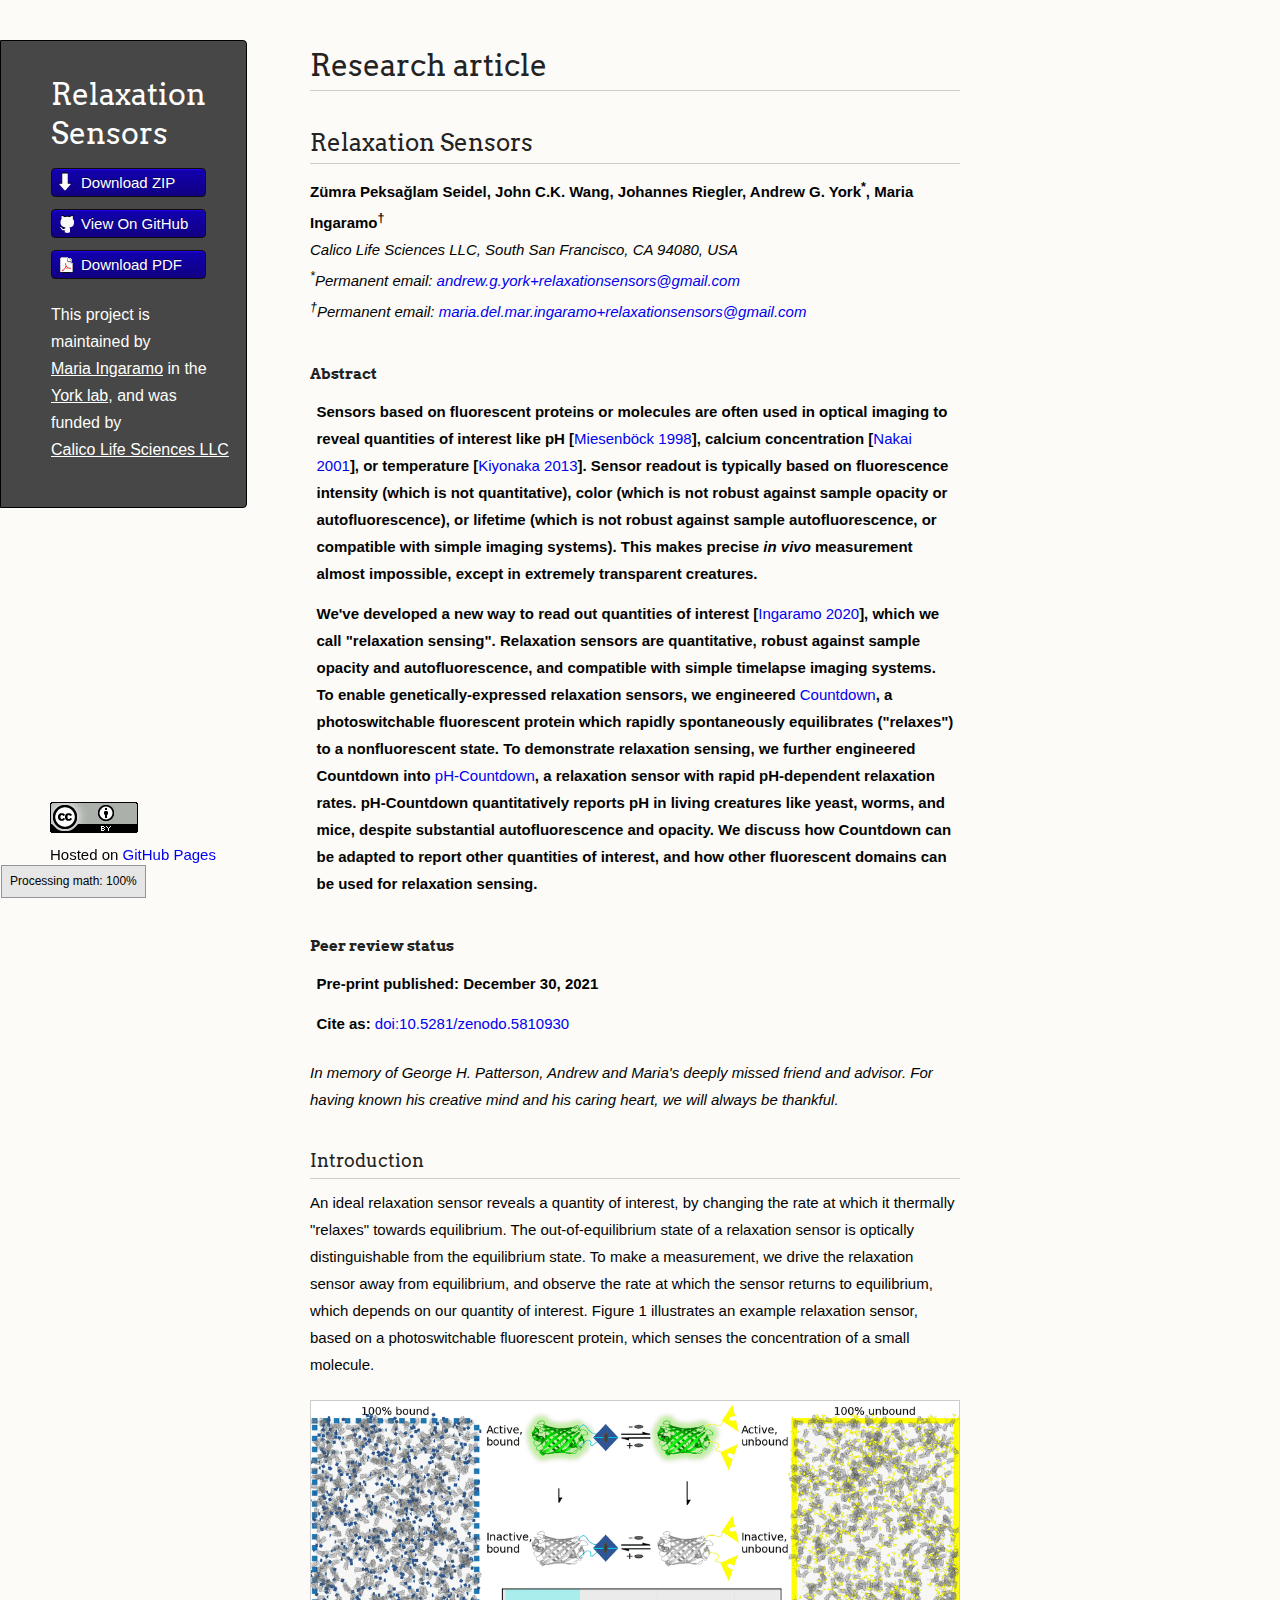
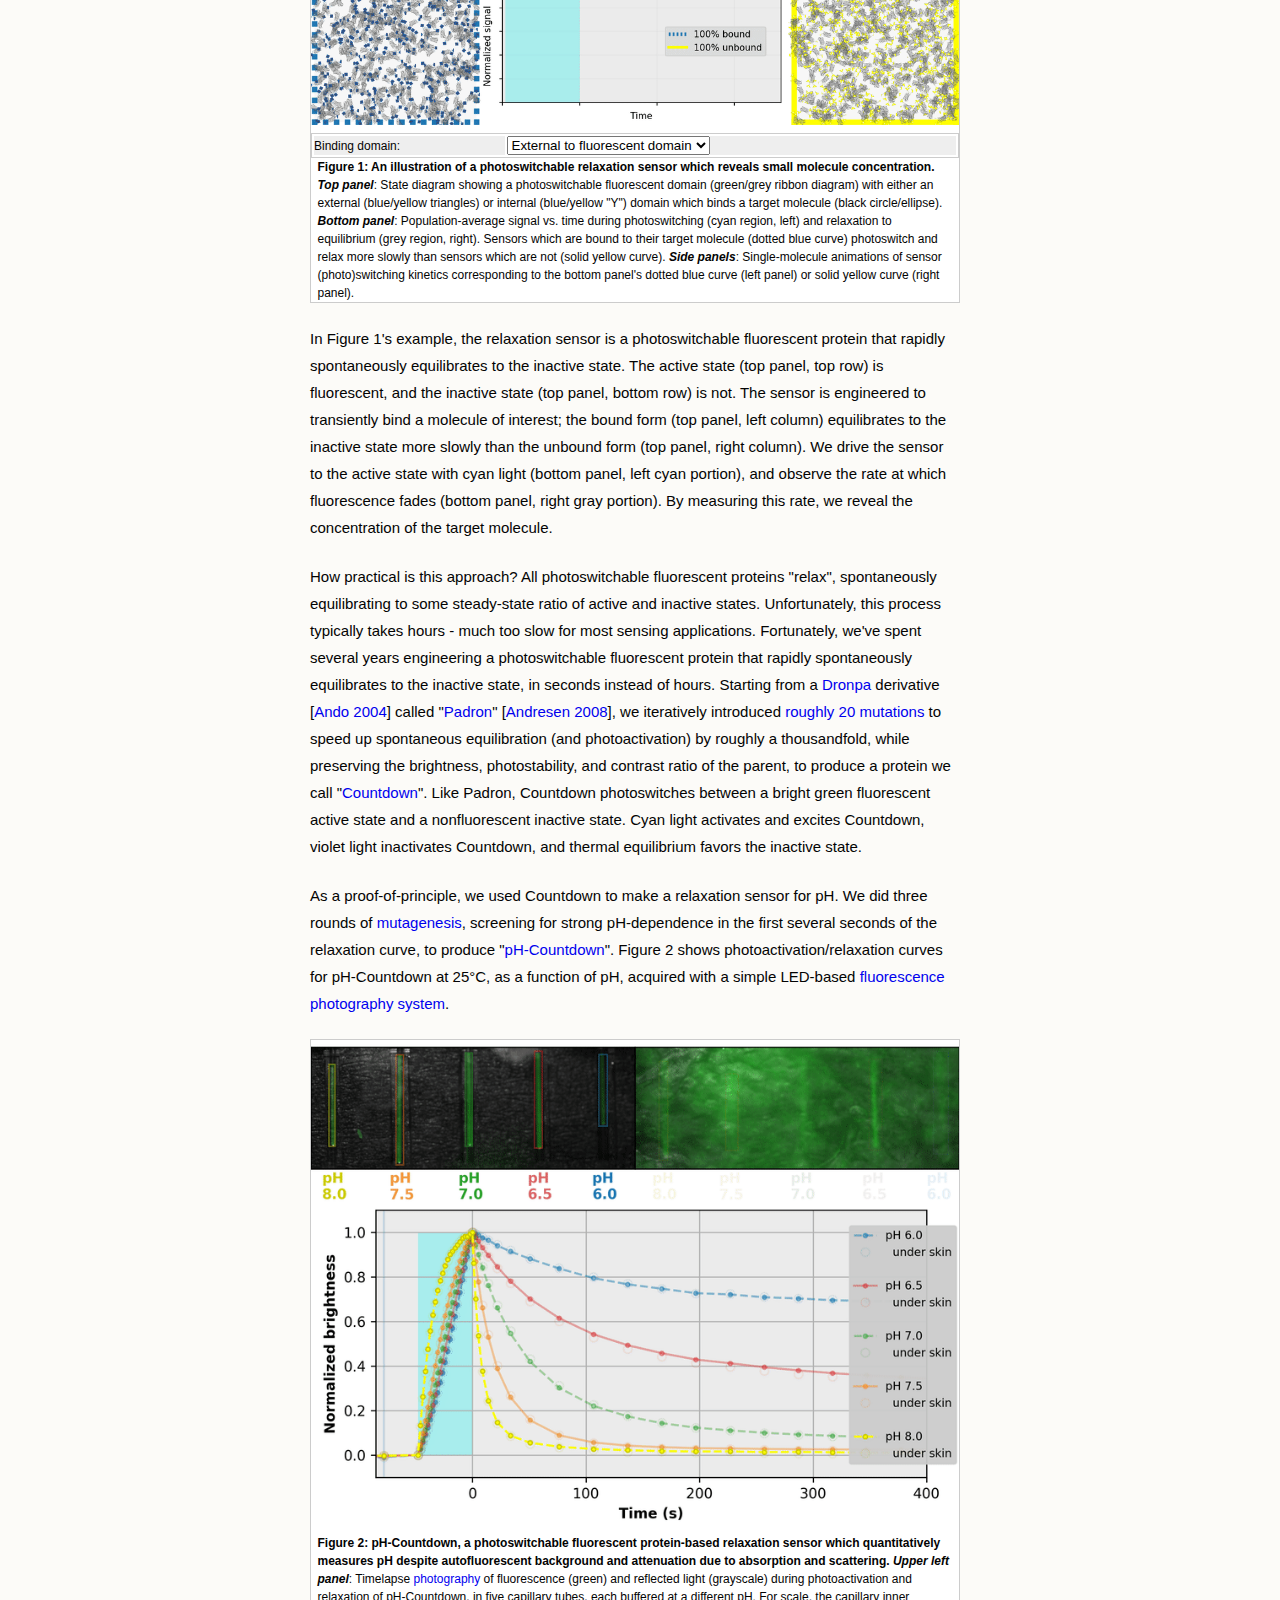
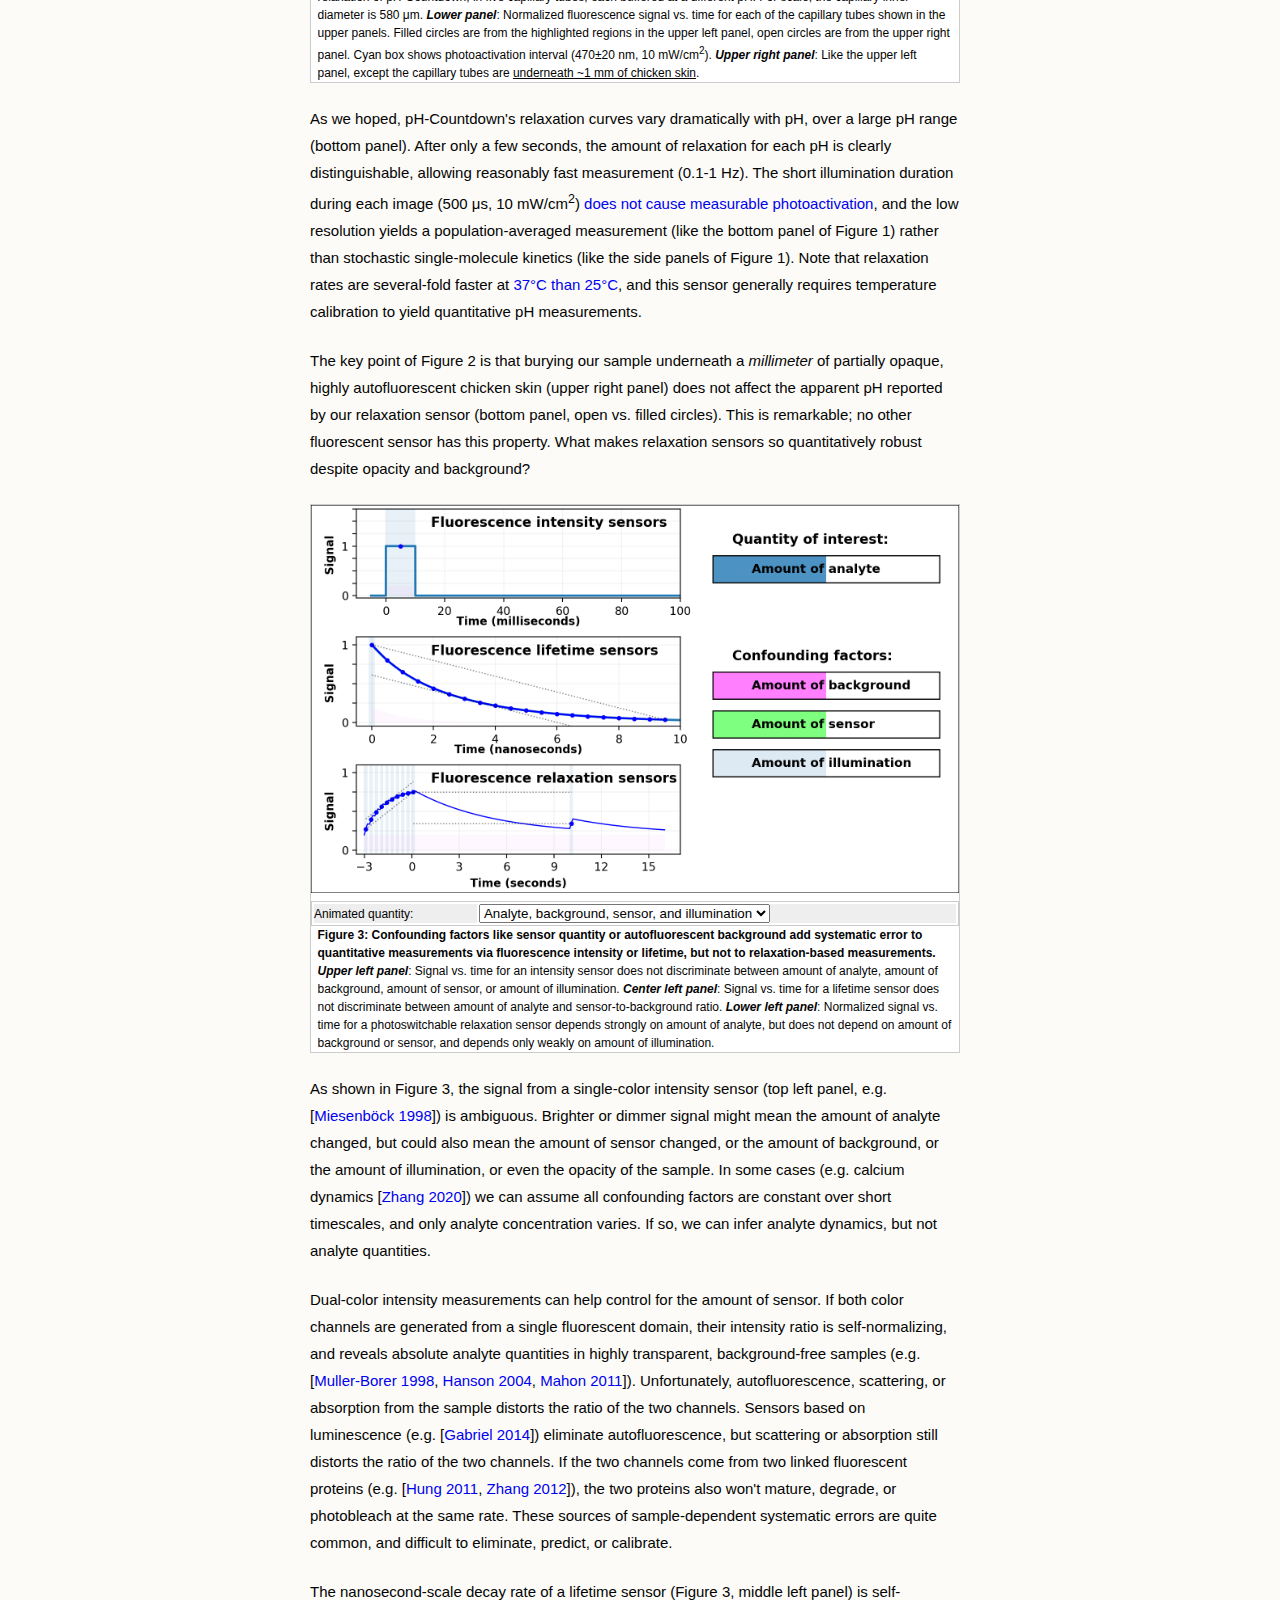
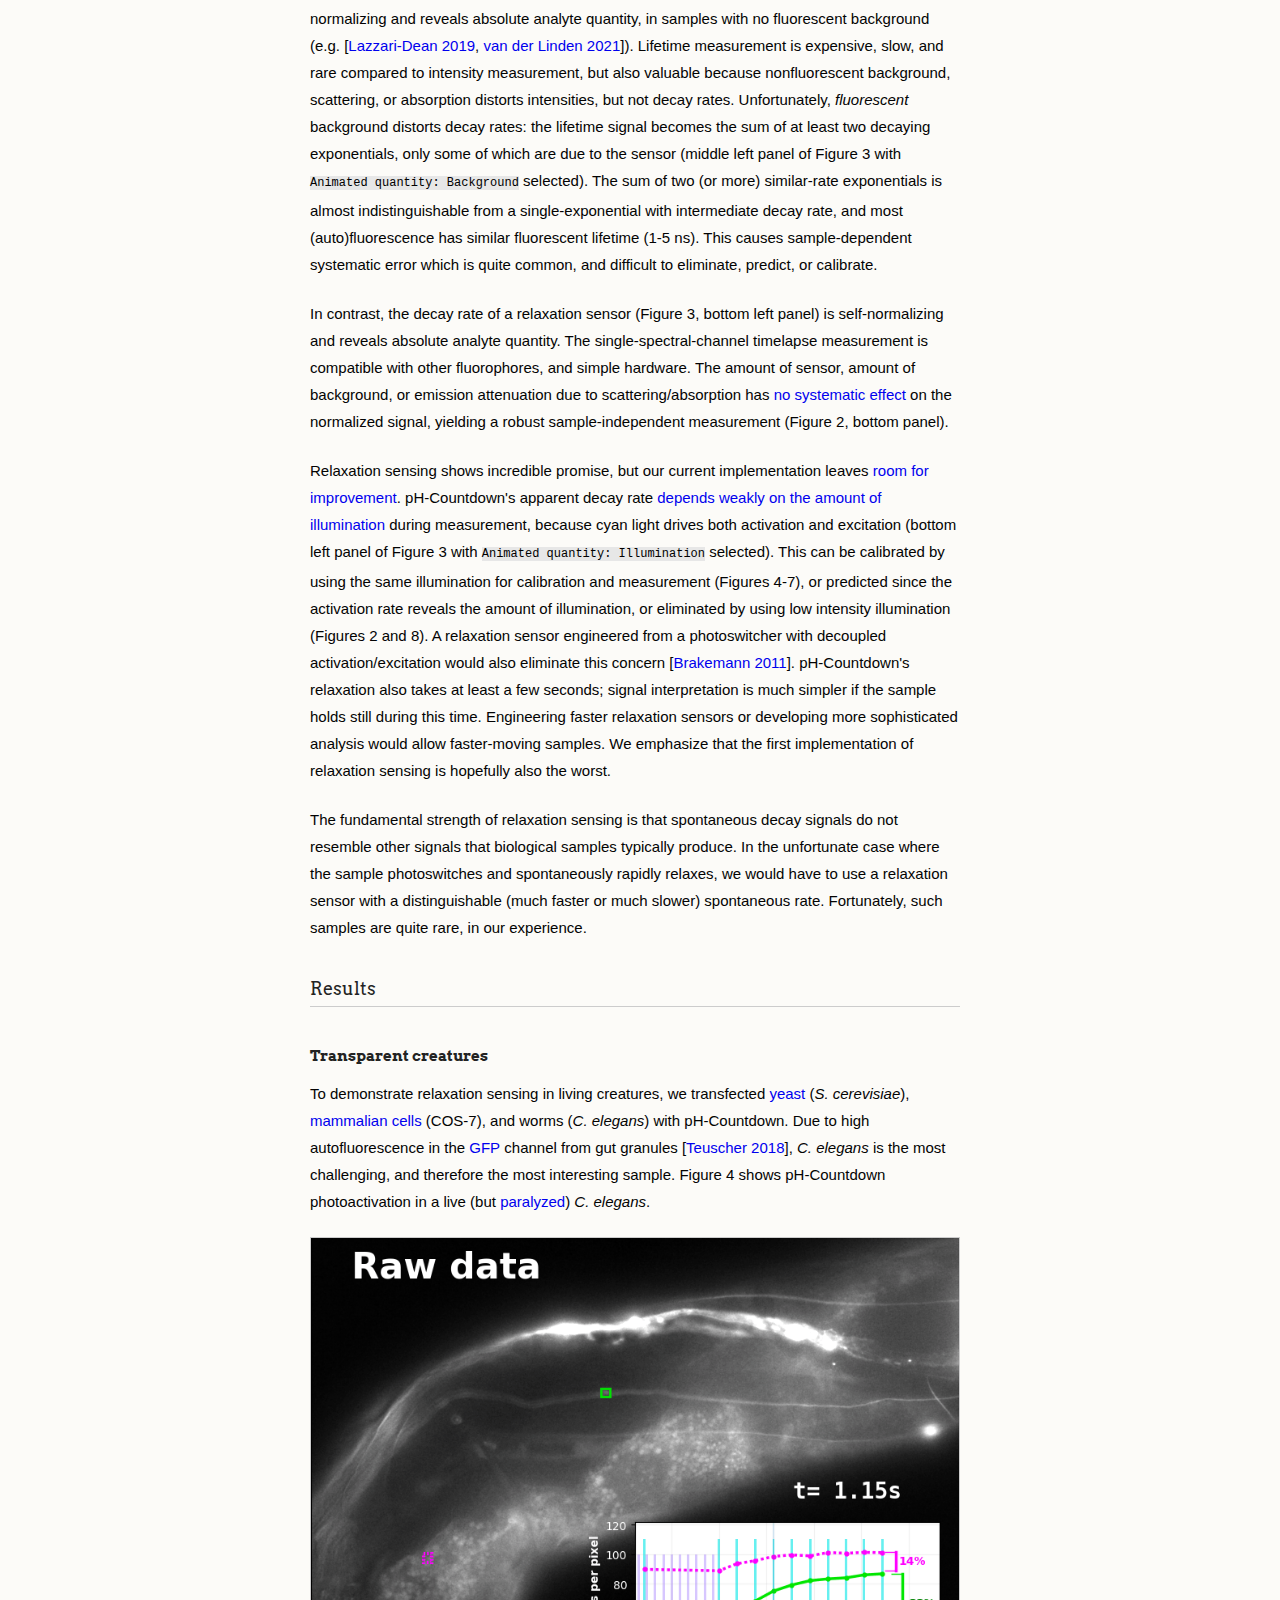
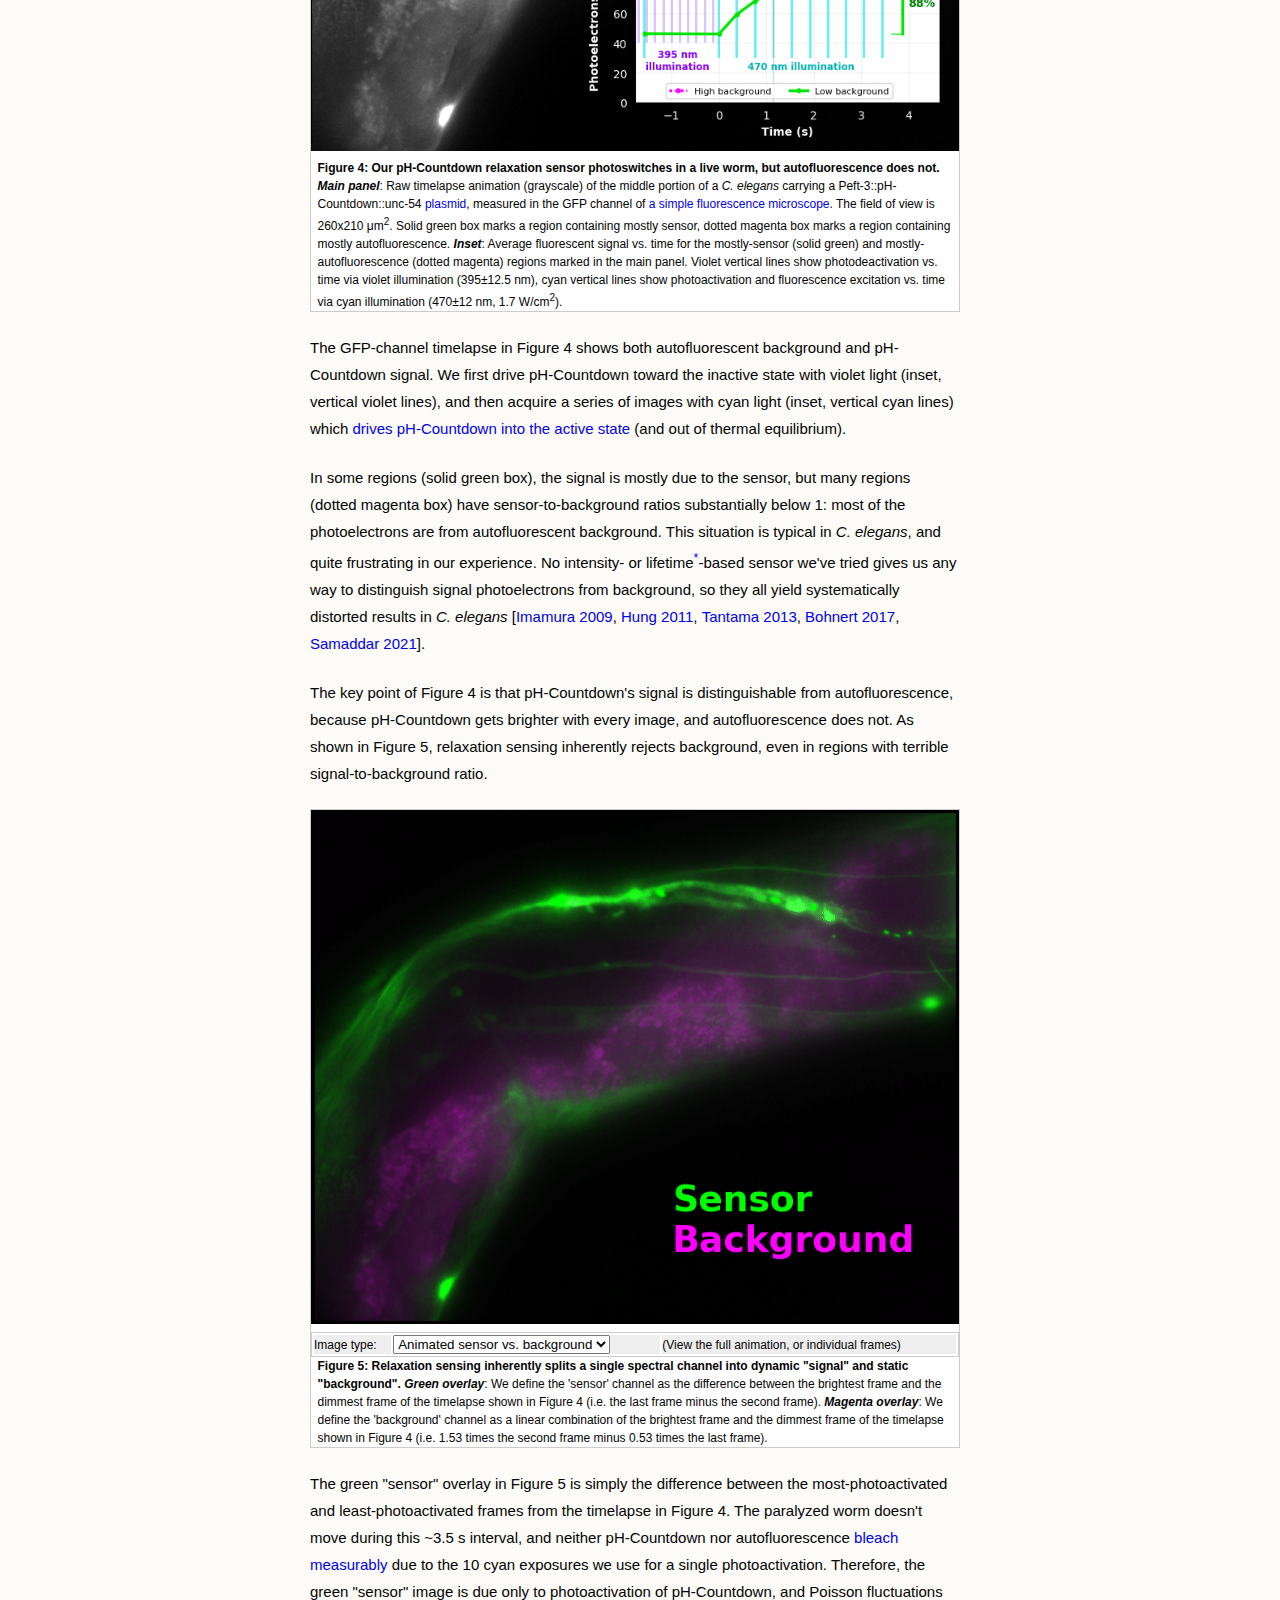
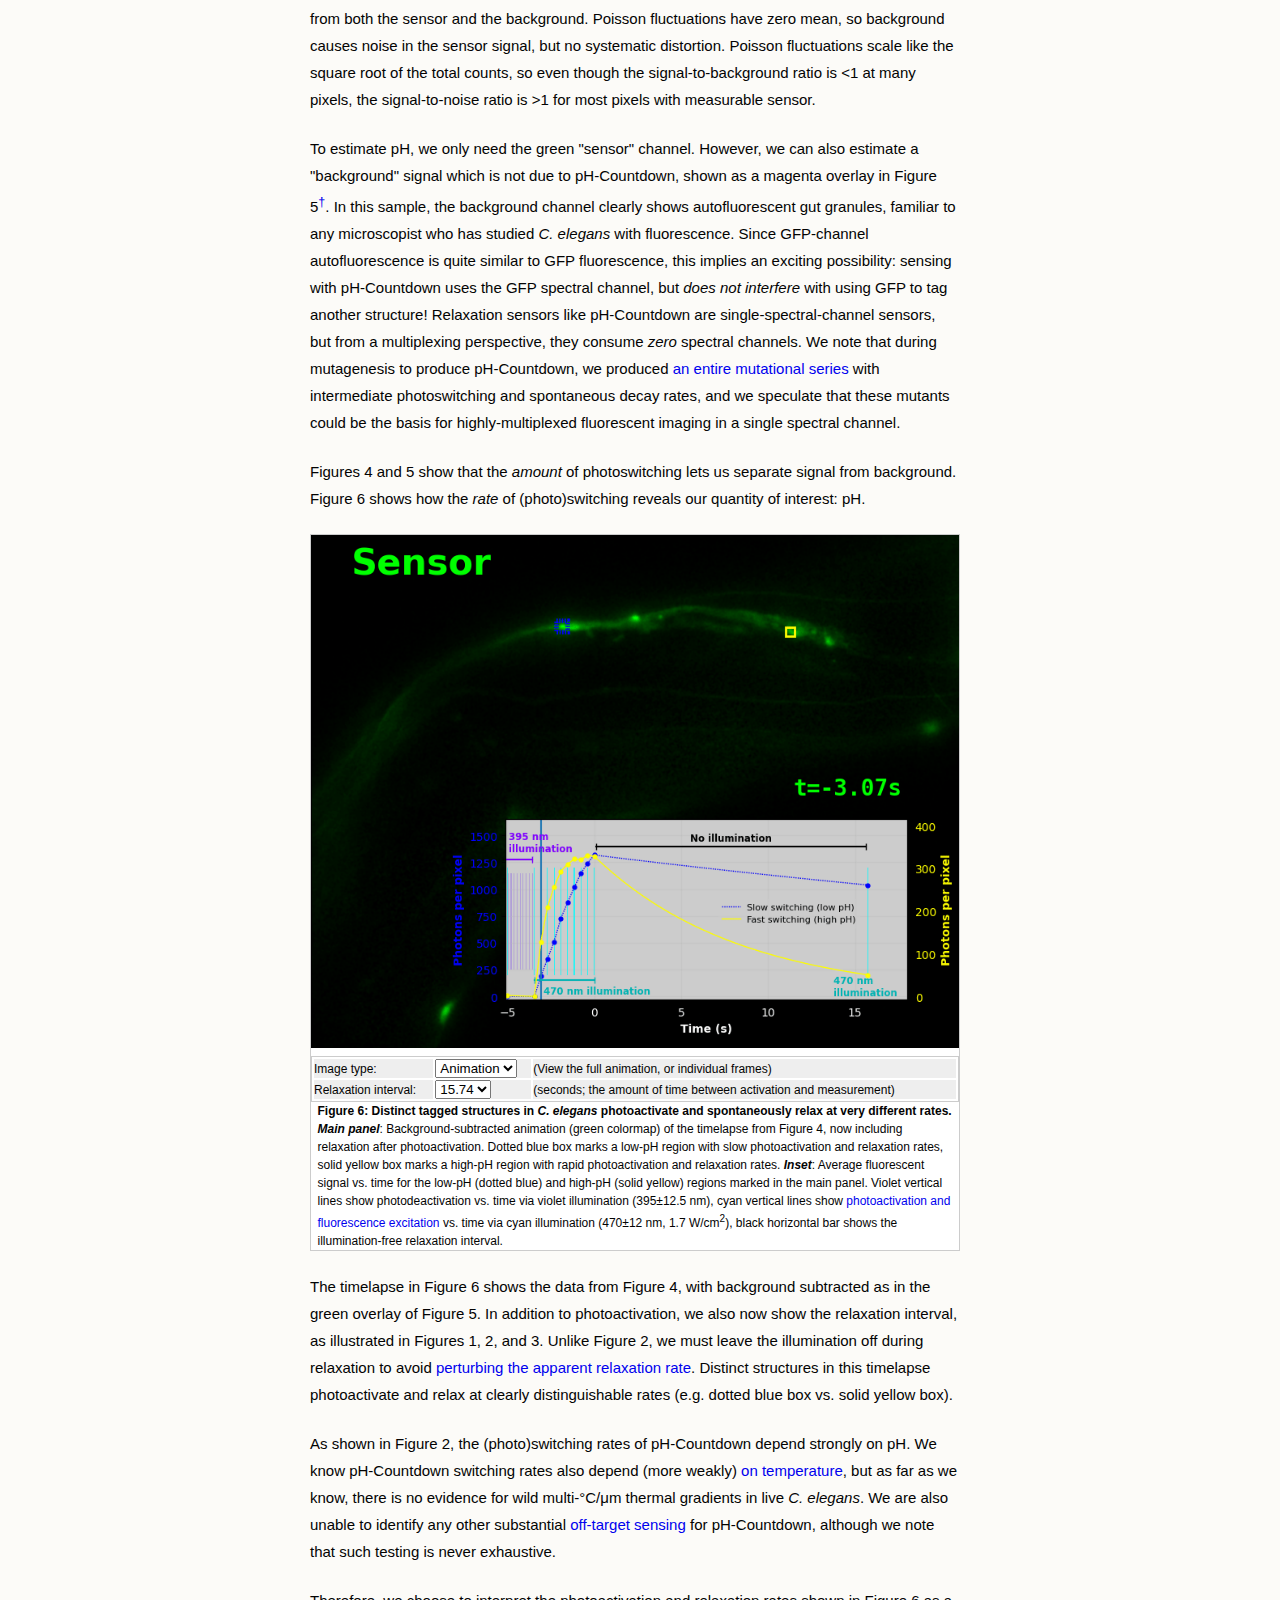
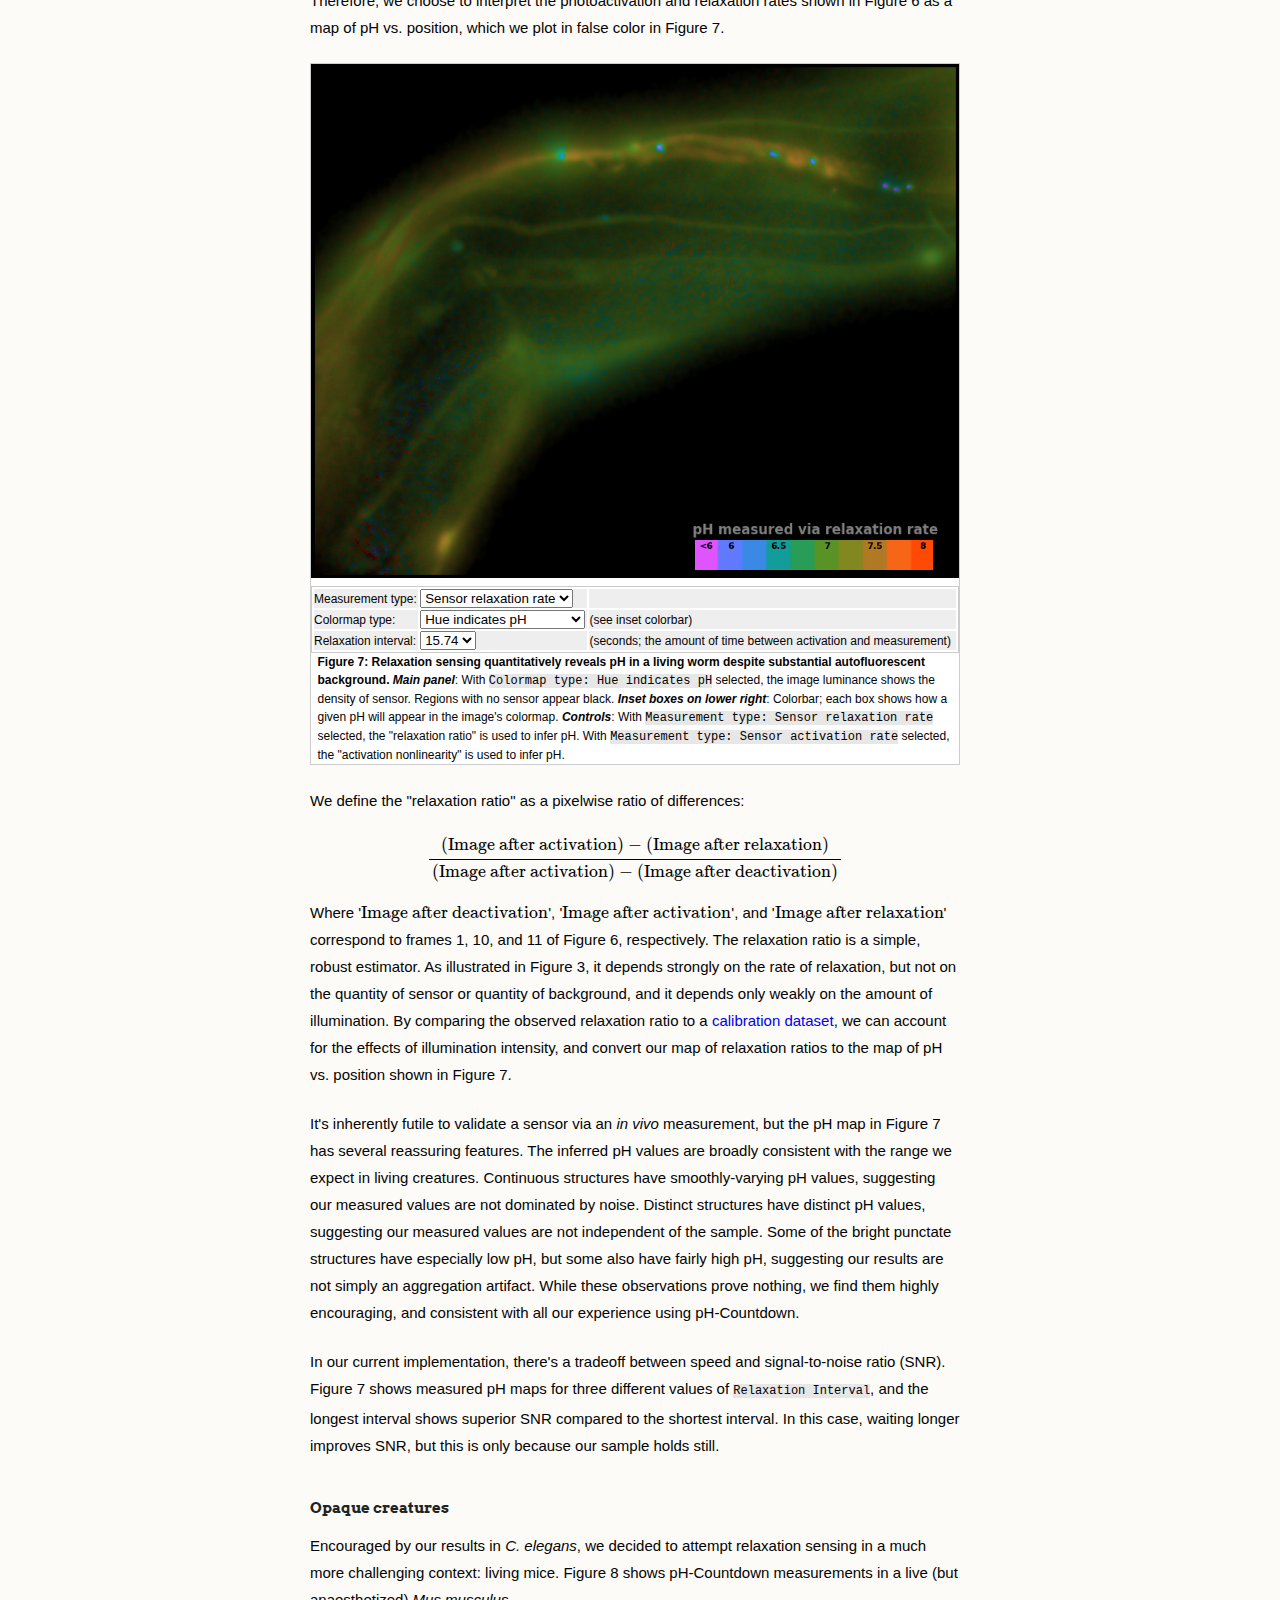
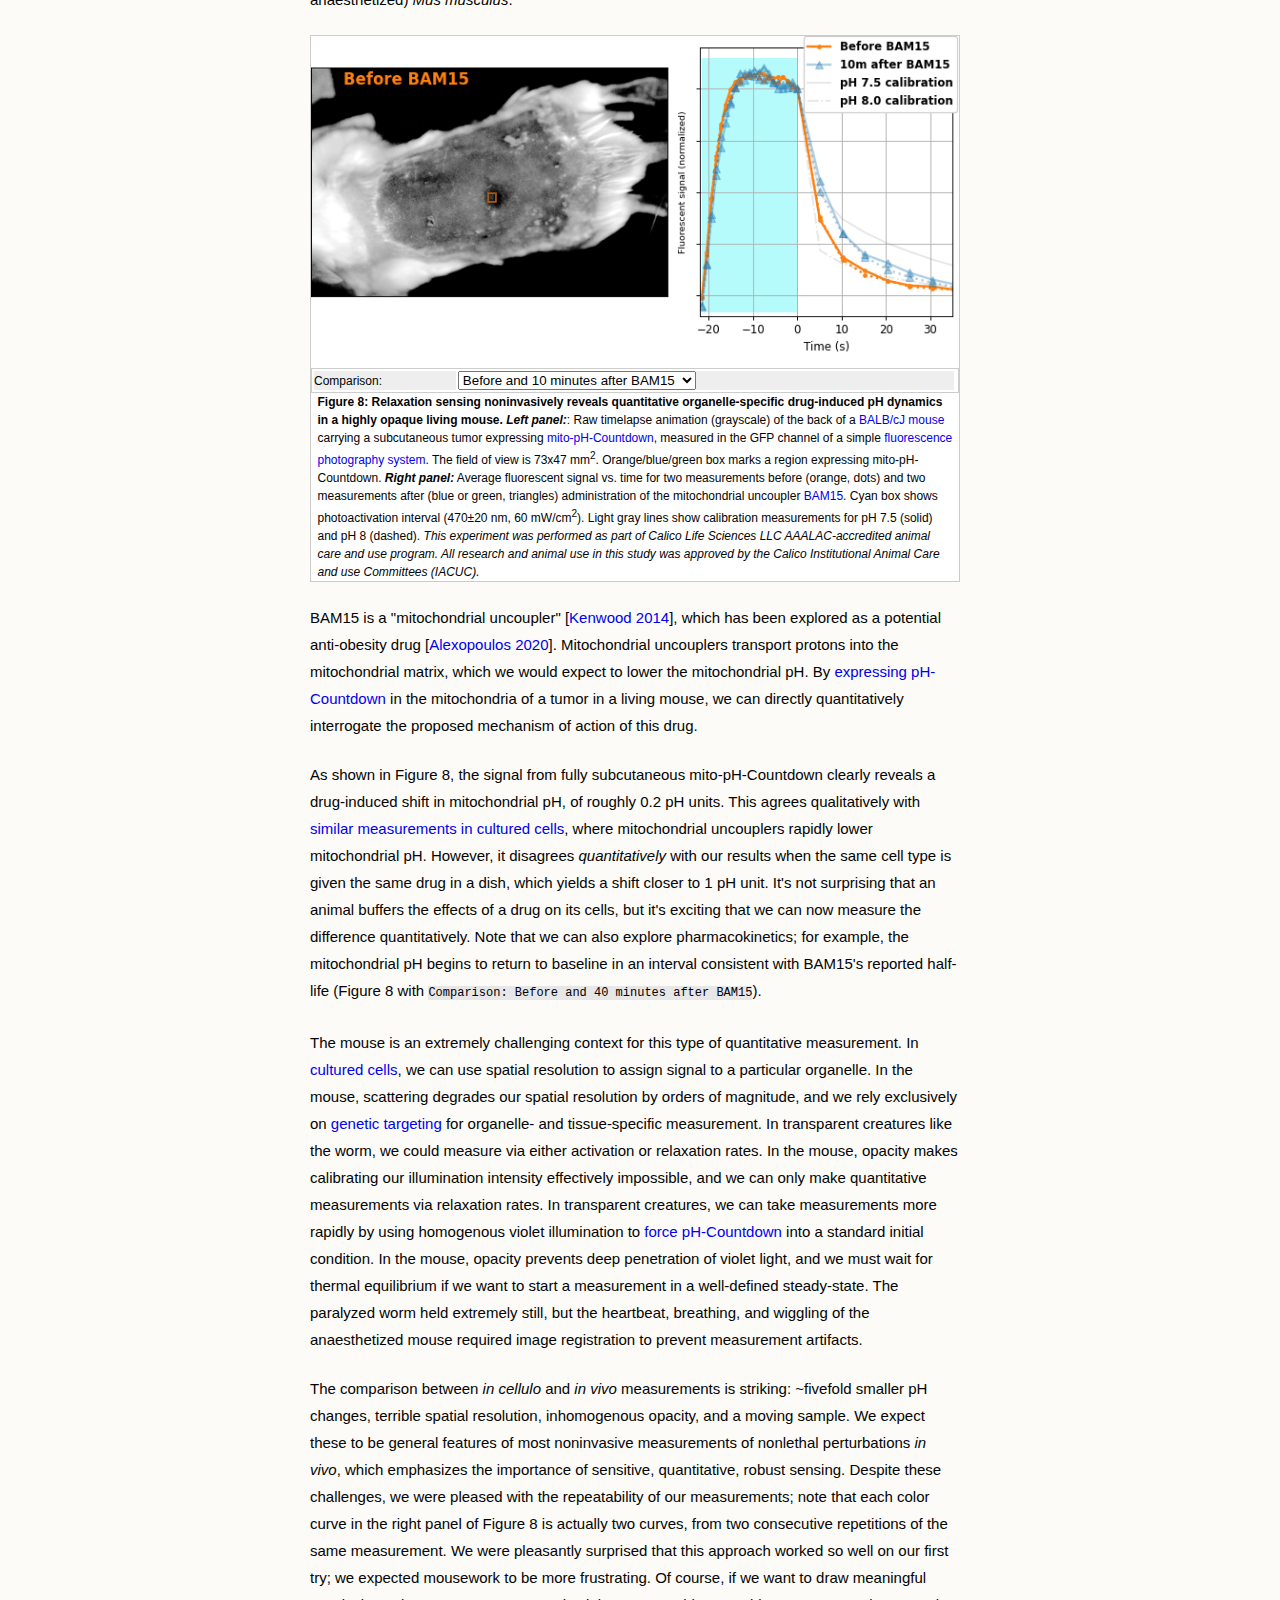
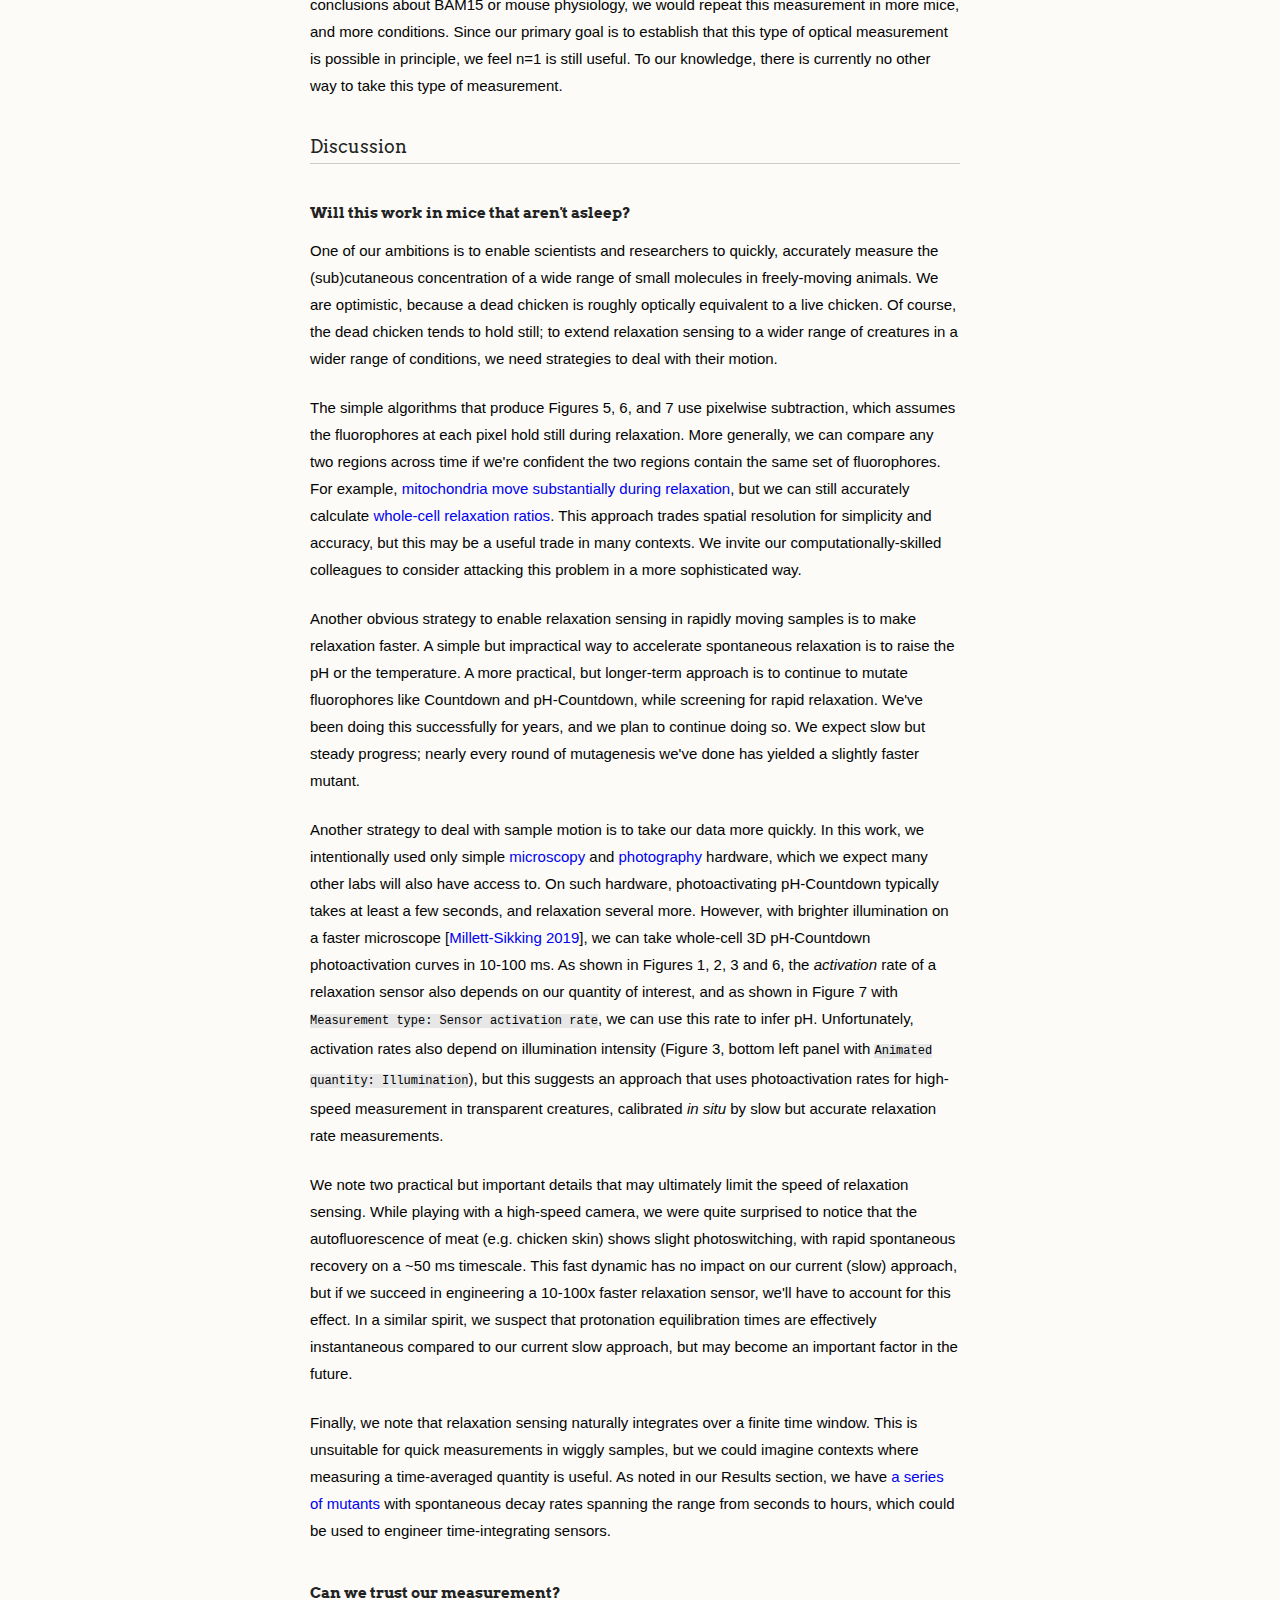
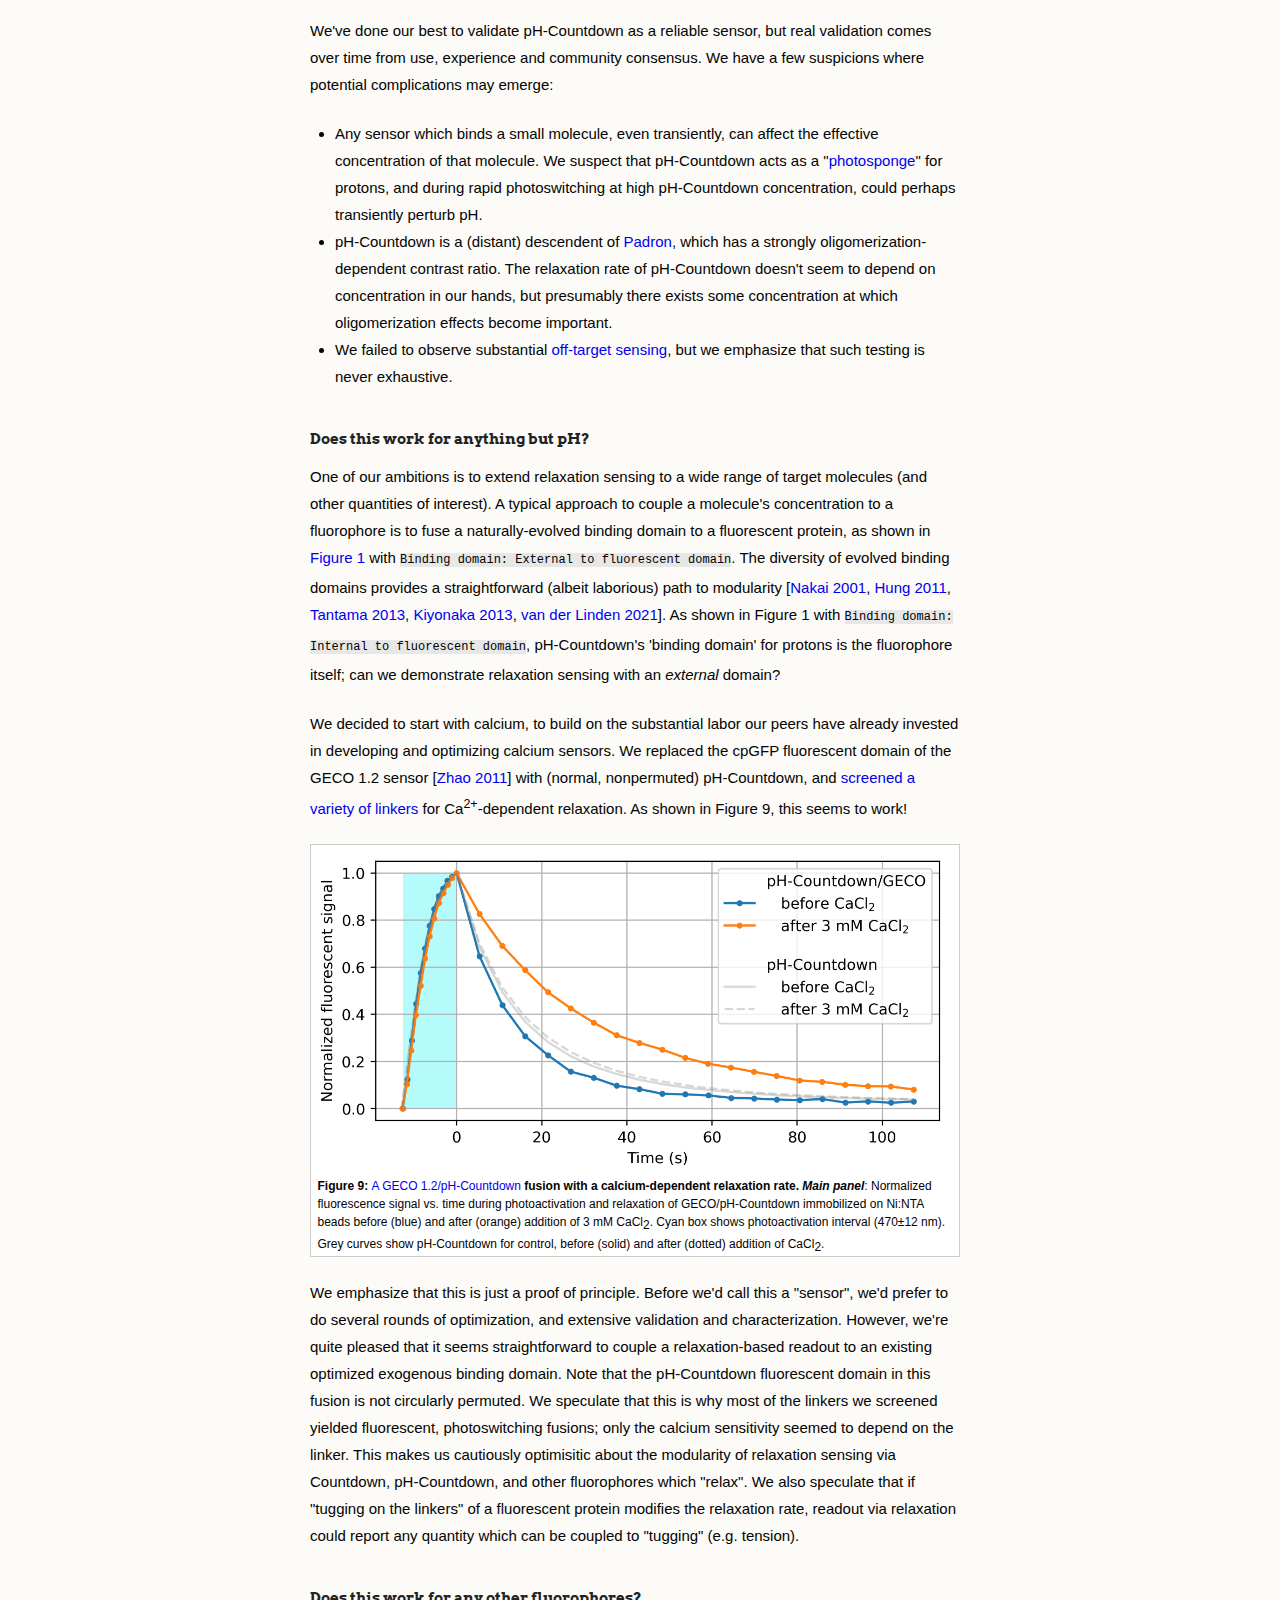
<file: index.html>
<!doctype html>
<!-- 
##############################################################
Ignore this boilerplate if you're just trying to edit the text.
Skip to the part that says 'The real text begins here'
##############################################################

Based on this theme: https://github.com/broccolini/dinky , which mentioned that attribution is appreciated. Thanks, broccolini!
-->
<html lang="en">
  <head>
    <base target="_blank">
    <meta charset="utf-8">
    <meta http-equiv="X-UA-Compatible" content="IE=edge">
    <meta name="citation_title" content="Relaxation Sensors">
    <meta name="citation_author" content="Zümra Peksağlam Seidel">
    <meta name="citation_author" content="John C.K. Wang">
    <meta name="citation_author" content="Johannes Riegler">
    <meta name="citation_author" content="Andrew G. York">
    <meta name="citation_author" content="Maria Ingaramo">
    <meta name="citation_publication_date" content="2021/12/30">
    <meta name="citation_journal_title" content="Github.io">
    <meta name="citation_pdf_url" content="https://andrewgyork.github.io/relaxation_sensors/Relaxation_Sensors.pdf">
    <title>Relaxation Sensors</title>

    <link rel="stylesheet" href="stylesheets/styles.css">
    <link rel="stylesheet" href="stylesheets/prism.css">
    <!--[if lt IE 9]>
    <script src="javascript/html5shiv/html5shiv.js"></script>
    <![endif]-->
    <!--[if lt IE 8]>
      <p class="browserupgrade">You are using an <strong>outdated</strong> browser. Please <a href="http://browsehappy.com/">upgrade your browser</a> to improve your experience.</p>
    <![endif]-->
    <script src="javascript/scale-fix/scale.fix.js"></script>
    <script src="javascript/python-highlighting/prism.js"></script>
    <script async  src="javascript/Minimal-MathJax/MathJax.js?config=TeX-AMS_CHTML"></script>
    <script src="javascript/update_figures.js"></script>
    <script src="javascript/reference_list/reference_list.js"></script>
    <script src="javascript/google-analytics/analytics.js"></script>
    <meta name="viewport" content="width=device-width, initial-scale=1, user-scalable=no">
  </head>
  <body>
    <div class="wrapper">
      <header>
        <h1 class="header">Relaxation Sensors</h1>
        <ul>
          <li class="download"><a class="buttons" href="https://github.com/AndrewGYork/relaxation_sensors/archive/refs/heads/main.zip">Download ZIP</a></li>
          <li><a class="buttons github" href="https://github.com/AndrewGYork/relaxation_sensors">View On GitHub</a></li>
          <li><a class="buttons pdf" href="./Relaxation_Sensors.pdf">Download PDF</a></li>
        </ul>
        <p class="header">This project is maintained by <a class="header name" href="https://github.com/marimar128">Maria Ingaramo</a> in the <a class="header name" href="http://andrewgyork.github.io/">York lab</a>, and was funded by <a class="header name" href="https://www.calicolabs.com/">Calico Life Sciences LLC</a></p>
      </header>
<!-- 
##############################################################
The real text begins here.
##############################################################
 -->
<section>
<h1>Research article</h1>
<h2>Relaxation Sensors</h2>
<p class="author_list">Zümra Peksağlam Seidel, John C.K. Wang, Johannes Riegler, Andrew G. York<sup>*</sup>, Maria Ingaramo<sup>&dagger;</sup></p>
<p class="author_affiliations">Calico Life Sciences LLC, South San Francisco, CA 94080, USA</p>
<p class="contact_email"><sup>*</sup>Permanent email: <a href="mailto:andrew.g.york+relaxationsensors@gmail.com" target="_self">andrew.g.york+relaxationsensors@gmail.com</a></p>
<p class="contact_email"><sup>&dagger;</sup>Permanent email: <a href="mailto:maria.del.mar.ingaramo+relaxationsensors@gmail.com" target="_self">maria.del.mar.ingaramo+relaxationsensors@gmail.com</a></p>

<a id="Abstract" href="#Abstract" target="_self">
<h4>Abstract</h4></a>
<p class="abstract">
Sensors based on fluorescent proteins or molecules are often used in optical imaging to reveal quantities of interest like pH

[<a class="citation" href="http://doi.org/10.1038/28190" title="Visualizing secretion and synaptic transmission with pH-sensitive green fluorescent proteins; Gero Miesenböck, Dino A. De Angelis &amp; James E. Rothman; Nature 394, 192–195 (1998)">Miesenböck 1998</a>],
 
calcium concentration

[<a class="citation" href="http://doi.org/10.1038/84397" title="A high signal-to-noise Ca2+ probe composed of a single green fluorescent protein; Junichi Nakai, Masamichi Ohkura &amp; Keiji Imoto; Nature Biotechnology 19, 137–141 (2001)">Nakai 2001</a>],

or temperature 

[<a class="citation" href="http://doi.org/10.1038/nmeth.2690" title="Genetically encoded fluorescent thermosensors visualize subcellular thermoregulation in living cells; Shigeki Kiyonaka, Taketoshi Kajimoto, Reiko Sakaguchi, Daisuke Shinmi, Mariko Omatsu-Kanbe, Hiroshi Matsuura, Hiromi Imamura, Takenao Yoshizaki, Itaru Hamachi, Takashi Morii &amp; Yasuo Mori; Nature Methods 10, 1232–1238 (2013)">Kiyonaka 2013</a>].

Sensor readout is typically based on fluorescence intensity (which is not quantitative), color (which is not robust against sample opacity or autofluorescence), or lifetime (which is not robust against sample autofluorescence, or compatible with simple imaging systems). This makes precise <em>in vivo</em> measurement almost impossible, except in extremely transparent creatures.
</p>

<p class="abstract">
We've developed a new way to read out quantities of interest

[<a class="citation" href="https://patents.google.com/patent/WO2021163502A1" title="Engineered fluorescent spontaneous isomerization rate biosensors; Maria Ingaramo, Andrew York; International Patent Application No. WO2021163502A1 (2020)">Ingaramo 2020</a>],

which we call "relaxation sensing". Relaxation sensors are quantitative, robust against sample opacity and autofluorescence, and compatible with simple timelapse imaging systems. To enable genetically-expressed relaxation sensors, we engineered 

<a href="./appendix.html#sequences"
title="
MVSKGEENNM AVIKPDMKIK LRMEGSVNGH RFRIEGVGLG
KPYEGKQSMD LKVKEGGPLP FAYDILTMAF CYGNRVFAKY
PENIVDYFKQ SFPEGYSWER QMIYEDGGIC VATNDITLDG
DCMISEIRFK GVNFPANGPV FQKRTVKWEL SHEKLYARDG
LLYSDGNYAL SLEGGGHYRC DNKTTYKAKK VVQLPDYHSV
THHIVIKSHD KDYSNVNLHE HAEAHSELPR QAMDELYK"
>Countdown</a>,

a photoswitchable fluorescent protein  which rapidly spontaneously equilibrates ("relaxes") to a nonfluorescent state. To demonstrate relaxation sensing, we further engineered Countdown into 

<a href="./appendix.html#sequences"
title="
MVSKGEENNM AVIKPDMKIK LRMEGSVNGH RFRIEGVGLG 
KPLEGKQSMD LKVKEGGPLP FAYDILTMAF CYGNRVFAKY
PENIVDYFKQ SFPEGYSWER QMIYEDGGIC VATNDITLDG
DCMISEIRFK GVNFPANGPV FQKRTVKWEL SHEKLYARDG
LLYSDGNYAL SLEGGGHYRC DNKTTYKAKK VVQLPDYHWV
THSIVIKSHD KDYSNVNLHE HAEAHSELPR QAMDELYK"
>pH-Countdown</a>,

 a relaxation sensor with rapid pH-dependent relaxation rates. pH-Countdown quantitatively reports pH in living creatures like yeast, worms, and mice, despite substantial autofluorescence and opacity. We discuss how Countdown can be adapted to report other quantities of interest, and how other fluorescent domains can be used for relaxation sensing.

</p>

<h4>Peer review status</h4>
<p class="abstract">Pre-print published: December 30, 2021</p>
<p class="abstract">Cite as: <a href="https://doi.org/10.5281/zenodo.5810930">doi:10.5281/zenodo.5810930</a></p>

<p></p>
<p><em>
  In memory of George H. Patterson, Andrew and Maria's deeply missed friend and advisor. For having known his creative mind and his caring heart, we will always be thankful.</em>
</p>

<h3 class="onlyprint">
Note that this is a limited PDF or print version; animated and interactive figures are disabled. For the full version of this article, please visit <a href="https://andrewgyork.github.io/relaxation_sensors">https://andrewgyork.github.io/relaxation_sensors</a></h3>

<noscript>
<h3>Your browser doesn't seem to support Javascript. This document uses Javascript for interactive figures, math typesetting, and to automatically generate the reference list. Either activate Javascript, or use the "Download PDF" link above if you want properly typeset math and a reference list.</h3></noscript>

<h3>
Introduction</h3>

<p>
An ideal relaxation sensor reveals a quantity of interest, by changing the rate at which it thermally "relaxes" towards equilibrium. The out-of-equilibrium state of a relaxation sensor is optically distinguishable from the equilibrium state. To make a measurement, we drive the relaxation sensor away from equilibrium, and observe the rate at which the sensor returns to equilibrium, which depends on our quantity of interest. Figure 1 illustrates an example relaxation sensor, based on a photoswitchable fluorescent protein, which senses the concentration of a small molecule.
</p>

<figure id="concept_animation_figure">
<img src="./images/concept_animation_figure/figure_0.gif" alt="Concept animation figure" id="concept_animation">
<table class="figure_controls">
  <tr>
  <td>Binding domain: </td><td><select id="concept_animation_binding_domain" onchange="update_concept_animation_figure()">
    <option value="figure_0.gif" selected="selected">External to fluorescent domain</option>
    <option value="figure_1.gif">Internal to fluorescent domain</option>
  </select></td>
    </tr>
</table>
 <figcaption><strong>Figure 1: An illustration of a photoswitchable relaxation sensor which reveals small molecule concentration.</strong>

<em><strong>Top panel</strong></em>: State diagram showing a photoswitchable fluorescent domain (green/grey ribbon diagram) with either an external (blue/yellow triangles) or internal (blue/yellow "Y") domain which binds a target molecule (black circle/ellipse).

<em><strong>Bottom panel</strong></em>: Population-average signal vs. time during photoswitching (cyan region, left) and relaxation to equilibrium (grey region, right). Sensors which are bound to their target molecule (dotted blue curve) photoswitch and relax more slowly than sensors which are not (solid yellow curve).

<em><strong>Side panels</strong></em>: Single-molecule animations of sensor (photo)switching kinetics corresponding to the bottom panel's dotted blue curve (left panel) or solid yellow curve (right panel).
 </figcaption>
</figure><p></p>

<p>
 In Figure 1's example, the relaxation sensor is a photoswitchable fluorescent protein that rapidly spontaneously equilibrates to the inactive state. The active state (top panel, top row) is fluorescent, and the inactive state (top panel, bottom row) is not. The sensor is engineered to transiently bind a molecule of interest; the bound form (top panel, left column) equilibrates to the inactive state more slowly than the unbound form (top panel, right column). We drive the sensor to the active state with cyan light (bottom panel, left cyan portion), and observe the rate at which fluorescence fades (bottom panel, right gray portion). By measuring this rate, we reveal the concentration of the target molecule.
</p>

<p>
How practical is this approach? All photoswitchable fluorescent proteins "relax", spontaneously equilibrating to some steady-state ratio of active and inactive states. Unfortunately, this process typically takes hours - much too slow for most sensing applications. Fortunately, we've spent several years engineering a photoswitchable fluorescent protein that rapidly spontaneously equilibrates to the inactive state, in seconds instead of hours. Starting from a <a href="https://www.fpbase.org/protein/dronpa/">Dronpa</a> derivative 

[<a class="citation" href="http://doi.org/10.1126/science.1102506" title="Regulated Fast Nucleocytoplasmic Shuttling Observed by Reversible Protein Highlighting; Ryoko Ando, Hideaki Mizuno, Atsushi Miyawaki; Science 306, 5700, 1370-1373 (2004)">Ando 2004</a>]

called "<a href="https://www.fpbase.org/protein/padron/">Padron</a>"

[<a class="citation" href="http://doi.org/10.1038/nbt.1493" title="Photoswitchable fluorescent proteins enable monochromatic multilabel imaging and dual color fluorescence nanoscopy; Martin Andresen, Andre C Stiel, Jonas Fölling, Dirk Wenzel, Andreas Schönle, Alexander Egner, Christian Eggeling, Stefan W Hell &amp; Stefan Jakobs; Nature Biotechnology 26, 1035–1040 (2008)">Andresen 2008</a>], 

we iteratively introduced <a href="./appendix.html#mutation_history">roughly 20 mutations</a> to speed up spontaneous equilibration (and photoactivation) by roughly a thousandfold, while preserving the brightness, photostability, and contrast ratio of the parent, to produce a protein we call 
"<a href="./appendix.html#sequences"
title="
MVSKGEENNM AVIKPDMKIK LRMEGSVNGH RFRIEGVGLG
KPYEGKQSMD LKVKEGGPLP FAYDILTMAF CYGNRVFAKY
PENIVDYFKQ SFPEGYSWER QMIYEDGGIC VATNDITLDG
DCMISEIRFK GVNFPANGPV FQKRTVKWEL SHEKLYARDG
LLYSDGNYAL SLEGGGHYRC DNKTTYKAKK VVQLPDYHSV
THHIVIKSHD KDYSNVNLHE HAEAHSELPR QAMDELYK"
>Countdown</a>".

Like Padron, Countdown photoswitches between a bright green fluorescent active state and a nonfluorescent inactive state. Cyan light activates and excites Countdown, violet light inactivates Countdown, and thermal equilibrium favors the inactive state.
</p>

<p>
As a proof-of-principle, we used Countdown to make a relaxation sensor for pH. We did three rounds of <a href="./appendix.html#countdown_mutagenesis">mutagenesis</a>, screening for strong pH-dependence in the first several seconds of the relaxation curve, to produce
"<a href="./appendix.html#sequences"
title="
MVSKGEENNM AVIKPDMKIK LRMEGSVNGH RFRIEGVGLG 
KPLEGKQSMD LKVKEGGPLP FAYDILTMAF CYGNRVFAKY
PENIVDYFKQ SFPEGYSWER QMIYEDGGIC VATNDITLDG
DCMISEIRFK GVNFPANGPV FQKRTVKWEL SHEKLYARDG
LLYSDGNYAL SLEGGGHYRC DNKTTYKAKK VVQLPDYHWV
THSIVIKSHD KDYSNVNLHE HAEAHSELPR QAMDELYK"
>pH-Countdown</a>".

Figure 2 shows photoactivation/relaxation curves for pH-Countdown at 25&deg;C, as a function of pH, acquired with a simple LED-based <a href="./appendix.html#chicken_blaster">fluorescence photography system</a>.
</p>

<figure id="robust_against_background_figure">
<img src="./images/robust_against_background_figure/figure.gif" alt="Robust against background figure" id="robust_against_background">

 <figcaption><strong>Figure 2: pH-Countdown, a photoswitchable fluorescent protein-based relaxation sensor which quantitatively measures pH despite autofluorescent background and attenuation due to absorption and scattering.</strong>

<em><strong>Upper left panel</strong></em>: Timelapse <a href="./appendix.html#chicken_blaster">photography</a> of fluorescence (green) and reflected light (grayscale) during photoactivation and relaxation of pH-Countdown, in five capillary tubes, each buffered at a different pH. For scale, the capillary inner diameter is 580 &mu;m.

<em><strong>Lower panel</strong></em>: Normalized fluorescence signal vs. time for each of the capillary tubes shown in the upper panels. Filled circles are from the highlighted regions in the upper left panel, open circles are from the upper right panel. Cyan box shows photoactivation interval (470&plusmn;20 nm, 10 mW/cm<sup>2</sup>).

<em><strong>Upper right panel</strong></em>: Like the upper left panel, except the capillary tubes are <u>underneath ~1 mm of chicken skin</u>.
 </figcaption>
</figure><p></p>

<p>
As we hoped, pH-Countdown's relaxation curves vary dramatically with pH, over a large pH range (bottom panel). After only a few seconds, the amount of relaxation for each pH is clearly distinguishable, allowing reasonably fast measurement (0.1-1 Hz). The short illumination duration during each image (500 &mu;s, 10 mW/cm<sup>2</sup>) <a href="./appendix.html#activation_due_to_measurement">does not cause measurable photoactivation</a>, and the low resolution yields a population-averaged measurement (like the bottom panel of Figure 1) rather than stochastic single-molecule kinetics (like the side panels of Figure 1).

Note that relaxation rates are several-fold faster at <a href="./appendix.html#temperature_dependence">37&deg;C than 25&deg;C</a>, and this sensor generally requires temperature calibration to yield quantitative pH measurements. 
</p>

<p>
The key point of Figure 2 is that burying our sample underneath a <em>millimeter</em> of partially opaque, highly autofluorescent chicken skin (upper right panel) does not affect the apparent pH reported by our relaxation sensor (bottom panel, open vs. filled circles). This is remarkable; no other fluorescent sensor has this property. What makes relaxation sensors so quantitatively robust despite opacity and background?
</p>

<figure id="sensor_mechanism_comparison_figure">
<img src="./images/sensor_mechanism_comparison_figure/full_animation.gif" alt="Sensor mechanism comparison figure" id="sensor_mechanism_comparison">
<table class="figure_controls">
  <tr>
  <td>Animated quantity: </td><td><select id="sensor_mechanism_comparison_figure_choice" onchange="update_sensor_mechanism_comparison_figure()">
    <option value="analyte_animation.gif">Analyte</option>
    <option value="background_animation.gif">Background</option>
    <option value="sensor_animation.gif">Sensor</option>
    <option value="illumination_animation.gif">Illumination</option>
    <option value="full_animation.gif" selected="selected">Analyte, background, sensor, and illumination</option>
  </select></td>
    </tr>
</table>
 <figcaption><strong>Figure 3: Confounding factors like sensor quantity or autofluorescent background add systematic error to quantitative measurements via fluorescence intensity or lifetime, but not to relaxation-based measurements.</strong>

<em><strong>Upper left panel</strong></em>: Signal vs. time for an intensity sensor does not discriminate between amount of analyte, amount of background, amount of sensor, or amount of illumination.

<em><strong>Center left panel</strong></em>: Signal vs. time for a lifetime sensor does not discriminate between amount of analyte and sensor-to-background ratio.

<em><strong>Lower left panel</strong></em>: Normalized signal vs. time for a photoswitchable relaxation sensor depends strongly on amount of analyte, but does not depend on amount of background or sensor, and depends only weakly on amount of illumination.
</figcaption>
</figure><p></p>

<p>
As shown in Figure 3, the signal from a single-color intensity sensor (top left panel, e.g. 

[<a class="citation" href="http://doi.org/10.1038/28190" title="Visualizing secretion and synaptic transmission with pH-sensitive green fluorescent proteins; Gero Miesenböck, Dino A. De Angelis &amp; James E. Rothman; Nature 394, 192–195 (1998)">Miesenböck 1998</a>])

is ambiguous. Brighter or dimmer signal might mean the amount of analyte changed, but could also mean the amount of sensor changed, or the amount of background, or the amount of illumination, or even the opacity of the sample. In some cases (e.g. calcium dynamics

[<a class="citation" href="http://doi.org/10.25378/janelia.13148243" title="jGCaMP8 Fast Genetically Encoded Calcium Indicators; Y. Zhang, M. Rózsa, D. Bushey, J. Zheng, D. Reep, G. J. Broussard, A. Tsang, G. Tsegaye, R. Patel, S. Narayan, J. X. Lim, R. Zhang, M. B. Ahrens, G. C. Turner, S. S.-H. Wang, K. Svoboda, W. Korff, E. R. Schreiter, J. P. Hasseman, I. Kolb, L. L Looger; (2020)">Zhang 2020</a>])

we can assume all confounding factors are constant over short timescales, and only analyte concentration varies. If so, we can infer analyte dynamics, but not analyte quantities.
</p>

<p>
Dual-color intensity measurements can help control for the amount of sensor. If both color channels are generated from a single fluorescent domain, their intensity ratio is self-normalizing,  and reveals absolute analyte quantities in highly transparent, background-free samples

(e.g. [<a class="citation" href="https://doi.org/10.1152/ajpheart.1998.275.6.H1937" title="pHi and pHo at different depths in perfused myocardium measured by confocal fluorescence microscopy; Barbara J. Muller-Borer, Hua Yang, Sayed A. M. Marzouk, John J. Lemasters, and Wayne E. Cascio; American Journal of Physiology-Heart and Circulatory Physiology 275:6, H1937-H1947 (1998)">Muller-Borer 1998</a>,

<a class="citation" href="http://doi.org/10.4236/abb.2011.23021" title="Investigating Mitochondrial Redox Potential with Redox-sensitive Green Fluorescent Protein Indicators; George T. Hanson, Robert Aggeler, Devin Oglesbee, Mark Cannon, Roderick A. Capaldi, Roger Y. Tsien, and S. James Remington; The Journal of Biological Chemistry 279, 13, 13044–13053 (2004)">Hanson 2004</a>, 

<a class="citation" href="http://doi.org/10.4236/abb.2011.23021" title="pHluorin2: an enhanced, ratiometric, pH-sensitive green florescent protein; Matthew John Mahon; Advances in Bioscience and Biotechnology, 2, 132-137 (2011)">Mahon 2011</a>]).

Unfortunately, autofluorescence, scattering, or absorption from the sample distorts the ratio of the two channels. Sensors based on luminescence

(e.g. [<a class="citation" href="https://doi.org/10.1039/c4pp00278d" title="Novel application of pH-sensitive firefly luciferases as dual reporter genes for simultaneous ratiometric analysis of intracellular pH and gene expression/location; Gabriele V.M. Gabriel, Vadim R. Viviani; Photochem. Photobiol. Sci., 13, 1661-1670 (2014)">Gabriel 2014</a>])

eliminate autofluorescence, but scattering or absorption still distorts the ratio of the two channels. If the two channels come from two linked fluorescent proteins

(e.g. [<a class="citation" href="http://doi.org/10.1016/j.cmet.2011.08.012" title="Imaging Cytosolic NADH-NAD+ Redox State with a Genetically Encoded Fluorescent Biosensor; Yin Pun Hung, John G. Albeck, Mathew Tantama &amp; Gary Yellen; Cell Metabolism 14, 545–555 (2011)">Hung 2011</a>,

<a class="citation" href="https://doi.org/10.1371/journal.pone.0043072" title="pHlash: A New Genetically Encoded and Ratiometric Luminescence Sensor of Intracellular pH; Yunfei Zhang, Qiguang Xie, J. Brian Robertson, Carl Hirschie Johnson; PLoS ONE 7(8): e43072 (2012)">Zhang 2012</a>]),

the two proteins also won't mature, degrade, or photobleach at the same rate. These sources of sample-dependent systematic errors are quite common, and difficult to eliminate, predict, or calibrate.
</p>

<p>
The nanosecond-scale decay rate of a lifetime sensor (Figure 3, middle left panel) is self-normalizing and reveals absolute analyte quantity, in samples with no fluorescent background

(e.g. [<a class="citation" href="https://doi.org/10.7554/eLife.44522" title="Optical estimation of absolute membrane potential using fluorescence lifetime imaging; Julia R Lazzari-Dean, Anneliese MM Gest, Evan W Miller; eLife 8:e44522 (2019)">Lazzari-Dean 2019</a>, 

<a class="citation" href="https://doi.org/10.1101/2021.06.21.449214" title="A turquoise fluorescence lifetime-based biosensor for quantitative imaging of intracellular calcium; Franka H. van der Linden, Eike K. Mahlandt, Janine J.G. Arts, Joep Beumer, Jens Puschhof, Saskia M.A. de Man, Anna O. Chertkova, Bas Ponsioen, Hans Clevers, Jaap D. van Buul, Marten Postma, Theodorus W.J. Gadella Jr. &amp; Joachim Goedhart; bioRxiv 2021.06.21.449214 (2021)">van der Linden 2021</a>]).

Lifetime measurement is expensive, slow, and rare compared to intensity measurement, but also valuable because nonfluorescent background, scattering, or absorption distorts intensities, but not decay rates. Unfortunately, <em>fluorescent</em> background distorts decay rates: the lifetime signal becomes the sum of at least two decaying exponentials, only some of which are due to the sensor (middle left panel of Figure 3 with <code>Animated quantity: Background</code> selected). The sum of two (or more) similar-rate exponentials is almost indistinguishable from a single-exponential with intermediate decay rate, and most (auto)fluorescence has similar fluorescent lifetime (1-5 ns). This causes sample-dependent systematic error which is quite common, and difficult to eliminate, predict, or calibrate. 
</p>

<p>
In contrast, the decay rate of a relaxation sensor (Figure 3, bottom left panel) is self-normalizing and reveals absolute analyte quantity. The single-spectral-channel timelapse measurement is compatible with other fluorophores, and simple hardware. The amount of sensor, amount of background, or emission attenuation due to scattering/absorption has <a href="./appendix.html#robust_against_perturbations">no systematic effect</a> on the normalized signal, yielding a robust sample-independent measurement (Figure 2, bottom panel).
</p>

<p>
Relaxation sensing shows incredible promise, but our current implementation leaves <a href="./index.html#discussion" target="_self">room for improvement</a>. pH-Countdown's apparent decay rate <a href="./appendix.html#activation_due_to_measurement">depends weakly on the amount of illumination</a> during measurement, because cyan light drives both activation and excitation (bottom left panel of Figure 3 with <code>Animated quantity: Illumination</code> selected). This can be calibrated by using the same illumination for calibration and measurement (Figures 4-7), or predicted since the activation rate reveals the amount of illumination, or eliminated by using low intensity illumination (Figures 2 and 8). A relaxation sensor engineered from a photoswitcher with decoupled activation/excitation would also eliminate this concern

[<a class="citation" href="https://doi.org/10.1038/nbt.1952" title="A reversibly photoswitchable GFP-like protein with fluorescence excitation decoupled from switching; Brakemann T, Stiel Ac, Weber G, Andresen M, Testa I, Grotjohann T, Leutenegger M, Plessmann U, Urlaub H, Eggeling C, Wahl Mc, Hell Sw, Jakobs S; Nature Biotechnology, 29(10), 942-947 (2011)">Brakemann 2011</a>].

pH-Countdown's relaxation also takes at least a few seconds; signal interpretation is much simpler if the sample holds still during this time. Engineering faster relaxation sensors or developing more sophisticated analysis would allow faster-moving samples. We emphasize that the first implementation of relaxation sensing is hopefully also the worst.
</p>

<p>
The fundamental strength of relaxation sensing is that spontaneous decay signals do not resemble other signals that biological samples typically produce. In the unfortunate case where the sample photoswitches and spontaneously rapidly relaxes, we would have to use a relaxation sensor with a distinguishable (much faster or much slower) spontaneous rate. Fortunately, such samples are quite rare, in our experience.
</p>


<h3>
Results</h3>

<h4>
Transparent creatures</h4>

<p>
To demonstrate relaxation sensing in living creatures, we transfected <a href="./appendix.html#ph_countdown_in_yeast">yeast</a> (<em>S. cerevisiae</em>), <a href="./appendix.html#mitochondria_in_mammalian_cells">mammalian cells</a> (COS-7), and worms (<em>C. elegans</em>) with pH-Countdown.  Due to high autofluorescence in the <a href="https://www.fpbase.org/protein/egfp/">GFP</a> channel from gut granules

[<a class="citation" href="https://doi.org/10.21769/BioProtoc.2940" title="Overcoming Autofluorescence to Assess GFP Expression During Normal Physiology and Aging in Caenorhabditis elegans; AC Teuscher and CY Ewald; Bio-101: e2940 (2018)">Teuscher 2018</a>],

 <em>C. elegans</em> is the most challenging, and therefore the most interesting sample. Figure 4 shows pH-Countdown photoactivation in a live (but <a href="./appendix.html#elegans_imaging">paralyzed</a>) <em>C. elegans</em>.
</p>

<figure id="autofluorescence_data_figure">
<img src="./images/autofluorescence_figure/1_data_animation.gif" alt="Autofluorescence data figure" id="autofluorescence_figure_data_animation">
 <figcaption><strong>Figure 4: Our pH-Countdown relaxation sensor photoswitches in a live worm, but autofluorescence does not.</strong>
 
<strong><em>Main panel</em></strong>: Raw timelapse animation (grayscale) of the middle portion of a <em>C. elegans</em> carrying a Peft-3::pH-Countdown::unc-54 <a href="./appendix.html#sequences">plasmid</a>, measured in the GFP channel of <a href="./appendix.html#elegans_imaging">a simple fluorescence microscope</a>. The field of view is 260x210 &mu;m<sup>2</sup>. Solid green box marks a region containing mostly sensor, dotted magenta box marks a region containing mostly autofluorescence.
 
 <strong><em>Inset</em></strong>: Average fluorescent signal vs. time for the mostly-sensor (solid green) and mostly-autofluorescence (dotted magenta) regions marked in the main panel. Violet vertical lines show photodeactivation vs. time via violet illumination (395&plusmn;12.5 nm), cyan vertical lines show photoactivation and fluorescence excitation vs. time via cyan illumination (470&plusmn;12 nm, 1.7 W/cm<sup>2</sup>).</figcaption>
</figure><p></p>

<p>
The GFP-channel timelapse in Figure 4 shows both autofluorescent background and pH-Countdown signal. We first drive pH-Countdown toward the inactive state with violet light (inset, vertical violet lines), and then acquire a series of images with cyan light (inset, vertical cyan lines) which <a href="./appendix.html#activation_due_to_measurement">drives pH-Countdown into the active state</a> (and out of thermal equilibrium).</p>

<p>
In some regions (solid green box), the signal is mostly due to the sensor, but many regions (dotted magenta box) have sensor-to-background ratios substantially below 1: most of the photoelectrons are from autofluorescent background. This situation is typical in <em>C. elegans</em>, and quite frustrating in our experience. No intensity- or lifetime<a id="footnote_1" title="Easter egg: a photoactivatible lifetime sensor would solve this, but they don't seem to currently exist. Let's make some! The tradeoffs with respect to relaxation sensors are fun; you'd need a microscope that can measure lifetime, but you could maybe take data faster, since there's no reason in principle why lifetime measurements and photoswitching can't be really fast. Alternatively, we could try to mutate-and-screen Countdown to be much faster. Not sure which path is easier." href="#footnote_1"><sup>*</sup></a>-based sensor we've tried gives us any way to distinguish signal photoelectrons from background, so they all yield systematically distorted results in <em>C. elegans</em>

[<a class="citation" href="http://doi.org/10.1073/pnas.0904764106" title="Visualization of ATP levels inside single living cells with fluorescence resonance energy transfer-based genetically encoded indicators; Hiromi Imamura, Kim P. Huynh Nhat, Hiroko Togawa, Kenta Saito, Ryota Iino, Yasuyuki Kato-Yamada, Takeharu Nagai, and Hiroyuki Noji; PNAS 106 (37) 15651-15656 (2009)">Imamura 2009</a>,

<a class="citation" href="http://doi.org/10.1016/j.cmet.2011.08.012" title="Imaging Cytosolic NADH-NAD+ Redox State with a Genetically Encoded Fluorescent Biosensor; Yin Pun Hung, John G. Albeck, Mathew Tantama &amp; Gary Yellen; Cell Metabolism 14, 545–555 (2011)">Hung 2011</a>,

<a class="citation" href="http://doi.org/10.1038/ncomms3550" title="Imaging energy status in live cells with a fluorescent biosensor of the intracellular ATP-to-ADP ratio; Mathew Tantama, Juan Ramón Martínez-François, Rebecca Mongeon &amp; Gary Yellen; Nature Communications 4, 2550 (2013) ">Tantama 2013</a>, 

<a class="citation" href="http://doi.org/10.1038/nature24620" title="A lysosomal switch triggers proteostasis renewal in the immortal C. elegans germ lineage; K. Adam Bohnert &amp; Cynthia Kenyon; Nature 551, 629–633 (2017) ">Bohnert 2017</a>,

<a class="citation" href="http://doi.org/10.7554/eLife.62653" title="A genetic screen identifies new steps in oocyte maturation that enhance proteostasis in the immortal germ lineage; Madhuja Samaddar, Jérôme Goudeau, Melissa Sanchez, David H Hall, K Adam Bohnert, Maria Ingaramo, Cynthia Kenyon; eLife 10:e62653 (2021)">Samaddar 2021</a>].
</p>

<p>
The key point of Figure 4 is that pH-Countdown's signal is distinguishable from autofluorescence, because pH-Countdown gets brighter with every image, and autofluorescence does not. As shown in Figure 5, relaxation sensing inherently rejects background, even in regions with terrible signal-to-background ratio.
</p>

<figure id="autofluorescence_overlay_figure">
<img src="./images/autofluorescence_figure/2_overlay_animation.gif" alt="Autofluorescence overlay figure" id="autofluorescence_figure_overlay">
<table class="figure_controls">
  <tr>
  <td>Image type: </td><td><select id="autofluorescence_overlay_figure_image_type" onchange="update_autofluorescence_overlay_figure()">
    <option value="overlay_frame_001.png">Sensor</option>
    <option value="overlay_frame_002.png">Sensor and background overlaid</option>
    <option value="overlay_frame_003.png">Background</option>
    <option value="2_overlay_animation.gif" selected="selected">Animated sensor vs. background</option>
  </select></td><td>(View the full animation, or individual frames)</td>
    </tr>
</table>
 <figcaption><strong>Figure 5: Relaxation sensing inherently splits a single spectral channel into dynamic "signal" and static "background".</strong>
 
 <strong><em>Green overlay</em></strong>: We define the 'sensor' channel as the difference between the brightest frame and the dimmest frame of the timelapse shown in Figure 4 (i.e. the last frame minus the second frame).
 
 <strong><em>Magenta overlay</em></strong>: We define the 'background' channel as a linear combination of the brightest frame and the dimmest frame of the timelapse shown in Figure 4 (i.e. 1.53 times the second frame minus 0.53 times the last frame).
 </figcaption>
</figure><p></p>

<p>
The green "sensor" overlay in Figure 5 is simply the difference between the most-photoactivated and least-photoactivated frames from the timelapse in Figure 4. The paralyzed worm doesn't move during this ~3.5 s interval, and neither pH-Countdown nor autofluorescence <a href="./appendix.html#mitochondria_phcountdown_figure">bleach measurably</a> due to the 10 cyan exposures we use for a single photoactivation. Therefore, the green "sensor" image is due only to photoactivation of pH-Countdown, and Poisson fluctuations from both the sensor and the background. Poisson fluctuations have zero mean, so background causes noise in the sensor signal, but no systematic distortion. Poisson fluctuations scale like the square root of the total counts, so even though the signal-to-background ratio is &lt;1 at many pixels, the signal-to-noise ratio is &gt;1 for most pixels with measurable sensor.
</p>

<p>
To estimate pH, we only need the green "sensor" channel. However, we can also estimate a "background" signal which is not due to pH-Countdown, shown as a magenta overlay in Figure 5<a title="Note that the linear combination we use in Figure 5 is subjective, and slightly incorrect. We chose 1.53 and 0.53 because they seem to separate green and magenta into spatially orthogonal images. However, we strongly suspect that the correct unmixing parameter is a function of pH. Presumably, the true pH at each pixel can be inferred from the relaxation rate, and used to estimate the correct unmixing parameter. We invite our computationally-skilled colleagues to attack this question with more sophisticated methods." href="#footnote_0"><sup>&dagger;</sup></a>. In this sample, the background channel clearly shows autofluorescent gut granules, familiar to any microscopist who has studied <em>C. elegans</em> with fluorescence. Since GFP-channel autofluorescence is quite similar to GFP fluorescence, this implies an exciting possibility: sensing with pH-Countdown uses the GFP spectral channel, but <em>does not interfere</em> with using GFP to tag another structure! Relaxation sensors like pH-Countdown are single-spectral-channel sensors, but from a multiplexing perspective, they consume <em>zero</em> spectral channels. We note that during mutagenesis to produce pH-Countdown, we produced <a href="./appendix.html#mutation_history">an entire mutational series</a> with intermediate photoswitching and spontaneous decay rates, and we speculate that these mutants could be the basis for highly-multiplexed fluorescent imaging in a single spectral channel.
</p>

<p>Figures 4 and 5 show that the <em>amount</em> of photoswitching lets us separate signal from background. Figure 6 shows how the <em>rate</em> of (photo)switching reveals our quantity of interest: pH.</p>

<figure id="ph_sensing_data_figure">
<img src="./images/ph_sensing_figure/1_data_animation_2.gif" alt="pH sensing data figure" id="ph_sensing_figure_data_animation">
<table class="figure_controls">
  <tr>
  <td>Image type: </td><td><select id="ph_sensing_data_figure_image_type" onchange="update_ph_sensing_data_figure()">
    <option value="_000.png">Frame 0</option>
    <option value="_001.png">Frame 1</option>
    <option value="_002.png">Frame 2</option>
    <option value="_003.png">Frame 3</option>
    <option value="_004.png">Frame 4</option>
    <option value="_005.png">Frame 5</option>
    <option value="_006.png">Frame 6</option>
    <option value="_007.png">Frame 7</option>
    <option value="_008.png">Frame 8</option>
    <option value="_009.png">Frame 9</option>
    <option value="_010.png">Frame 10</option>
    <option value="_015.png">Frame 11</option>
    <option value=".gif" selected="selected">Animation</option>
  </select></td><td>(View the full animation, or individual frames)</td>
    </tr>
  <tr>
  <td>Relaxation interval: </td><td><select id="ph_sensing_data_figure_relaxation_interval" onchange="update_ph_sensing_data_figure()">
    <option value="0">3.76</option>
    <option value="1">6.76</option>
    <option value="2" selected="selected">15.74</option>
  </select></td><td>(seconds; the amount of time between activation and measurement)</td>
    </tr>
</table>
<figcaption><strong>Figure 6: Distinct tagged structures in <em>C. elegans</em> photoactivate and spontaneously relax at very different rates.</strong>

<strong><em>Main panel</em></strong>: Background-subtracted animation (green colormap) of the timelapse from Figure 4, now including relaxation after photoactivation. Dotted blue box marks a low-pH region with slow photoactivation and relaxation rates, solid yellow box marks a high-pH region with rapid photoactivation and relaxation rates.
 
 <strong><em>Inset</em></strong>: Average fluorescent signal vs. time for the low-pH (dotted blue) and high-pH (solid yellow) regions marked in the main panel. Violet vertical lines show photodeactivation vs. time via violet illumination (395&plusmn;12.5 nm), cyan vertical lines show <a href="./appendix.html#activation_due_to_measurement">photoactivation and fluorescence excitation</a> vs. time via cyan illumination (470&plusmn;12 nm, 1.7 W/cm<sup>2</sup>), black horizontal bar shows the illumination-free relaxation interval.
</figcaption>
</figure><p></p>

<p>The timelapse in Figure 6 shows the data from Figure 4, with background subtracted as in the green overlay of Figure 5. In addition to photoactivation, we also now show the relaxation interval, as illustrated in Figures 1, 2, and 3. Unlike Figure 2, we must leave the illumination off during relaxation to avoid <a href="./appendix.html#activation_due_to_measurement">perturbing the apparent relaxation rate</a>.
Distinct structures in this timelapse photoactivate and relax at clearly distinguishable rates (e.g. dotted blue box vs. solid yellow box).</p>

<p>As shown in Figure 2, the (photo)switching rates of pH-Countdown depend strongly on pH. We know pH-Countdown switching rates also depend (more weakly) <a href="./appendix.html#temperature_dependence">on temperature</a>, but as far as we know, there is no evidence for wild multi-&deg;C/&mu;m thermal gradients in live <em>C. elegans</em>. We are also unable to identify any other substantial <a href="./appendix.html#off_target_sensing">off-target sensing</a> for pH-Countdown, although we note that such testing is never exhaustive.
</p>

<p>Therefore, we choose to interpret the photoactivation and relaxation rates shown in Figure 6 as a map of pH vs. position, which we plot in false color in Figure 7.</p>

<figure id="ph_sensing_colormap_figure">
<img src="./images/ph_sensing_figure/2_relaxation_overlay_2.png" alt="pH sensing colormap figure" id="ph_sensing_figure_colormap">
<table class="figure_controls">
  <tr>
  <td>Measurement type: </td><td><select id="ph_sensing_figure_measurement_type" onchange="update_ph_sensing_colormap_figure()">
    <option value="2_relaxation" selected="selected">Sensor relaxation rate</option>
    <option value="3_activation">Sensor activation rate</option>
  </select></td><td></td>
    </tr>
  <tr>
  <td>Colormap type: </td><td><select id="ph_sensing_figure_colormap_type" onchange="update_ph_sensing_colormap_figure()">
    <option value="_overlay" selected="selected">Hue indicates pH</option>
    <option value="_grayscale">Luminance indicates pH</option>
  </select></td><td>(see inset colorbar)</td>
    </tr>
  <tr>
  <td>Relaxation interval: </td><td><select id="ph_sensing_colormap_figure_relaxation_interval" onchange="update_ph_sensing_colormap_figure()">
    <option value="_0">3.76</option>
    <option value="_1">6.76</option>
    <option value="_2" selected="selected">15.74</option>
  </select></td><td>(seconds; the amount of time between activation and measurement)</td>
    </tr>
</table>
<figcaption><strong>Figure 7: Relaxation sensing quantitatively reveals pH in a living worm despite substantial autofluorescent background.</strong>

<strong><em>Main panel</em></strong>:
With <code>Colormap type: Hue indicates pH</code> selected, the image luminance shows the density of sensor. Regions with no sensor appear black.

<strong><em>Inset boxes on lower right</em></strong>:
Colorbar; each box shows how a given pH will appear in the image's colormap.

<strong><em>Controls</em></strong>:
With <code>Measurement type: Sensor relaxation rate</code> selected, the "relaxation ratio" is used to infer pH. With <code>Measurement type: Sensor activation rate</code> selected, the "activation nonlinearity" is used to infer pH.

</figcaption>
</figure><p></p>

<p>We define the "relaxation ratio" as a pixelwise ratio of differences:
</p>
<div>
$$\begin{equation}
\frac{(\text{Image after activation}) - (\text{Image after relaxation})}{
(\text{Image after activation}) - (\text{Image after deactivation})}
\end{equation}$$
</div>
<p>Where '\(\text{Image after deactivation}\)', '\(\text{Image after activation}\)', and '\(\text{Image after relaxation}\)' correspond to frames 1, 10, and 11 of Figure 6, respectively. The relaxation ratio is a simple, robust estimator. As illustrated in Figure 3, it depends strongly on the rate of relaxation, but not on the quantity of sensor or quantity of background, and it depends only weakly on the amount of illumination. By comparing the observed relaxation ratio to a <a href="./appendix.html#elegans_imaging">calibration dataset</a>, we can account for the effects of illumination intensity, and convert our map of relaxation ratios to the map of pH vs. position shown in Figure 7.
</p>

<p>It's inherently futile to validate a sensor via an <em>in vivo</em> measurement, but the pH map in Figure 7 has several reassuring features. The inferred pH values are broadly consistent with the range we expect in living creatures. Continuous structures have smoothly-varying pH values, suggesting our measured values are not dominated by noise. Distinct structures have distinct pH values, suggesting our measured values are not independent of the sample. Some of the bright punctate structures have especially low pH, but some also have fairly high pH, suggesting our results are not simply an aggregation artifact. While these observations prove nothing, we find them highly encouraging, and consistent with all our experience using pH-Countdown.
</p>

<p>In our current implementation, there's a tradeoff between speed and signal-to-noise ratio (SNR). Figure 7 shows measured pH maps for three different values of <code>Relaxation Interval</code>, and the longest interval shows superior SNR compared to the shortest interval. In this case, waiting longer improves SNR, but this is only because our sample holds still.
</p>



<h4>
Opaque creatures</h4>

<p>
Encouraged by our results in <em>C. elegans</em>, we decided to attempt relaxation sensing in a much more challenging context: living mice. Figure 8 shows pH-Countdown measurements in a live (but anaesthetized) <em>Mus musculus</em>.
</p>

<figure id="mouse_mito_bam_figure">
<img src="./images/mouse_mito_bam_figure/10_minutes.gif" alt="Alt text" id="mouse_mito_bam_gif">
<table class="figure_controls">
  <tr>
  <td>Comparison: </td><td><select id="mouse_mito_bam_comparison" onchange="update_mouse_mito_bam_figure()">
    <option value="10_minutes" selected="selected">Before and 10 minutes after BAM15</option>
    <option value="40_minutes">Before and 40 minutes after BAM 15</option>
  </select></td><td></td>
    </tr>
</table>
<figcaption><strong>Figure 8: Relaxation sensing noninvasively reveals quantitative organelle-specific drug-induced pH dynamics in a highly opaque living mouse.</strong>

<strong><em>Left panel:</em></strong>:
Raw timelapse animation (grayscale) of the back of a <a href="./appendix.html#mouse_imaging">BALB/cJ mouse</a> carrying a subcutaneous tumor expressing <a href="./appendix.html#sequences">mito-pH-Countdown</a>, measured in the GFP channel of a simple <a href="./appendix.html#chicken_blaster">fluorescence photography system</a>. The field of view is 73x47 mm<sup>2</sup>. Orange/blue/green box marks a region expressing mito-pH-Countdown.

<strong><em>Right panel:</em></strong> Average fluorescent signal vs. time for two measurements before (orange, dots) and two measurements after (blue or green, triangles) administration of the mitochondrial uncoupler <a href="https://doi.org/10.1016/j.molmet.2013.11.005">BAM15</a>. Cyan box shows photoactivation interval (470&plusmn;20 nm, 60 mW/cm<sup>2</sup>). Light gray lines show calibration measurements for pH 7.5 (solid) and pH 8 (dashed).

<em>This experiment was performed as part of Calico Life Sciences LLC AAALAC-accredited animal care and use program. All research and animal use in this study was approved by the Calico Institutional Animal Care and use Committees (IACUC).</em>
</figcaption>
</figure><p></p>


<p>
BAM15 is a "mitochondrial uncoupler" 

[<a class="citation" href="https://doi.org/10.1016/j.molmet.2013.11.005" title="Identification of a novel mitochondrial uncoupler that does not depolarize the plasma membrane; Brandon M.Kenwood, Janelle L.Weaver, Amandeep Bajwa, Ivan K.Poon, Frances L.Byrne, Beverley A.Murrow, Joseph A.Calderone, Liping Huang, Ajit S. Divakaruni, Jose L. Tomsig, Kohki Okabe, Ryan H. Lo, G. Cameron Coleman, Linda Columbus, Zhen Yan, Jeffrey J. Saucerman, Jeffrey S.Smith, Jeffrey W.Holmes, Kevin R. Lynch, Kodi S.Ravichandran, Seiichi Uchiyama, Webster L.Santos, George W. Rogers, Mark D. Okusa, Douglas A.Bayliss, Kyle L.Hoehn; Molecular Metabolism 3, 2, 114-123 (2014)">Kenwood 2014</a>],

which has been explored as a potential anti-obesity drug 

[<a class="citation" href="https://dx.doi.org/10.1038%2Fs41467-020-16298-2" title="Mitochondrial uncoupler BAM15 reverses diet-induced obesity and insulin resistance in mice; Stephanie J. Alexopoulos, Sing-Young Chen, Amanda E. Brandon, Joseph M. Salamoun, Frances L. Byrne, Christopher J. Garcia, Martina Beretta, Ellen M. Olzomer, Divya P. Shah, Ashleigh M. Philp, Stefan R. Hargett, Robert T. Lawrence, Brendan Lee, James Sligar, Pascal Carrive, Simon P. Tucker, Andrew Philp, Carolin Lackner, Nigel Turner, Gregory J. Cooney, Webster L. Santos, and Kyle L. Hoehn; Nat Commun. 11, 2397 (2020)">Alexopoulos 2020</a>].

Mitochondrial uncouplers transport protons into the mitochondrial matrix, which we would expect to lower the mitochondrial pH. By <a href="./appendix.html#mouse_imaging">expressing pH-Countdown</a> in the mitochondria of a tumor in a living mouse, we can directly quantitatively interrogate the proposed mechanism of action of this drug.
</p>

<p>
As shown in Figure 8, the signal from fully subcutaneous mito-pH-Countdown clearly reveals a drug-induced shift in mitochondrial pH, of roughly 0.2 pH units. This agrees qualitatively with <a href="./appendix.html#mitochondria_in_mammalian_cells">similar measurements in cultured cells</a>, where mitochondrial uncouplers rapidly lower mitochondrial pH. However, it disagrees <em>quantitatively</em> with our results when the same cell type is given the same drug in a dish, which yields a shift closer to 1 pH unit. It's not surprising that an animal buffers the effects of a drug on its cells, but it's exciting that we can now measure the difference quantitatively. Note that we can also explore pharmacokinetics; for example, the mitochondrial pH begins to return to baseline in an interval consistent with BAM15's reported half-life (Figure 8 with <code>Comparison: Before and 40 minutes after BAM15</code>).
</p>

<p>
The mouse is an extremely challenging context for this type of quantitative measurement. In <a href="./appendix.html#mitochondria_in_mammalian_cells">cultured cells</a>, we can use spatial resolution to assign signal to a particular organelle. In the mouse, scattering degrades our spatial resolution by orders of magnitude, and we rely exclusively on <a href="./appendix.html#mouse_imaging">genetic targeting</a> for organelle- and tissue-specific measurement. In transparent creatures like the worm, we could measure via either activation or relaxation rates. In the mouse, opacity makes calibrating our illumination intensity effectively impossible, and we can only make quantitative measurements via relaxation rates. In transparent creatures, we can take measurements more rapidly by using homogenous violet illumination to <a href="./appendix.html#elegans_imaging">force pH-Countdown</a> into a standard initial condition. In the mouse, opacity prevents deep penetration of violet light, and we must wait for thermal equilibrium if we want to start a measurement in a well-defined steady-state. The paralyzed worm held extremely still, but the heartbeat, breathing, and wiggling of the anaesthetized mouse required image registration to prevent measurement artifacts.
</p>

<p>
The comparison between <em>in cellulo</em> and <em>in vivo</em> measurements is striking: ~fivefold smaller pH changes, terrible spatial resolution, inhomogenous opacity, and a moving sample. We expect these to be general features of most noninvasive measurements of nonlethal perturbations <em>in vivo</em>, which emphasizes the importance of sensitive, quantitative, robust sensing.  Despite these challenges, we were pleased with the repeatability of our measurements; note that each color curve in the right panel of Figure 8 is actually two curves, from two consecutive repetitions of the same measurement. We were pleasantly surprised that this approach worked so well on our first try; we expected mousework to be more frustrating. Of course, if we want to draw meaningful conclusions about BAM15 or mouse physiology, we would repeat this measurement in more mice, and more conditions. Since our primary goal is to establish that this type of optical measurement is possible in principle, we feel n=1 is still useful. To our knowledge, there is currently no other way to take this type of measurement.
</p>


<h3 id="discussion">
Discussion</h3>
<h4>Will this work in mice that aren't asleep?</h4>
<p>
One of our ambitions is to enable scientists and researchers to quickly, accurately measure the (sub)cutaneous concentration of a wide range of small molecules in freely-moving animals. We are optimistic, because a dead chicken is roughly optically equivalent to a live chicken. Of course, the dead chicken tends to hold still; to extend relaxation sensing to a wider range of creatures in a wider range of conditions, we need strategies to deal with their motion.
</p>
<p>
The simple algorithms that produce Figures 5, 6, and 7 use pixelwise subtraction, which assumes the fluorophores at each pixel hold still during relaxation. More generally, we can compare any two regions across time if we're confident the two regions contain the same set of fluorophores. For example, <a href="./appendix.html#mitochondria_in_mammalian_cells">mitochondria move substantially during relaxation</a>, but we can still accurately calculate <a href="./appendix.html#mitochondria_phcountdown_figure">whole-cell relaxation ratios</a>. This approach trades spatial resolution for simplicity and accuracy, but this may be a useful trade in many contexts. We invite our computationally-skilled colleagues to consider attacking this problem in a more sophisticated way.
</p>

<p>
Another obvious strategy to enable relaxation sensing in rapidly moving samples is to make relaxation faster. A simple but impractical way to accelerate spontaneous relaxation is to raise the pH or the temperature. A more practical, but longer-term approach is to continue to mutate fluorophores like Countdown and pH-Countdown, while screening for rapid relaxation. We've been doing this successfully for years, and we plan to continue doing so. We expect slow but steady progress; nearly every round of mutagenesis we've done has yielded a slightly faster mutant.
</p>

<p>
Another strategy to deal with sample motion is to take our data more quickly. In this work, we intentionally used only simple <a href="./appendix.html#elegans_imaging">microscopy</a> and <a href="./appendix.html#chicken_blaster">photography</a> hardware, which we expect many other labs will also have access to. On such hardware, photoactivating pH-Countdown typically takes at least a few seconds, and relaxation several more. However, with brighter illumination on a faster microscope

[<a class="citation" href="https://doi.org/10.5281/zenodo.3244420" title="High NA single-objective light-sheet; Alfred Millett-Sikking, Kevin M. Dean, Reto Fiolka, Amir Fardad, Lachlan Whitehead, and Andrew G. York; doi:10.5281/zenodo.3244420 (2019)">Millett-Sikking 2019</a>],

we can take whole-cell 3D pH-Countdown photoactivation curves in 10-100 ms. As shown in Figures 1, 2, 3 and 6, the <em>activation</em> rate of a relaxation sensor also depends on our quantity of interest, and as shown in Figure 7 with <code>Measurement type: Sensor activation rate</code>, we can use this rate to infer pH. Unfortunately, activation rates also depend on illumination intensity (Figure 3, bottom left panel with <code>Animated quantity: Illumination</code>), but this suggests an approach that uses photoactivation rates for high-speed measurement in transparent creatures, calibrated <em>in situ</em> by slow but accurate relaxation rate measurements.
</p>

<p>
We note two practical but important details that may ultimately limit the speed of relaxation sensing. While playing with a high-speed camera, we were quite surprised to notice that the autofluorescence of meat (e.g. chicken skin) shows slight photoswitching, with rapid spontaneous recovery on a ~50 ms timescale. This fast dynamic has no impact on our current (slow) approach, but if we succeed in engineering a 10-100x faster relaxation sensor, we'll have to account for this effect. In a similar spirit, we suspect that protonation equilibration times are effectively instantaneous compared to our current slow approach, but may become an important factor in the future.
</p>

<p>
Finally, we note that relaxation sensing naturally integrates over a finite time window. This is unsuitable for quick measurements in wiggly samples, but we could imagine contexts where measuring a time-averaged quantity is useful. As noted in our Results section, we have <a href="./appendix.html#mutation_history">a series of mutants</a> with spontaneous decay rates spanning the range from seconds to hours, which could be used to engineer time-integrating sensors.
</p>

<h4>Can we trust our measurement?</h4>
<p>
We've done our best to validate pH-Countdown as a reliable sensor, but real validation comes over time from use, experience and community consensus. We have a few suspicions where potential complications may emerge:
</p>
<ul>
<li>
Any sensor which binds a small molecule, even transiently, can affect the effective concentration of that molecule. We suspect that pH-Countdown acts as a "<a title="We thank Adam Cohen for introducing us to the delightful concept of a photosponge: a light-driven binding/unbinding of a small molecule by an engineered protein or chemical, to manipulate intracellular concentration of that small molecule. We suspect that his idea may prove to be a very fun and useful tool in the future." href="./appendix.html#photosponging">photosponge</a>" for protons, and during rapid photoswitching at high pH-Countdown concentration, could perhaps transiently perturb pH.
</li>
<li>
pH-Countdown is a (distant) descendent of <a href="https://www.fpbase.org/protein/padron/">Padron</a>, which has a strongly oligomerization-dependent contrast ratio. The relaxation rate of pH-Countdown doesn't seem to depend on concentration in our hands, but presumably there exists some concentration at which oligomerization effects become important.
</li>
<li>
We failed to observe substantial <a href="./appendix.html#off_target_sensing">off-target sensing</a>, but we emphasize that such testing is never exhaustive.
</li>
</ul>

<h4>Does this work for anything but pH?</h4>

<p>One of our ambitions is to extend relaxation sensing to a wide range of target molecules (and other quantities of interest). A typical approach to couple a molecule's concentration to a fluorophore is to fuse a naturally-evolved binding domain to a fluorescent protein, as shown in <a href="#concept_animation_figure" target="_self">Figure 1</a> with <code>Binding domain: External to fluorescent domain</code>. The diversity of evolved binding domains provides a straightforward (albeit laborious) path to modularity

[<a class="citation" href="http://doi.org/10.1038/84397" title="A high signal-to-noise Ca2+ probe composed of a single green fluorescent protein; Junichi Nakai, Masamichi Ohkura &amp; Keiji Imoto; Nature Biotechnology 19, 137–141 (2001)">Nakai 2001</a>,

<a class="citation" href="http://doi.org/10.1016/j.cmet.2011.08.012" title="Imaging Cytosolic NADH-NAD+ Redox State with a Genetically Encoded Fluorescent Biosensor; Yin Pun Hung, John G. Albeck, Mathew Tantama &amp; Gary Yellen; Cell Metabolism 14, 545–555 (2011)">Hung 2011</a>,

<a class="citation" href="http://doi.org/10.1038/ncomms3550" title="Imaging energy status in live cells with a fluorescent biosensor of the intracellular ATP-to-ADP ratio; Mathew Tantama, Juan Ramón Martínez-François, Rebecca Mongeon &amp; Gary Yellen; Nature Communications 4, 2550 (2013) ">Tantama 2013</a>,

<a class="citation" href="http://doi.org/10.1038/nmeth.2690" title="Genetically encoded fluorescent thermosensors visualize subcellular thermoregulation in living cells; Shigeki Kiyonaka, Taketoshi Kajimoto, Reiko Sakaguchi, Daisuke Shinmi, Mariko Omatsu-Kanbe, Hiroshi Matsuura, Hiromi Imamura, Takenao Yoshizaki, Itaru Hamachi, Takashi Morii &amp; Yasuo Mori; Nature Methods 10, 1232–1238 (2013)">Kiyonaka 2013</a>,

<a class="citation" href="https://doi.org/10.1101/2021.06.21.449214" title="A turquoise fluorescence lifetime-based biosensor for quantitative imaging of intracellular calcium; Franka H. van der Linden, Eike K. Mahlandt, Janine J.G. Arts, Joep Beumer, Jens Puschhof, Saskia M.A. de Man, Anna O. Chertkova, Bas Ponsioen, Hans Clevers, Jaap D. van Buul, Marten Postma, Theodorus W.J. Gadella Jr. &amp; Joachim Goedhart; bioRxiv 2021.06.21.449214 (2021)">van der Linden 2021</a>].

As shown in Figure 1 with <code>Binding domain: Internal to fluorescent domain</code>, pH-Countdown's 'binding domain' for protons is the fluorophore itself; can we demonstrate relaxation sensing with an <em>external</em> domain?
</p>

<p>We decided to start with calcium, to build on the substantial labor our peers have already invested in developing and optimizing calcium sensors.

 We replaced the cpGFP fluorescent domain of the GECO 1.2 sensor 

[<a class="citation" href="https://doi.org/10.1126/science.1208592" title="An Expanded Palette of Genetically Encoded Ca2+ Indicators; Yongxin Zhao, Satoko Araki, Jiahui Wu, Takayuki Teramoto, Yu-Fen Chang, Masahiro Nakano, Ahmed S Abdelfattah, Manabi Fujiwara, Takeshi Ishihara, Takeharu Nagai, Robert E Campbell; Science 333(6051):1888-91 (2011)">Zhao 2011</a>]

with (normal, nonpermuted) pH-Countdown, and <a href="./appendix.html#calcium_sensing_library">screened a variety of linkers</a> for Ca<sup>2+</sup>-dependent relaxation. As shown in Figure 9, this seems to work!

</p>
<figure id="pH-Ca-Countdown_figure">
<img src="./images/modularity_figures/pH-Ca-Countdown.png" alt="A fluorophore with Calcium-sensitive relaxation rates" id="pH-Ca-Countdown-image">
<figcaption><strong>Figure 9: <a href="./appendix.html#sequences">A GECO 1.2/pH-Countdown</a> fusion with a calcium-dependent relaxation rate.</strong>

<strong><em>Main panel</em></strong>:
Normalized fluorescence signal vs. time during photoactivation and relaxation of GECO/pH-Countdown immobilized on Ni:NTA beads before (blue) and after (orange) addition of 3 mM CaCl<sub>2</sub>. Cyan box shows photoactivation interval (470±12 nm). Grey curves show pH-Countdown for control, before (solid) and after (dotted) addition of CaCl<sub>2</sub>.
</figcaption>
</figure><p></p>

<p>
We emphasize that this is just a proof of principle. Before we'd call this a "sensor", we'd prefer to do several rounds of optimization, and extensive validation and characterization. However, we're quite pleased that it seems straightforward to couple a relaxation-based readout to an existing optimized exogenous binding domain. Note that the pH-Countdown fluorescent domain in this fusion is not circularly permuted. We speculate that this is why most of the linkers we screened yielded fluorescent, photoswitching fusions; only the calcium sensitivity seemed to depend on the linker. This makes us cautiously optimisitic about the modularity of relaxation sensing via Countdown, pH-Countdown, and other fluorophores which "relax". We also speculate that if "tugging on the linkers" of a fluorescent protein modifies the relaxation rate, readout via relaxation could report any quantity which can be coupled to "tugging" (e.g. tension).
</p>

<h4>Does this work for any other fluorophores?</h4>
<p>
One of our ambitions is to extend relaxation sensing to a wide range of spectral channels. Countdown and pH-Countdown both use the GFP channel; sensors in other colors would allow multiplexing. Red-shifted sensors would be especially useful to improve depth penetration for <em>in vivo</em> measurements. The diversity of engineered fluorescent proteins and molecules provides a huge set of possibilities. Can we identify existing fluorescent domains which "relax", and couple this relaxation rate to a quantity of interest?
</p>

<p>
A wide variety of GFP-derived fluorophores (e.g. eCFP, eYFP, Citrine) have been observed to spontaneously recover after (apparently) photobleaching during imaging

[<a class="citation" href="https://doi.org/10.1021/bi047881x" title="Reversible photobleaching of enhanced green fluorescent proteins; D. Sinnecker, P. Voigt, N. Hellwig, M. Schaefer; Biochemistry 44(18):7085-94 (2005)">Sinnecker 2005</a>].

From our perspective, reversible photobleaching followed by spontaneous recovery-in-the-dark is equivalent to photoswitching followed by relaxation. Therefore, we examined an existing cpVenus-based NAD<sup>+</sup> biosensor for NAD<sup>+</sup>-dependent relaxation. As shown in Figure 10, this seems to work!
</p>

<figure id="LigA_cpVenus_relaxes_figure">
<img src="./images/modularity_figures/LigA_cpVenus_relaxes.png" alt="An existing NAD biosensor with NAD-dependent relaxation rates" id="LigA_cpVenus_relaxes_image">
<figcaption><strong>Figure 10: The NAD<sup>+</sup> sensor <a href="https://doi.org/10.1126/science.aad5168">LigA-cpVenus</a> has an NAD<sup>+</sup>-dependent relaxation rate.</strong>

<strong><em>Main panel</em></strong>:
Normalized fluorescence signal vs. time during photodeactivation and relaxation of LigA-cpVenus immobilized on Ni:NTA beads before (blue) and after (orange) addition of 1 mM NAD<sup>+</sup>. Violet box shows photodeactivation interval (395±12.5 nm).

</figcaption>
</figure><p></p>

<p>
LigA-cpVenus sensing of NAD<sup>+</sup> was initially demonstrated via dual-color intensity-ratio-based readout from the single cpVenus fluorescent domain

[<a class="citation" href="https://doi.org/10.1126/science.aad5168" title="Biosensor reveals multiple sources for mitochondrial NAD+; Xiaolu A. Cambronne, Melissa L. Stewart, DongHo Kim, Amber M. Jones-Brunette, Rory K. Morgan, David L. Farrens, Michael S. Cohen, Richard H. Goodman; Science 352(6292):1474-1477 (2016)">Cambronne 2016</a>].

As we describe in our introduction, a dual-color intensity ratio can yield simple and accurate sensor readout in transparent, background-free samples. We speculate that since relaxation also depends here on NAD<sup>+</sup>, relaxation sensing could enable accurate readout in partially opaque, autofluorescent samples. We also suspect that further engineering could enhance this modest, accidental relaxation-based readout to more useful levels. Perhaps other existing sensors are also accidentaly relaxation sensors, and checking for this property could prove useful.
</p>

<p>Many other fluorescent proteins have been observed to rapidly "relax", including
<a href="https://www.fpbase.org/protein/dronpa-2/">Dronpa-2</a>,
<a href="https://www.fpbase.org/protein/mapple/">mApple</a>,
<a href="https://www.fpbase.org/protein/rscherryrev/">rsCherryRev</a>,
and <a href="https://www.fpbase.org/protein/shyrfp/">ShyRFP</a>,

and they represent promising alternative starting points for engineering relaxation sensors

[<a class="citation" href="https://doi.org/10.1529/biophysj.107.105882" title="Highlighted Generation of Fluorescence Signals Using Simultaneous Two-Color Irradiation on Dronpa Mutants; Ando R, Flors C, Mizuno H, Hofkens J, Miyawaki A; Biophysical Journal, 92(12) L97-L99 (2007)">Ando 2007</a>,

<a class="citation" href="https://doi.org/10.1038/nmeth.1209" title="Improving the photostability of bright monomeric orange and red fluorescent proteins; Nathan C. Shaner, Michael Z. Lin, Michael R. McKeown, Paul A. Steinbach, Kristin L. Hazelwood, Michael W. Davidson, and Roger Y. Tsien; Nat Methods 5(6):545–551 (2008)">Shaner 2008</a>,

<a class="citation" href="https://doi.org/10.1529/biophysj.108.130146" title="Generation of Monomeric Reversibly Switchable Red Fluorescent Proteins for Far-Field Fluorescence Nanoscopy; Stiel Ac, Andresen M, Bock H, Hilbert M, Schilde J, Schönle A, Eggeling C, Egner A, Hell Sw, Jakobs S; Biophysical Journal, 95(6) 2989-2997 (2008)">Stiel 2008</a>,

<a class="citation" href="https://doi.org/10.1039/c4ra10107c" title="A photochromic and thermochromic fluorescent protein; Shen Y, Wiens Md, Campbell Re; RSC Adv., 4(100) 56762-56765 (2014)">Shen 2014</a>].

Rhodopsin-based spontaneous switching has also been described as a readout mechanism for fluorescent biosensing 

[<a class="citation" href="http://doi.org/10.1016/j.bpj.2013.11.4493" title="Temporal Dynamics of Microbial Rhodopsin Fluorescence Reports Absolute Membrane Voltage; Jennifer H. Hou, Veena Venkatachalam, and Adam E. Cohen; Biophysical Journal 106 639–648 (2014).">Hou 2014</a>].

Even dyes which spontaneously blink 

[<a class="citation" href="https://doi.org/10.1038/nchem.2002" title="A spontaneously blinking fluorophore based on intramolecular spirocyclization for live-cell super-resolution imaging; Shin-nosuke Uno, Mako Kamiya, Toshitada Yoshihara, Ko Sugawara, Kohki Okabe, Mehmet C. Tarhan, Hiroyuki Fujita, Takashi Funatsu, Yasushi Okada, Seiji Tobita &amp; Yasuteru Urano; Nature Chemistry 6 681–689 (2014)">Uno 2014</a>]

could potentially be coupled to quantities of interest

[<a class="citation" href="https://doi.org/10.1038/s41589-021-00775-w" title="The HaloTag as a general scaffold for far-red tunable chemigenetic indicators; Claire Deo, Ahmed S. Abdelfattah, Hersh K. Bhargava, Adam J. Berro1, Natalie Falco, Helen Farrants, Benjamien Moeyaert, Mariam Chupanova, Luke D. Lavis and Eric R. Schreiter; Nat Chem Biol 17, 718–723 (2021).">Deo 2021</a>], 

and read out via relaxation to improve performance in opaque, high-background samples.
</p>


<h3>
Open-source software</h3>
<p>
As always, our work here depends critically on the open-source software community. Among our crucial dependencies:
</p>

<ul>
 <li>
<a href="https://python.org">Python</a>
 </li>
 <li>
<a href="https://numpy.org">Numpy</a>

[<a class="citation" href="http://doi.org/10.1038/s41586-020-2649-2" title="Array programming with NumPy; Charles R. Harris, K. Jarrod Millman, Stéfan J. van der Walt, Ralf Gommers, Pauli Virtanen, David Cournapeau, Eric Wieser, Julian Taylor, Sebastian Berg, Nathaniel J. Smith, Robert Kern, Matti Picus, Stephan Hoyer, Marten H. van Kerkwijk, Matthew Brett, Allan Haldane, Jaime Fernández del Río, Mark Wiebe, Pearu Peterson, Pierre Gérard-Marchant, Kevin Sheppard, Tyler Reddy, Warren Weckesser, Hameer Abbasi, Christoph Gohlke &amp; Travis E. Oliphant; Nature 585, 357–362 (2020)">Harris 2020</a>]
 </li>
 <li>
<a href="https://scipy.org">Scipy</a> 

[<a class="citation" href="http://doi.org/10.1038/s41592-019-0686-2" title="SciPy 1.0: Fundamental Algorithms for Scientific Computing in Python; Pauli Virtanen, Ralf Gommers, Travis E. Oliphant, Matt Haberland, Tyler Reddy, David Cournapeau, Evgeni Burovski, Pearu Peterson, Warren Weckesser, Jonathan Bright, Stéfan J. van der Walt, Matthew Brett, Joshua Wilson, K. Jarrod Millman, Nikolay Mayorov, Andrew R. J. Nelson, Eric Jones, Robert Kern, Eric Larson, CJ Carey, İlhan Polat, Yu Feng, Eric W. Moore, Jake VanderPlas, Denis Laxalde, Josef Perktold, Robert Cimrman, Ian Henriksen, E.A. Quintero, Charles R Harris, Anne M. Archibald, Antônio H. Ribeiro, Fabian Pedregosa, Paul van Mulbregt, and SciPy 1.0 Contributors; Nature Methods, 17(3) 261-272 (2020)">Virtanen 2020</a>]
 </li>
 <li>
<a href="https://matplotlib.org">Matplotlib</a>

[<a class="citation" href="http://doi.org/10.1109/MCSE.2007.55" title="Matplotlib: A 2D graphics environment; J. D. Hunter; Computing in Science &amp; Engineering, 9 (3) 90-95, (2007)">Hunter 2007</a>]
 </li>
 <li>
<a href="https://github.com/pyserial/pyserial">pySerial</a>
 </li>
 <li>
<a href="https://github.com/cgohlke/tifffile/">tifffile</a>
 </li>
 <li>
<a href="https://imagej.nih.gov/ij/index.html">ImageJ</a>

[<a class="citation" href="http://doi.org/10.1038/nmeth.2089" title="NIH Image to ImageJ: 25 years of image analysis; Caroline A Schneider, Wayne S Rasband & Kevin W Eliceiri; Nature Methods 9, 671-675, (2012)">Schneider 2012</a>]
 </li>
 <li>
<a href="https://micro-manager.org/">Micro-Manager</a>

[<a class="citation" href="http://doi.org/10.1002/0471142727.mb1420s92" title="Computer Control of Microscopes Using &mu;Manager; Arthur Edelstein, Nenad Amodaj, Karl Hoover, Ron Vale, and Nico Stuurman; Current Protocols in Molecular Biology 14.20.1-14.20.17 (2010)">Edelstein 2010</a>]
</li>
 <li>
<a href="https://ffmpeg.org">FFmpeg</a>
 </li>
</ul>

<p>We sincerely thank the authors of these projects for enabling our work.</p>

<noscript>
<h3>Your browser doesn't seem to support Javascript. This document uses Javascript to generate a reference list, which would normally be displayed here. Either activate Javascript, or use the "Download PDF" link above if you want to see the reference list.</h3></noscript>

</section>
<footer>
  <a rel="license" href="http://creativecommons.org/licenses/by/4.0/"><img alt="Creative Commons License" style="border-width:0" src="./images/cc_by_4p0.png"></a>

  <p><small>Hosted on <a href="https://pages.github.com">GitHub Pages</a></small></p>
</footer>
</div>
 <!--[if !IE]><script>fixScale(document);</script><![endif]-->
</body>
</html>
</file>
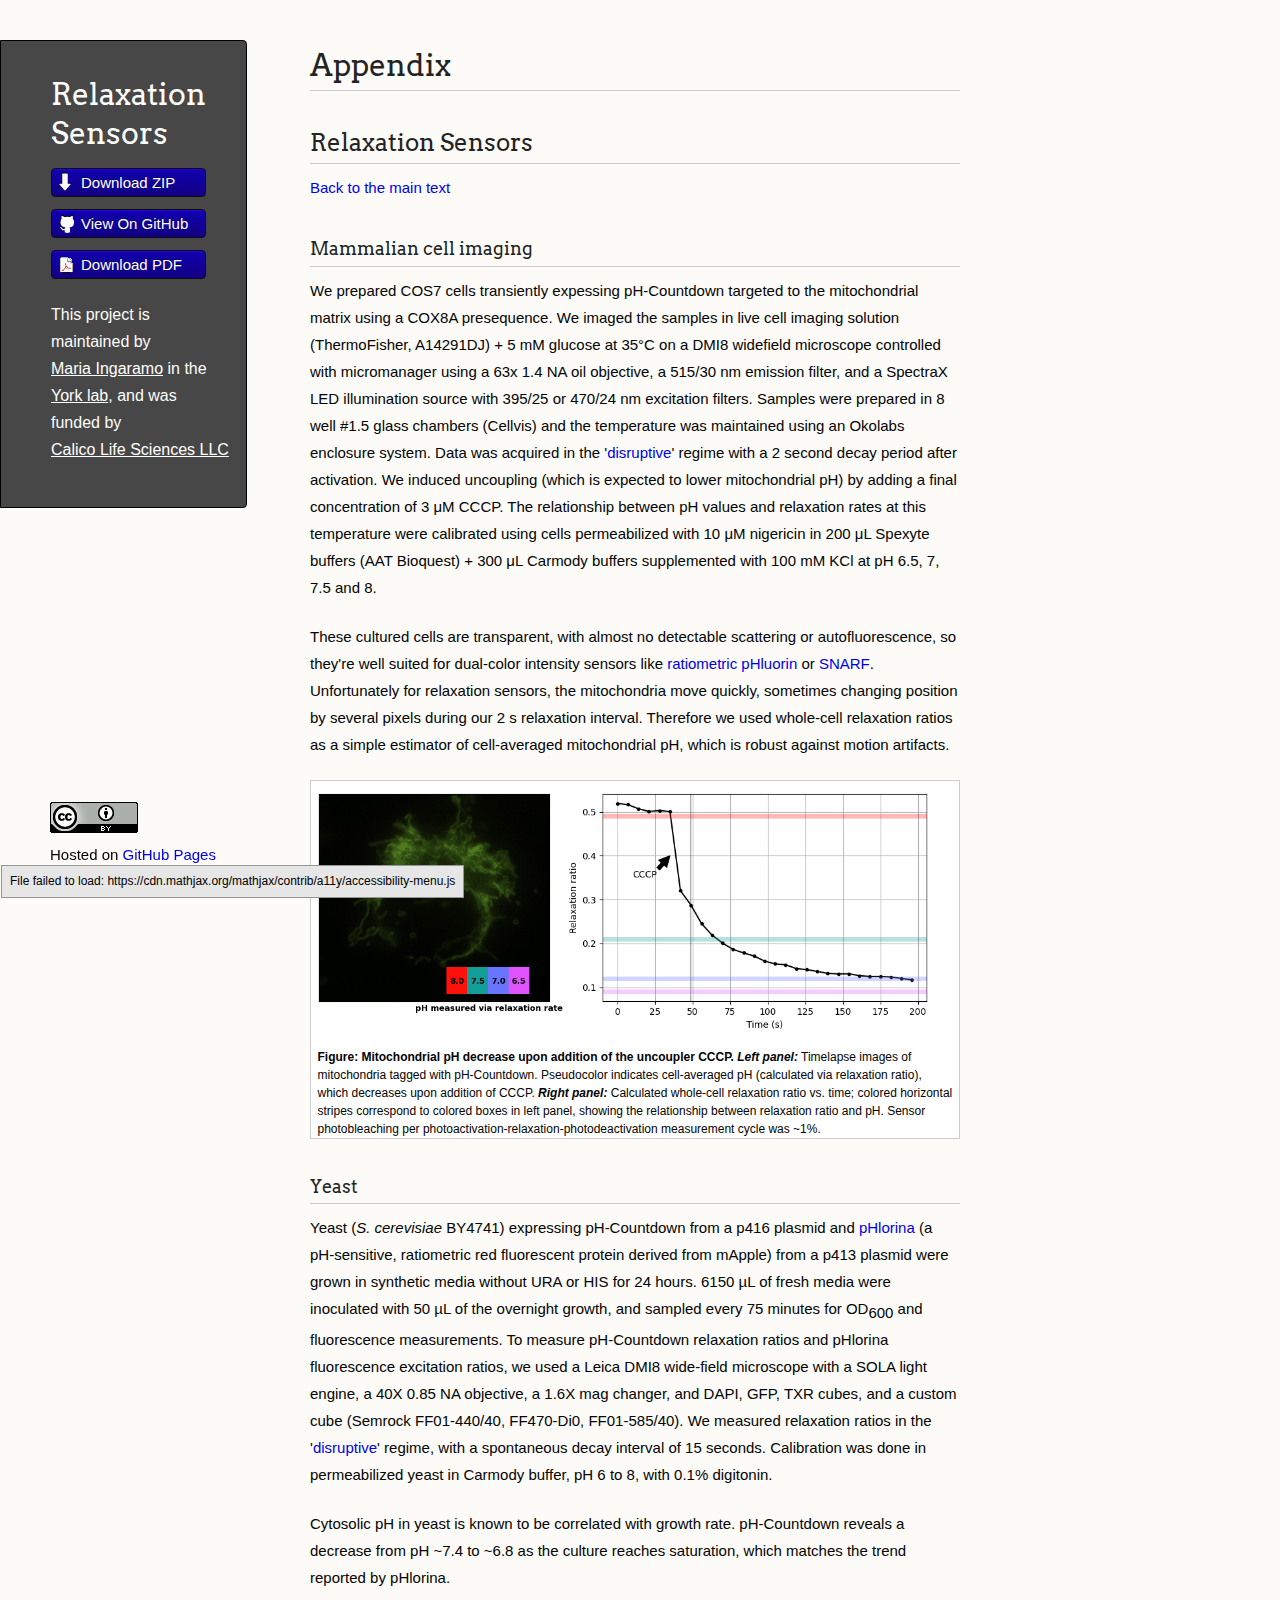
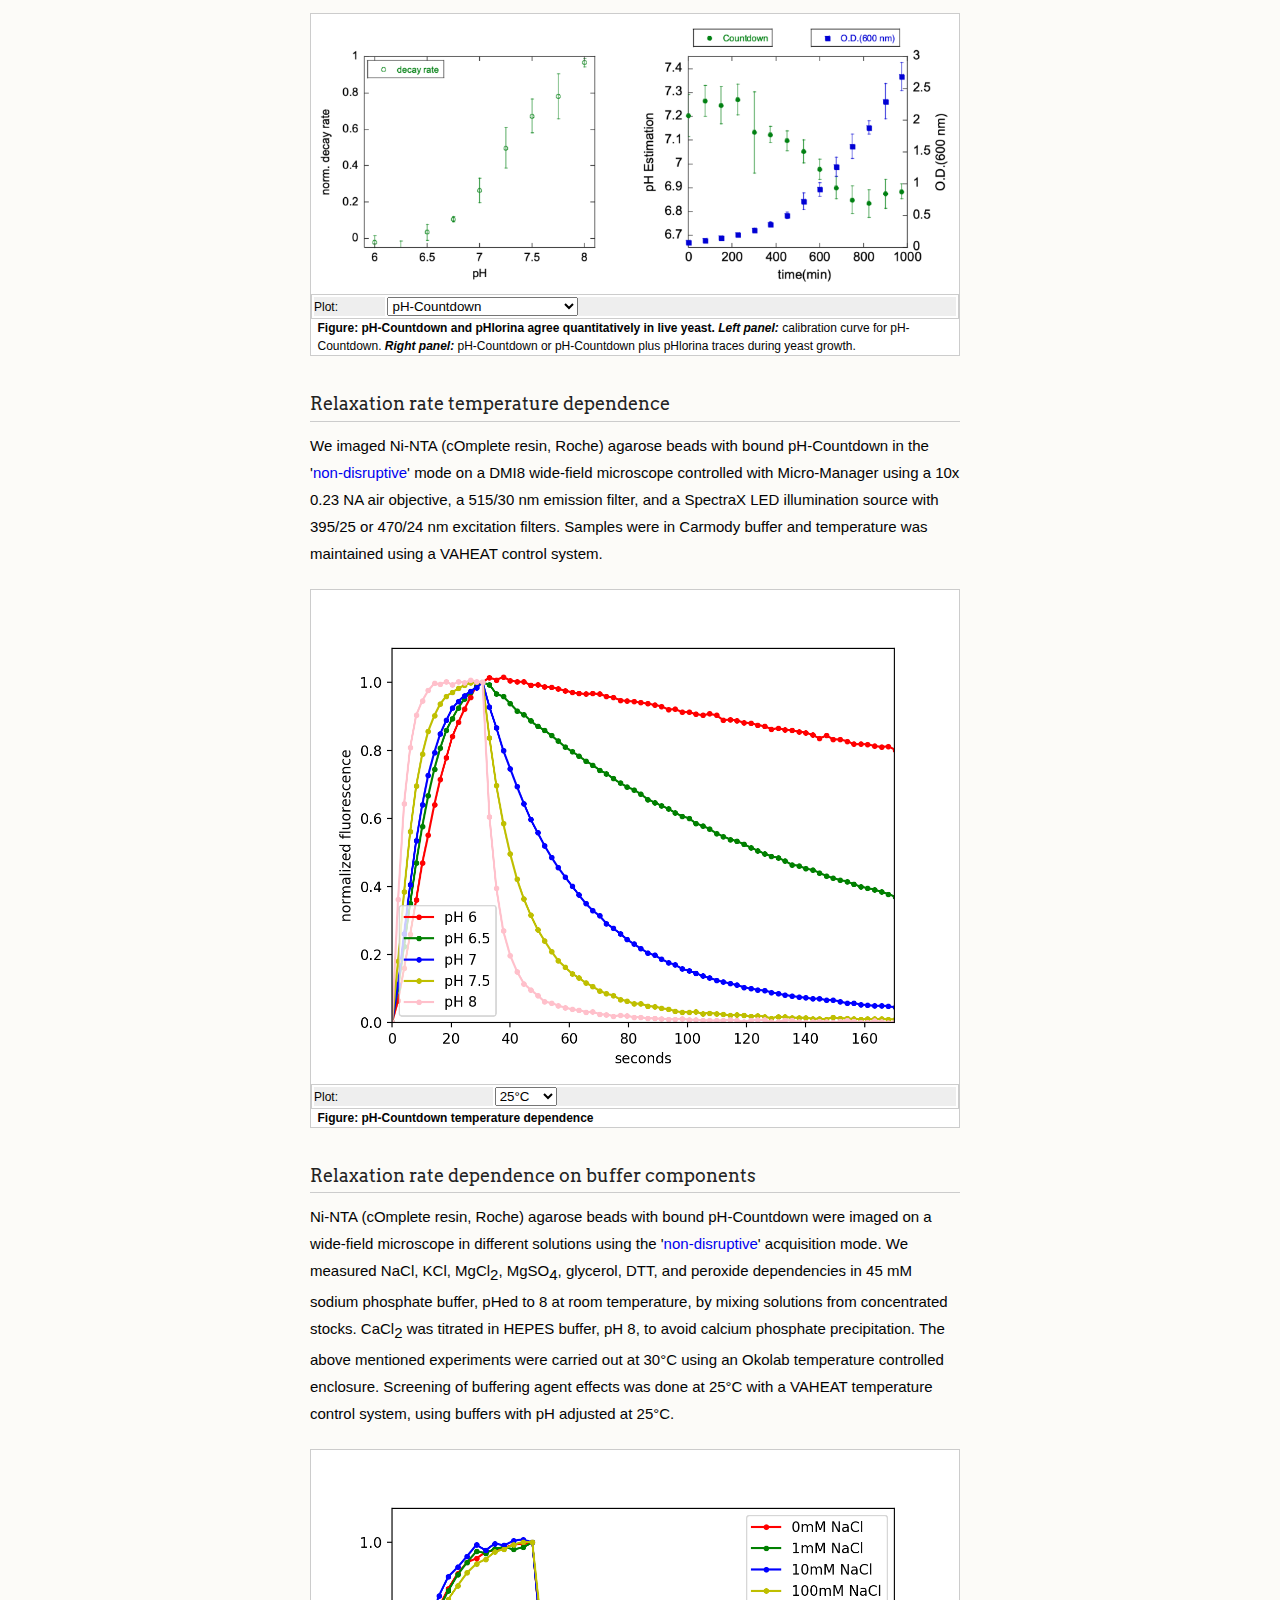
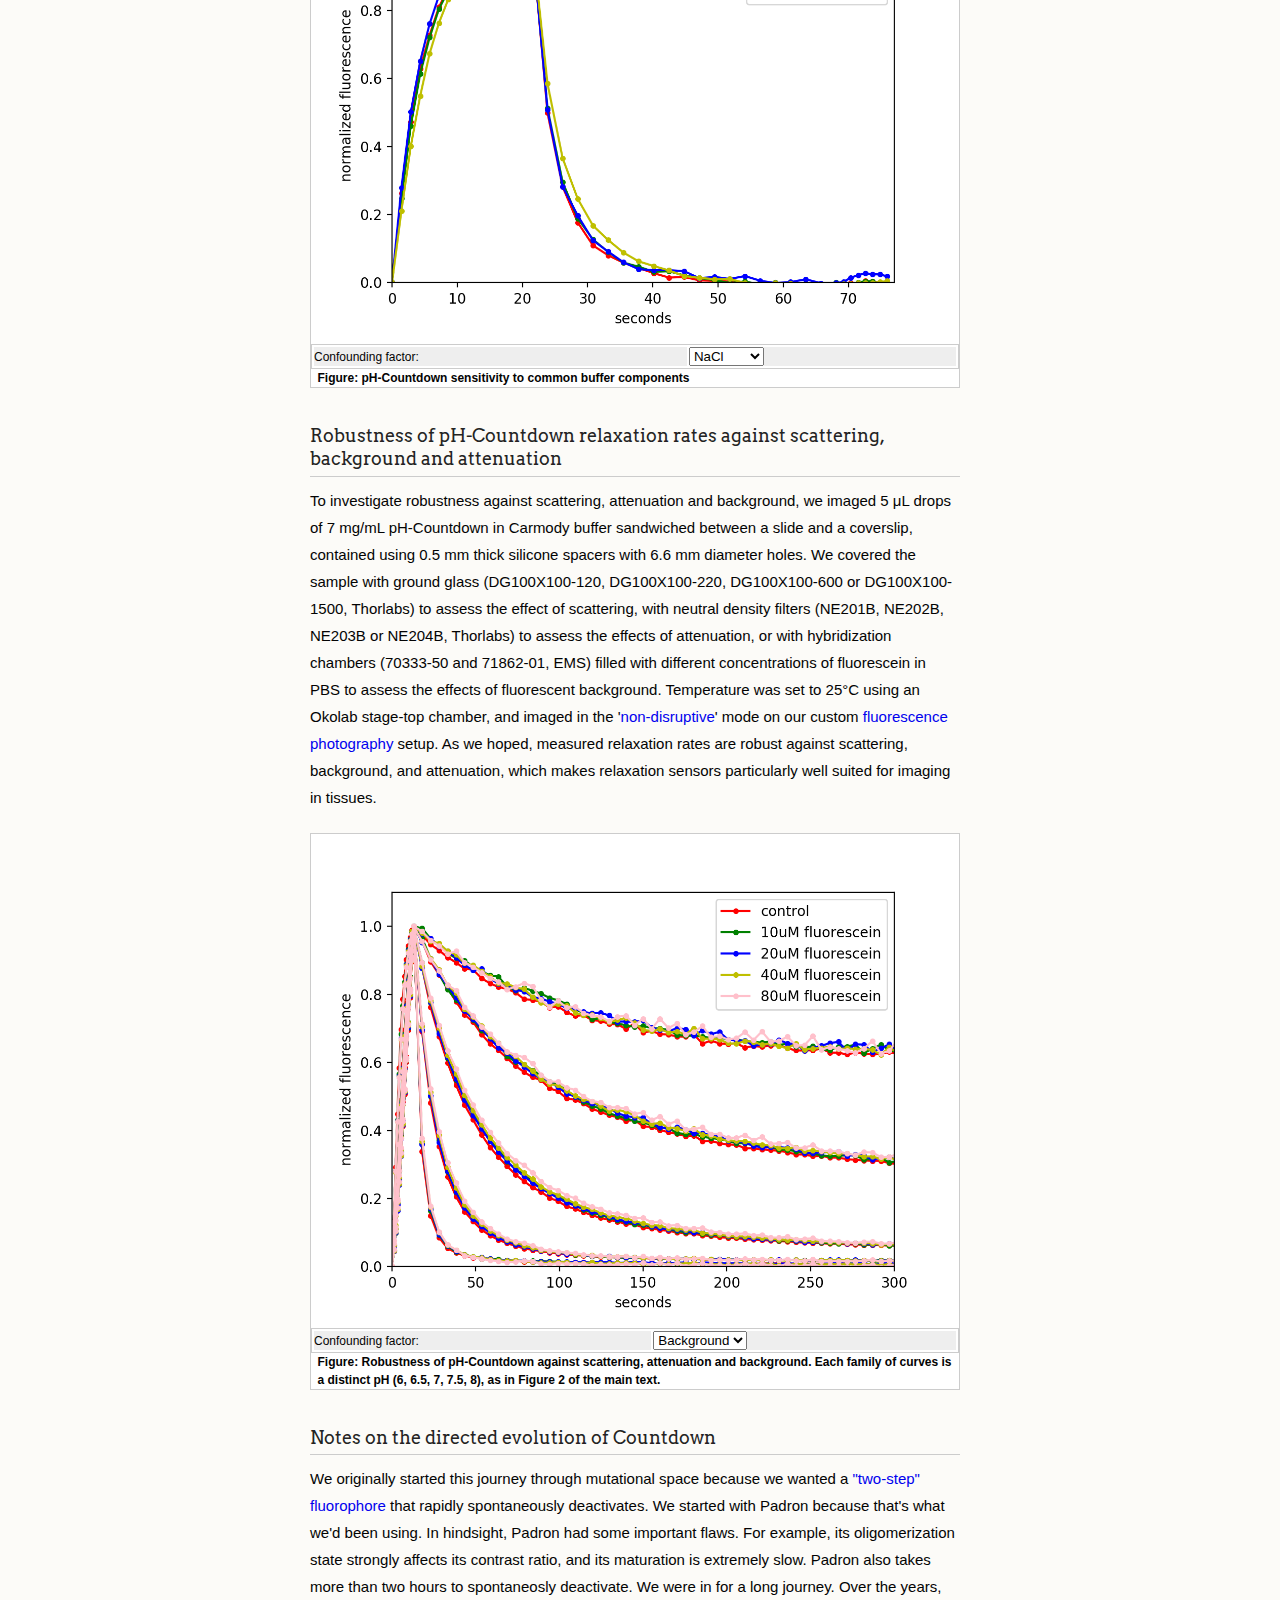
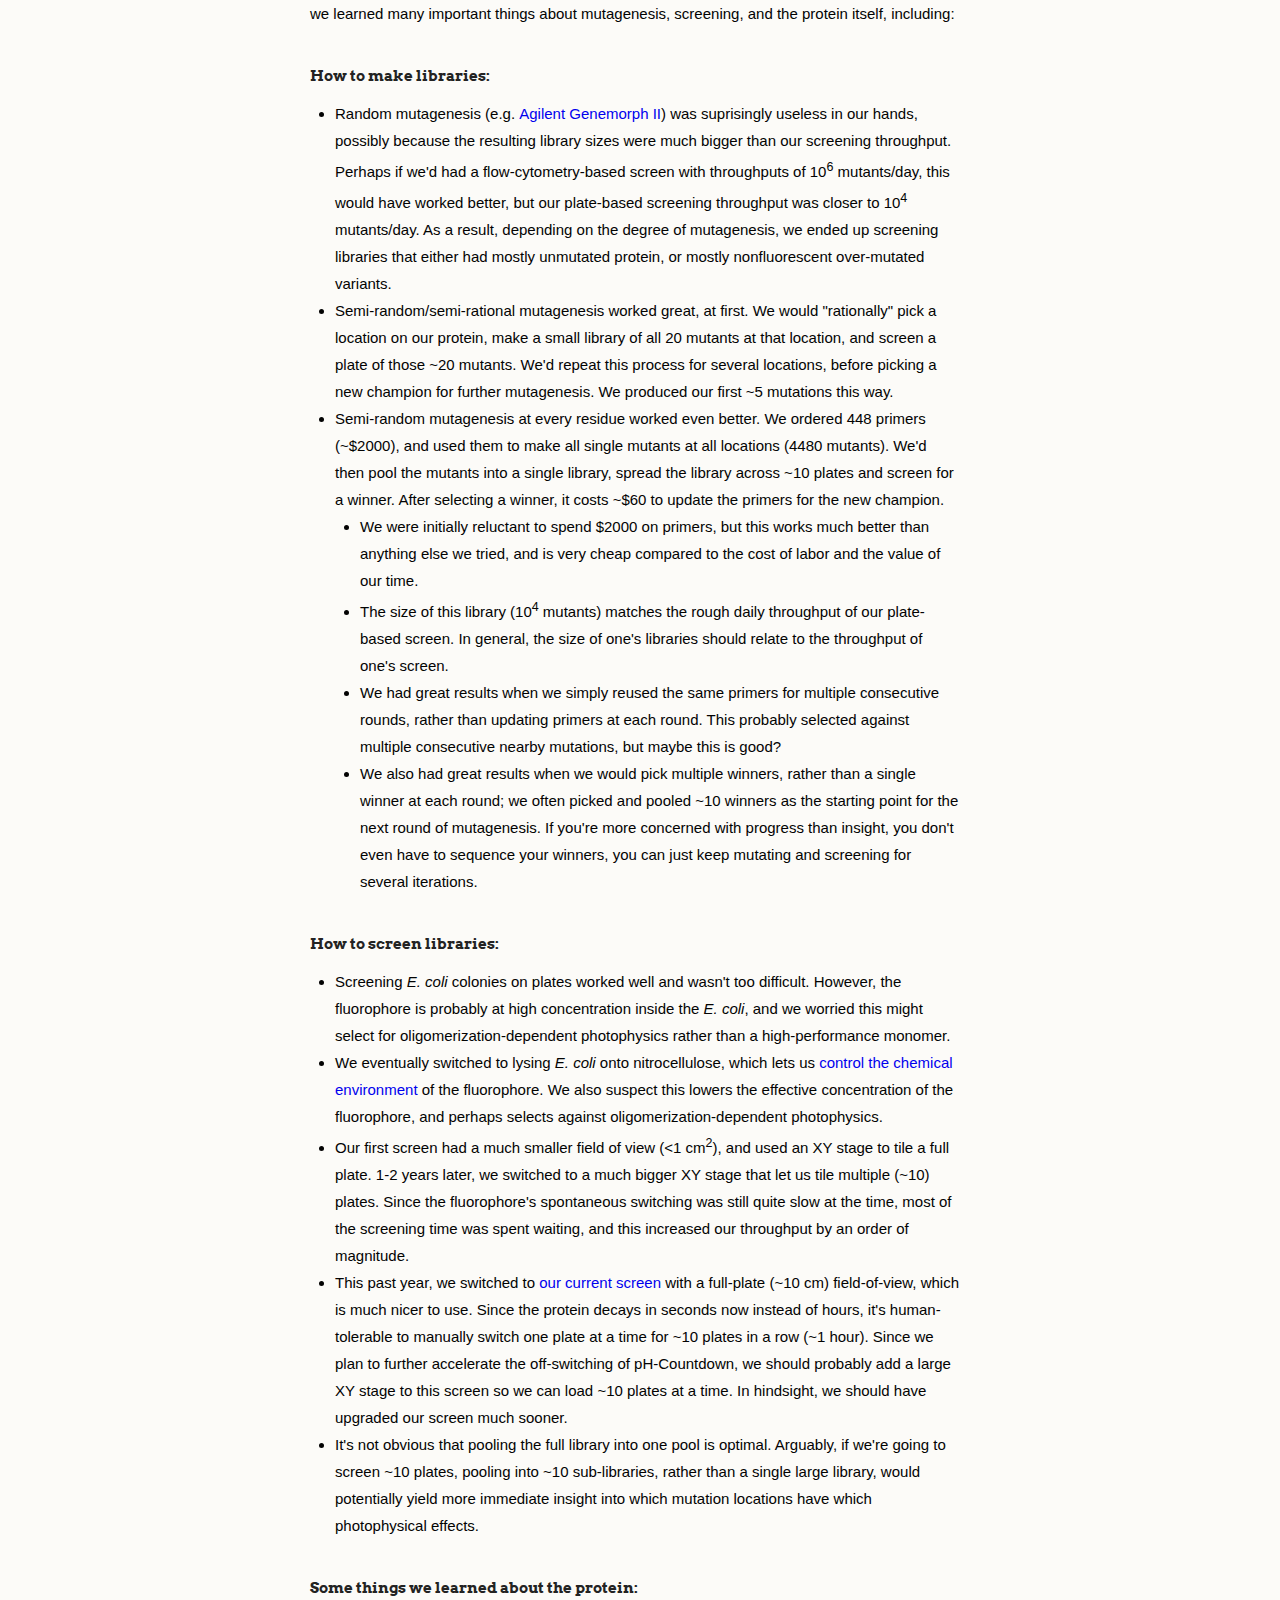
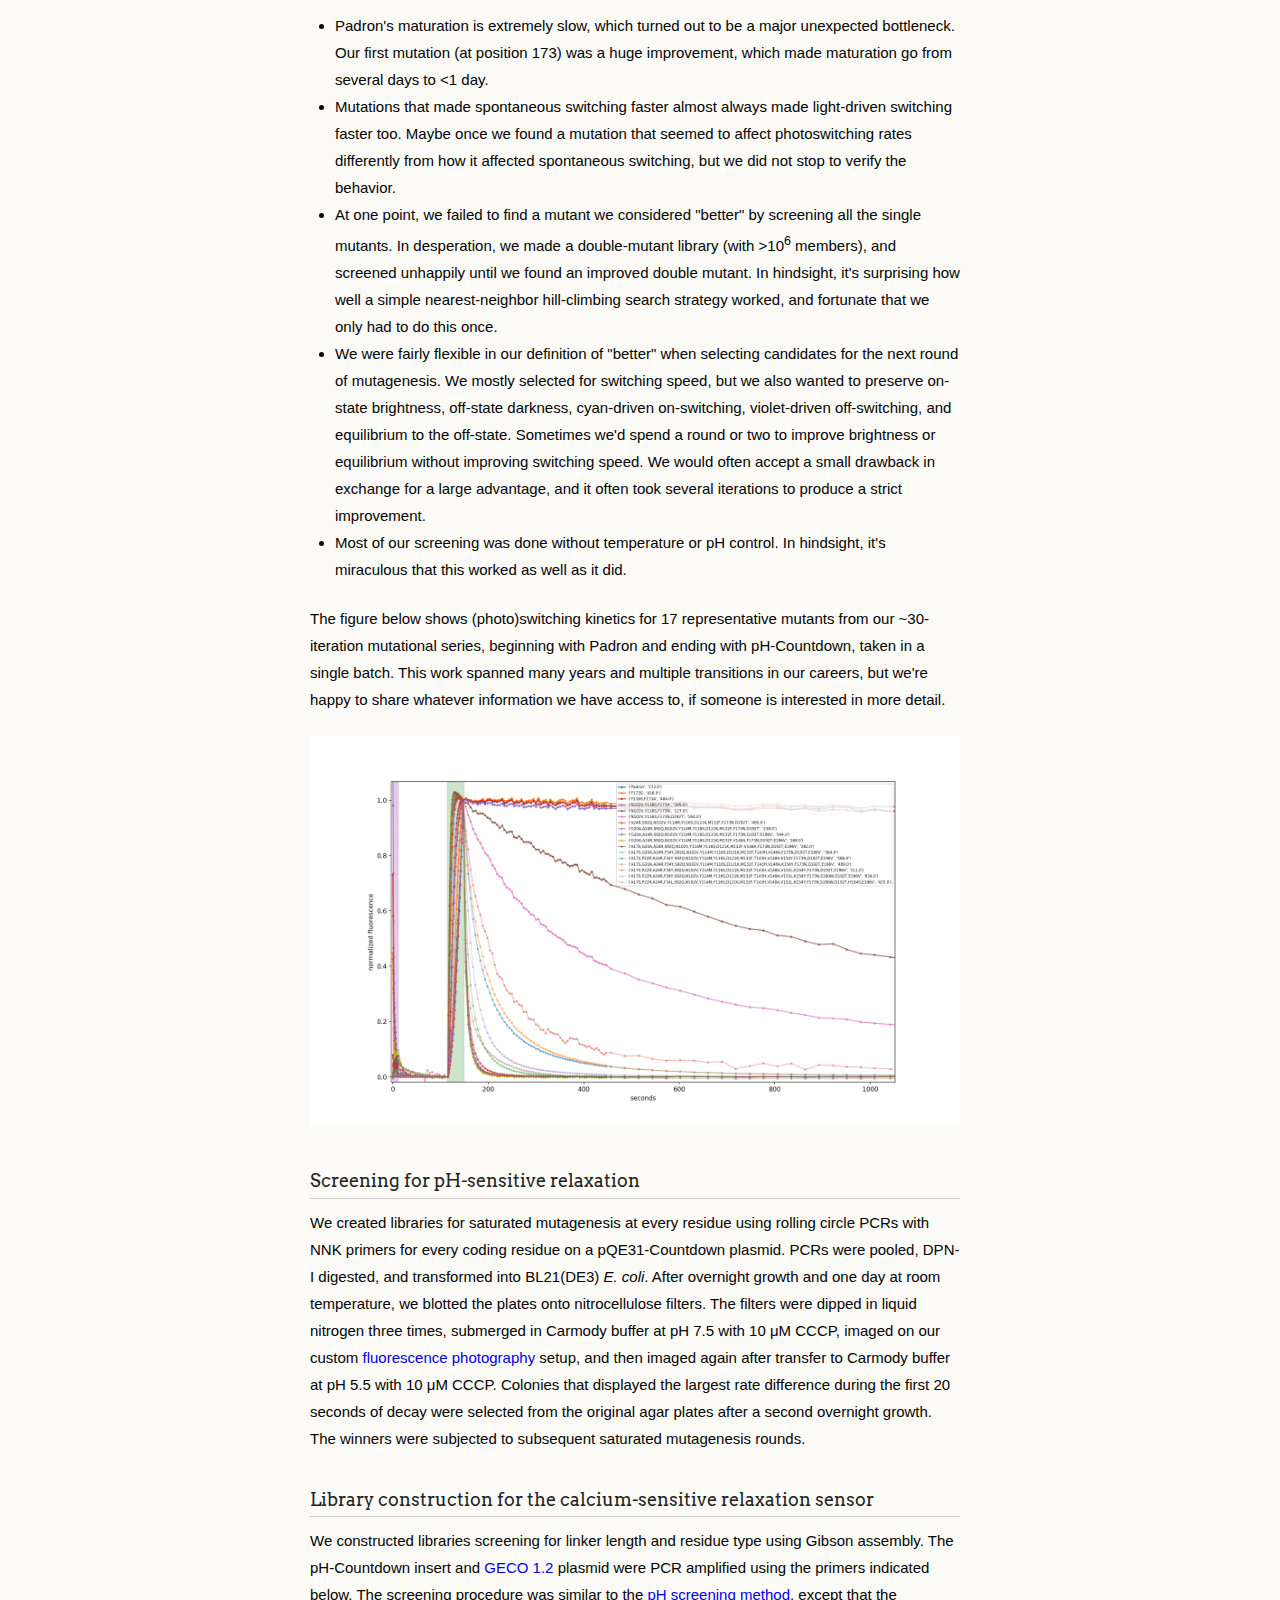
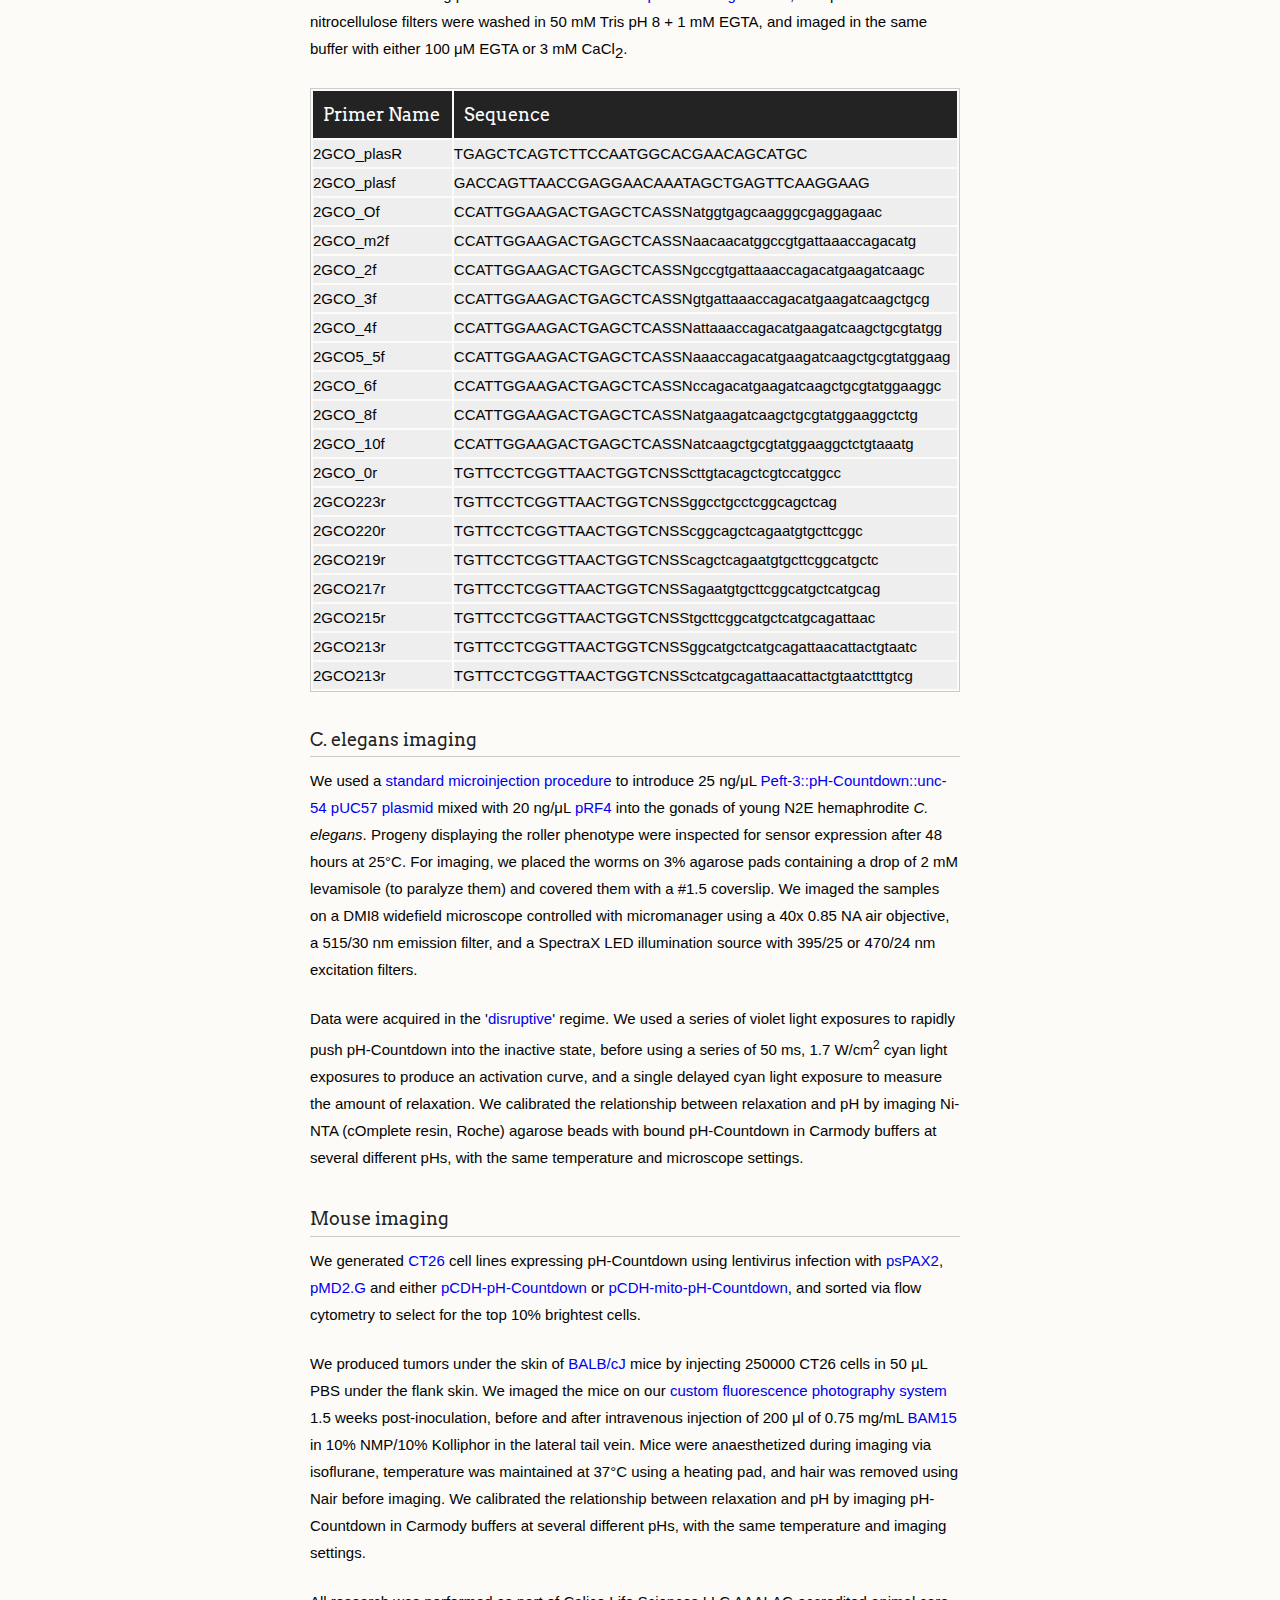
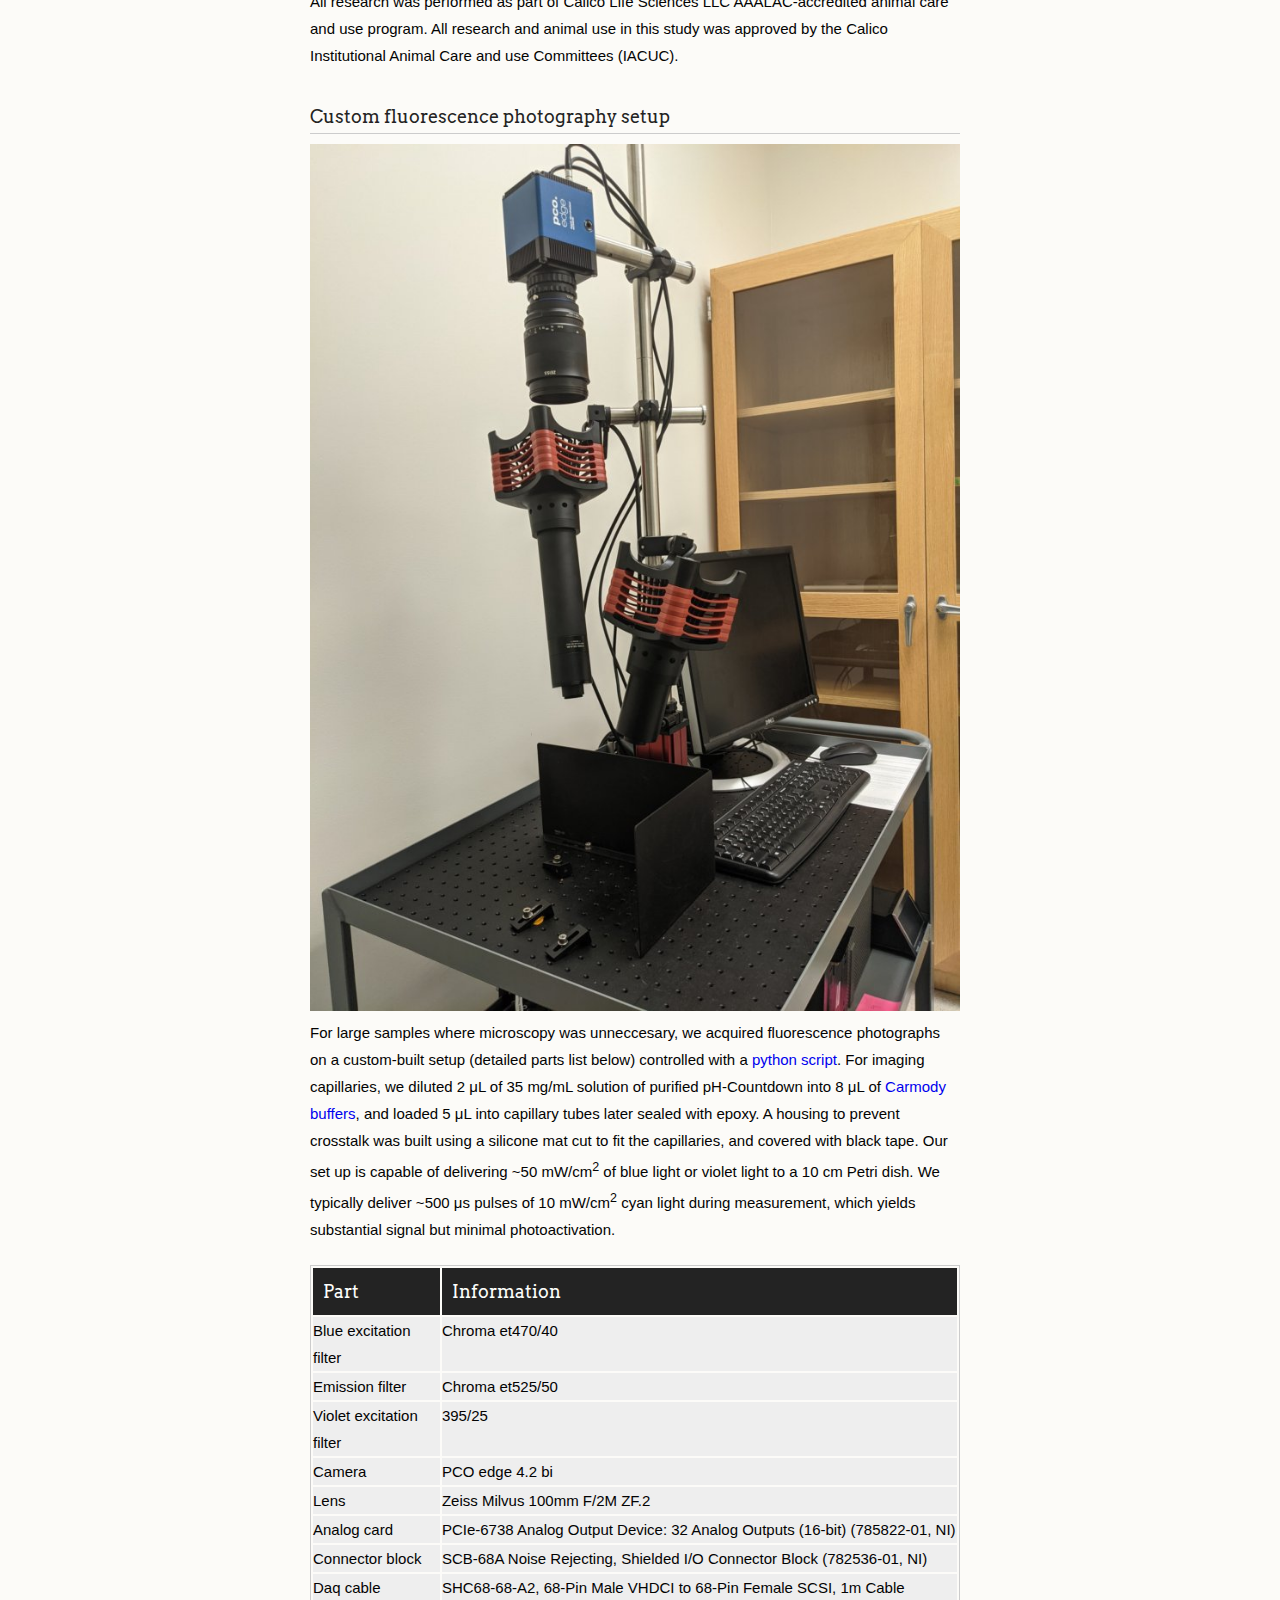
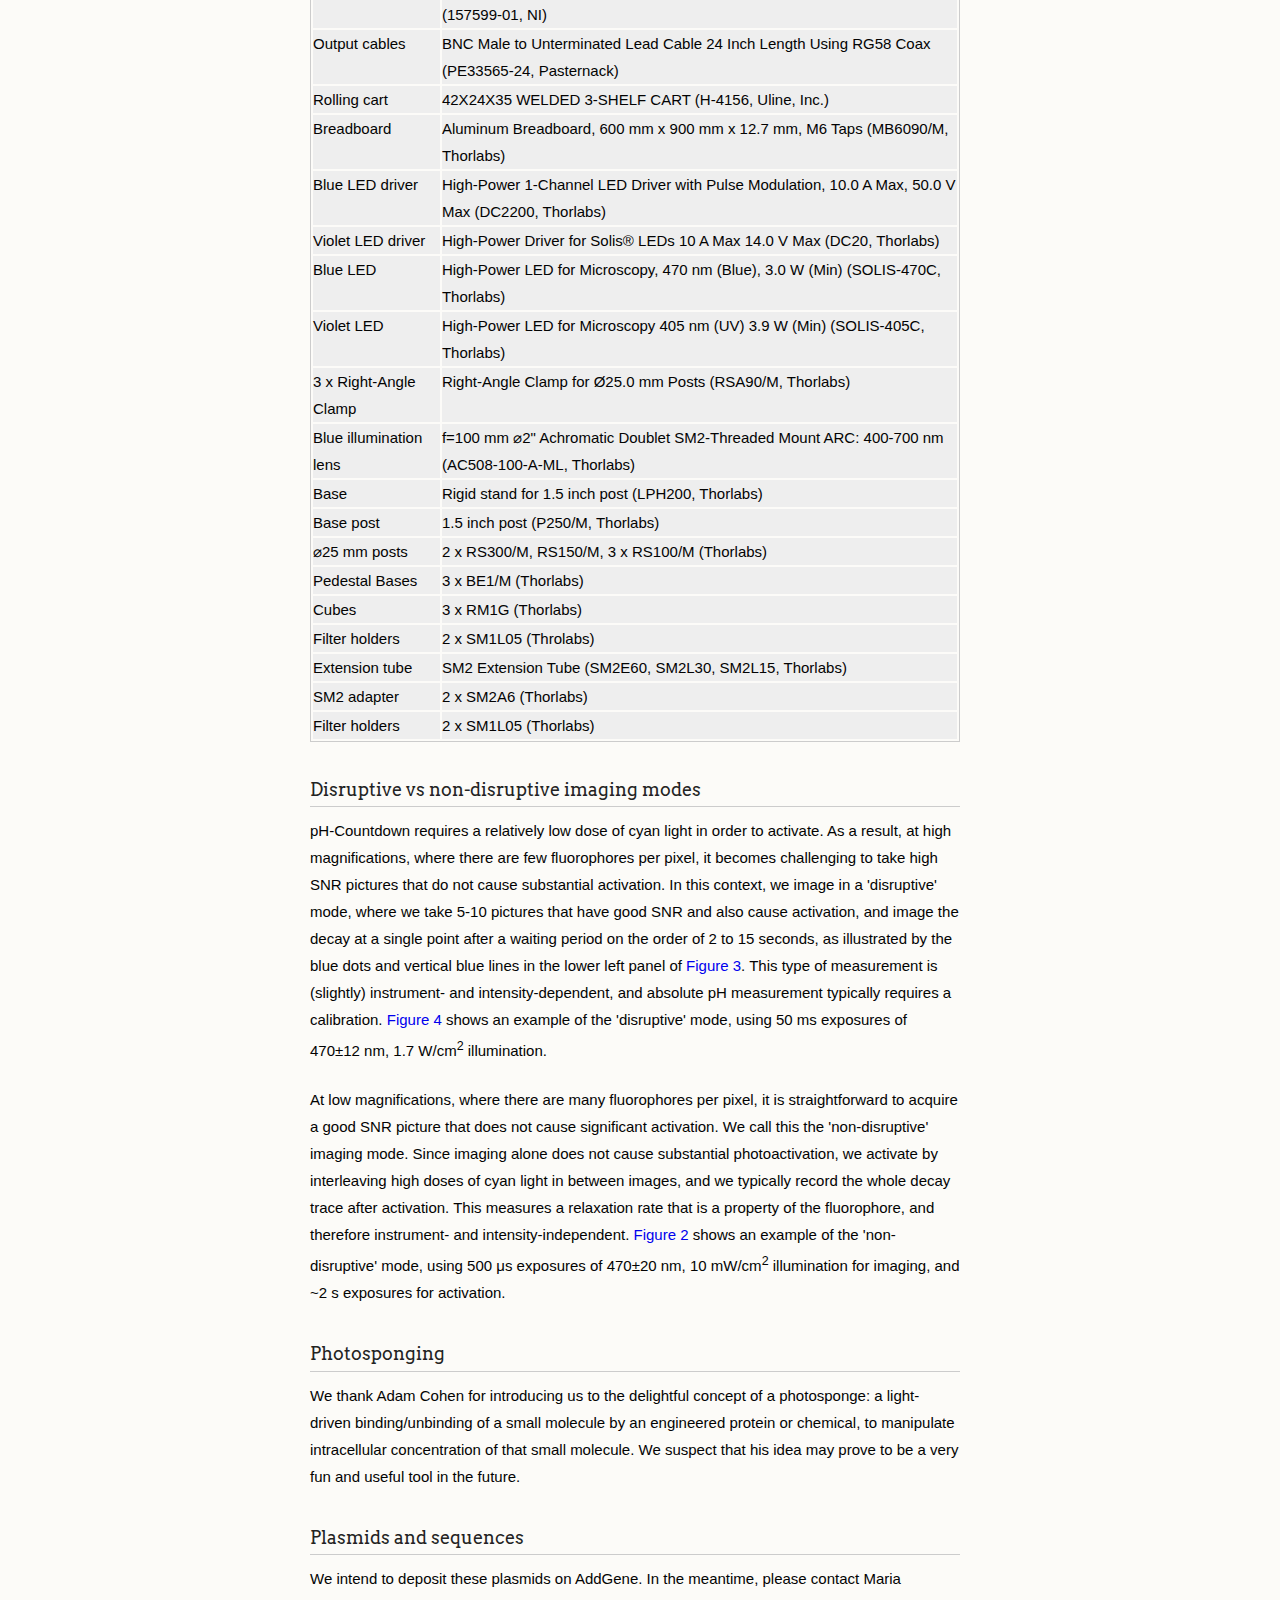
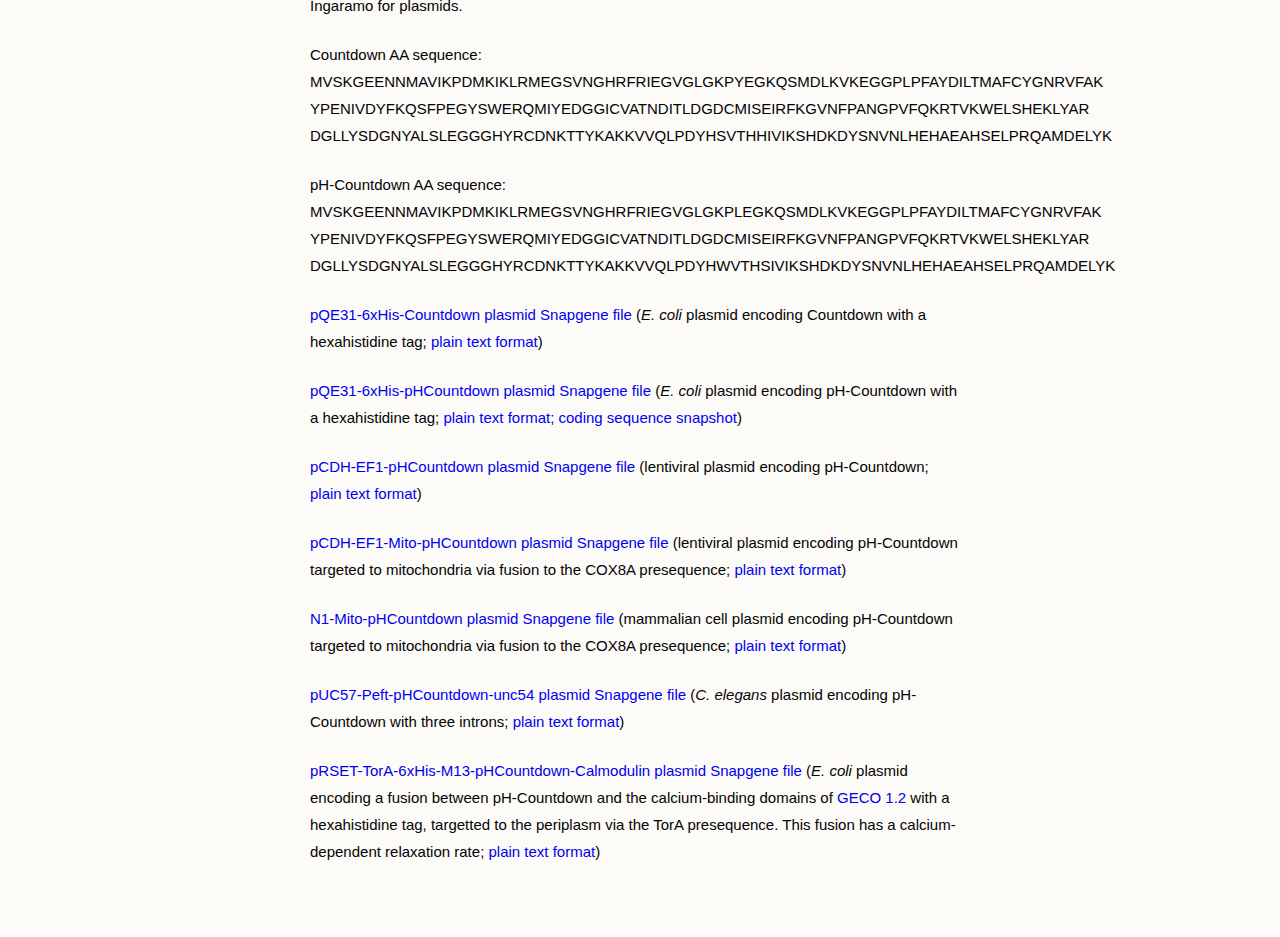
<file: appendix.html>
<!doctype html>
<!-- 
##############################################################
Ignore this boilerplate if you're just trying to edit the text.
Skip to the part that says 'The real text begins here'
##############################################################

Based on this theme: https://github.com/broccolini/dinky , which mentioned that attribution is appreciated. Thanks, broccolini!
-->
<html lang="en">
  <head>
    <base target="_blank">
    <meta charset="utf-8">
    <meta http-equiv="X-UA-Compatible" content="IE=edge">
    <title>Relaxation Sensors Appendix</title>

    <link rel="stylesheet" href="stylesheets/styles.css">
    <link rel="stylesheet" href="stylesheets/prism.css">
    <!--[if lt IE 9]>
    <script src="javascript/html5shiv/html5shiv.js"></script>
    <![endif]-->
    <!--[if lt IE 8]>
      <p class="browserupgrade">You are using an <strong>outdated</strong> browser. Please <a href="http://browsehappy.com/">upgrade your browser</a> to improve your experience.</p>
    <![endif]-->
    <script src="javascript/scale-fix/scale.fix.js"></script>
    <script src="javascript/python-highlighting/prism.js"></script>
    <script async  src="javascript/Minimal-MathJax/MathJax.js?config=TeX-AMS_CHTML"></script>
    <script src="javascript/update_figures.js"></script>
    <script src="javascript/reference_list/reference_list.js"></script>
    <script src="javascript/google-analytics/analytics.js"></script>
    <meta name="viewport" content="width=device-width, initial-scale=1, user-scalable=no">
  </head>
  <body>
    <div class="wrapper">
      <header>
        <h1 class="header">Relaxation Sensors</h1>
        <ul>
          <li class="download"><a class="buttons" href="https://github.com/AndrewGYork/relaxation_sensors/archive/refs/heads/main.zip">Download ZIP</a></li>
          <li><a class="buttons github" href="https://github.com/AndrewGYork/relaxation_sensors">View On GitHub</a></li>
          <li><a class="buttons pdf" href="./Relaxation_Sensors_Appendix.pdf">Download PDF</a></li>
        </ul>
        <p class="header">This project is maintained by <a class="header name" href="https://github.com/marimar128">Maria Ingaramo</a> in the <a class="header name" href="http://andrewgyork.github.io/">York lab</a>, and was funded by <a class="header name" href="https://www.calicolabs.com/">Calico Life Sciences LLC</a></p>
      </header>
<!-- 
##############################################################
The real text begins here.
##############################################################
 -->
<section>
<h1>Appendix</h1>

<h3 class="onlyprint">
Note that this is a limited PDF or print version; animated and interactive figures are disabled. For the full version of this article, please visit <a href="https://andrewgyork.github.io/relaxation_sensors">https://andrewgyork.github.io/relaxation_sensors</a></h3>

<h2>Relaxation Sensors</h2>
<p><a href="./index.html" title="Main text" target="_self">Back to the main text</a></p>


<h3 id="mitochondria_in_mammalian_cells">
Mammalian cell imaging</h3>
<p>
We prepared COS7 cells transiently expessing pH-Countdown targeted to the mitochondrial matrix using a COX8A presequence. We imaged the samples in live cell imaging solution (ThermoFisher, A14291DJ) + 5 mM glucose at 35&deg;C on a DMI8 widefield microscope controlled with micromanager using a 63x 1.4 NA oil objective, a 515/30 nm emission filter, and a SpectraX LED illumination source with 395/25 or 470/24 nm excitation filters. Samples were prepared in 8 well #1.5 glass chambers (Cellvis) and the temperature was maintained using an Okolabs enclosure system. Data was acquired in the '<a href="#activation_due_to_measurement" target="_self">disruptive</a>' regime with a 2 second decay period after activation. We induced uncoupling (which is expected to lower mitochondrial pH) by adding a final concentration of 3 &mu;M CCCP. The relationship between pH values and relaxation rates at this temperature were calibrated using cells permeabilized with 10 &mu;M nigericin in 200 &mu;L Spexyte buffers (AAT Bioquest) + 300 &mu;L Carmody buffers supplemented with 100 mM KCl at pH 6.5, 7, 7.5 and 8.
</p>
<p>These cultured cells are transparent, with almost no detectable scattering or autofluorescence, so they're well suited for dual-color intensity sensors like <a href="http://doi.org/10.4236/abb.2011.23021">ratiometric pHluorin</a> or <a href="https://doi.org/10.1152/ajpheart.1998.275.6.H1937">SNARF</a>. Unfortunately for relaxation sensors, the mitochondria move quickly, sometimes changing position by several pixels during our 2 s relaxation interval. Therefore we used whole-cell relaxation ratios as a simple estimator of cell-averaged mitochondrial pH, which is robust against motion artifacts.
</p>
<figure id="mitochondria_phcountdown_figure">
<img src="./images/Appendix_cos7_mitochondria_ph_figure/1_data_animation.gif" alt="An timelapse of mitochondria tagged with pH-Countdown showing strong pH change upon addition of CCCP">
 <figcaption><strong>Figure: Mitochondrial pH decrease upon addition of the uncoupler CCCP. <em>
Left panel:</em></strong> Timelapse images of mitochondria tagged with pH-Countdown. Pseudocolor indicates cell-averaged pH (calculated via relaxation ratio), which decreases upon addition of CCCP. <strong><em>Right panel: </em></strong> Calculated whole-cell relaxation ratio vs. time; colored horizontal stripes correspond to colored boxes in left panel, showing the relationship between relaxation ratio and pH. Sensor photobleaching per photoactivation-relaxation-photodeactivation measurement cycle was ~1%.
 </figcaption>
</figure>

<h3 id="ph_countdown_in_yeast">
Yeast</h3>
<p>
Yeast (<em>S. cerevisiae </em>BY4741) expressing pH-Countdown from a p416 plasmid and <a href="https://doi.org/10.7939/R33R0Q22X">pHlorina</a> (a pH-sensitive, ratiometric red fluorescent protein derived from mApple) from a p413 plasmid were grown in synthetic media without URA  or HIS for 24 hours. 6150 µL of fresh media were inoculated with 50 µL of the overnight growth, and sampled every 75 minutes for OD<sub>600</sub> and fluorescence measurements. To measure pH-Countdown relaxation ratios and pHlorina fluorescence excitation ratios, we used a Leica DMI8 wide-field microscope with a SOLA light engine, a 40X 0.85 NA objective, a 1.6X mag changer, and DAPI, GFP, TXR cubes, and a custom cube (Semrock FF01-440/40, FF470-Di0, FF01-585/40). We measured relaxation ratios in the '<a href="#activation_due_to_measurement" target="_self">disruptive</a>' regime, with a spontaneous decay interval of 15 seconds. Calibration was done in permeabilized yeast in Carmody buffer, pH 6 to 8, with 0.1% digitonin. 
</p>
<p> 
Cytosolic pH in yeast is known to be correlated with growth rate. pH-Countdown reveals a decrease from pH ~7.4 to ~6.8 as the culture reaches saturation, which matches the trend reported by pHlorina. 
</p>

<figure id="yeast_ph_figure">
<img src="./images/yeast/yeast1.png" alt="Yeast ph figurefigure" id="yeast_ph">
<table class="figure_controls">
  <tr>
  <td>Plot: </td><td>
    <select id="yeast_ph_" onchange="update_yeast_ph_figure()">
    <option value="yeast1.png" selected="selected">pH-Countdown</option>  
    <option value="yeast2.png">pH-Countdown and pHlorina</option> 
  </select>
</td>
    </tr>
</table>
 <figcaption><strong>Figure: pH-Countdown and pHlorina agree quantitatively in live yeast.</strong><em><strong> Left panel:</strong></em> calibration curve for pH-Countdown. <strong><em>Right panel:</em></strong> pH-Countdown or pH-Countdown plus pHlorina traces during yeast growth.
 </figcaption>
</figure>

<h3 id="temperature_dependence">
Relaxation rate temperature dependence</h3>
<p>
We imaged Ni-NTA (cOmplete resin, Roche) agarose beads with bound pH-Countdown in the '<a href="#activation_due_to_measurement" target="_self">non-disruptive</a>' mode on a DMI8 wide-field microscope controlled with Micro-Manager using a 10x 0.23 NA air objective, a 515/30 nm emission filter, and a SpectraX LED illumination source with 395/25 or 470/24 nm excitation filters. Samples were in Carmody buffer and temperature was maintained using a VAHEAT control system. 
</p>

<figure id="temperature_sensitivity_figure">
<img src="./images/temperature_sensitivity_figure/25.png" alt="Temperature sensitivity figure" id="temperature_sensitivity">
<table class="figure_controls">
  <tr>
  <td>Plot: </td><td>
    <select id="temperature_sensitivity_" onchange="update_temperature_sensitivity_figure()">
    <option value="25.png" selected="selected">25&deg;C</option>  
    <option value="30.png">30&deg;C</option>
    <option value="35.png">35&deg;C</option>  
    <option value="40.png">40&deg;C</option> 
    <option value="ph6.png">pH 6</option>
    <option value="ph6p5.png">pH 6.5</option>   
    <option value="ph7.png">pH 7</option> 
    <option value="ph7p5.png">pH 7.5</option>
    <option value="ph8.png">pH 8</option>  
  
  </select>
</td>
    </tr>
</table>
 <figcaption><strong>Figure: pH-Countdown temperature dependence</strong>
 </figcaption>
</figure>

<h3 id="off_target_sensing">
Relaxation rate dependence on buffer components</h3>
<p>
Ni-NTA (cOmplete resin, Roche) agarose beads with bound pH-Countdown were imaged on a wide-field microscope in different solutions using the '<a href="#activation_due_to_measurement" target="_self">non-disruptive</a>' acquisition mode. We measured NaCl, KCl, MgCl<sub>2</sub>, MgSO<sub>4</sub>, glycerol, DTT, and peroxide dependencies in 45 mM sodium phosphate buffer, pHed to 8 at room temperature, by mixing solutions from concentrated stocks. CaCl<sub>2</sub> was titrated in HEPES buffer, pH 8, to avoid calcium phosphate precipitation. The above mentioned experiments were carried out at 30&deg;C using an Okolab temperature controlled enclosure. Screening of buffering agent effects was done at 25&deg;C with a VAHEAT temperature control system, using buffers with pH adjusted at 25&deg;C.
</p>

<figure id="buffer_sensitivity_figure">
<img src="./images/buffer_sensitivity_figure/1_phosphate_nacl.png" alt="Buffer sensitivity figure" id="buffer_sensitivity">
<table class="figure_controls">
  <tr>
  <td>Confounding factor: </td><td>
    <select id="buffer_sensitivity_" onchange="update_buffer_sensitivity_figure()">
    <option value="1_phosphate_nacl.png" selected="selected">NaCl</option>  
    <option value="2_phosphate_kcl.png">KCl</option>
    <option value="3_phosphate_mgcl2.png">MgCl_2</option>  
    <option value="4_phosphate_mgso4.png">MgSO_2</option> 
    <option value="5_phosphate_dtt.png">DTT</option>
    <option value="6_phosphate_peroxide.png">Peroxide</option>   
    <option value="7_phosphate_sorbitol.png">Sorbitol</option> 
    <option value="8_glycerol.png">Glycerol</option>
    <option value="9_cacl2.png">CaCl_2</option>  
    <option value="0_buffers.png" >Buffer</option>    
  
  </select>
</td>
    </tr>
</table>
 <figcaption><strong>Figure: pH-Countdown sensitivity to common buffer components</strong>

 </figcaption>
</figure>

<h3 id="robust_against_perturbations">
Robustness of pH-Countdown relaxation rates against scattering, background and attenuation</h3>
<p>
To investigate robustness against scattering, attenuation and background, we imaged 5 &mu;L drops of 7 mg/mL pH-Countdown in Carmody buffer sandwiched between a slide and a coverslip, contained using 0.5 mm thick silicone spacers with 6.6 mm diameter holes. We covered the sample with ground glass (DG100X100-120, DG100X100-220, DG100X100-600 or DG100X100-1500, Thorlabs) to assess the effect of scattering, with neutral density filters (NE201B, NE202B, NE203B or NE204B, Thorlabs) to assess the effects of attenuation, or with hybridization chambers (70333-50 and 71862-01, EMS) filled with different concentrations of fluorescein in PBS to assess the effects of fluorescent background. Temperature was set to 25&deg;C using an Okolab stage-top chamber, and imaged in the '<a href="#activation_due_to_measurement" target="_self">non-disruptive</a>' mode on our custom <a href="#chicken_blaster" target="_self">fluorescence photography</a> setup. As we hoped, measured relaxation rates are robust against scattering, background, and attenuation, which makes relaxation sensors particularly well suited for imaging in tissues.
</p>
<figure id="robustness_quantitation_figure">
<img src="./images/robustness_quantitation_figure/3_fluorescein.png" alt="Robustness quantitation figure" id="robustness_animation">
<table class="figure_controls">
  <tr>
  <td>Confounding factor: </td><td><select id="robustness_animation_" onchange="update_robustness_quantitation_figure()">
    <option value="1_scatter.png">Scattering</option> 
    <option value="2_attenuation.png">Attenuation</option>
    <option value="3_fluorescein.png" selected="selected">Background</option>   
  </select>
</td>
    </tr>
</table>
 <figcaption><strong>Figure: Robustness of pH-Countdown against scattering, attenuation and background. Each family of curves is a distinct pH (6, 6.5, 7, 7.5, 8), as in Figure 2 of the main text.</strong>

 </figcaption>
</figure>

<h3 id="mutation_history">
Notes on the directed evolution of Countdown</h3>

<p>We originally started this journey through mutational space because we wanted a <a href="https://doi.org/10.1038/ncomms9184">"two-step" fluorophore</a> that rapidly spontaneously deactivates. We started with Padron because that's what we'd been using. In hindsight, Padron had some important flaws. For example, its oligomerization state strongly affects its contrast ratio, and its maturation is extremely slow. Padron also takes more than two hours to spontaneosly deactivate. We were in for a long journey. Over the years, we learned many important things about mutagenesis, screening, and the protein itself, including:
</p>

<h4>
How to make libraries:
</h4>
<ul>
 <li>
 Random mutagenesis (e.g. <a href="https://www.agilent.com/en/product/mutagenesis-cloning/mutagenesis-kits/random-mutagenesis-kits/genemorph-ii-233115">Agilent Genemorph II</a>) was suprisingly useless in our hands, possibly because the resulting library sizes were much bigger than our screening throughput. Perhaps if we'd had a flow-cytometry-based screen with throughputs of 10<sup>6</sup> mutants/day, this would have worked better, but our plate-based screening throughput was closer to 10<sup>4</sup> mutants/day. As a result, depending on the degree of mutagenesis, we ended up screening libraries that either had mostly unmutated protein, or mostly nonfluorescent over-mutated variants.
 </li>
 <li>
 Semi-random/semi-rational mutagenesis worked great, at first. We would "rationally" pick a location on our protein, make a small library of all 20 mutants at that location, and screen a plate of those ~20 mutants. We'd repeat this process for several locations, before picking a new champion for further mutagenesis. We produced our first ~5 mutations this way.
</li> 
 <li>
Semi-random mutagenesis at every residue worked even better. We ordered 448 primers (~$2000), and used them to make all single mutants at all locations (4480 mutants). We'd then pool the mutants into a single library, spread the library across ~10 plates and screen for a winner. After selecting a winner, it costs ~$60 to update the primers for the new champion.
  <ul>
    <li>We were initially reluctant to spend $2000 on primers, but this works much better than anything else we tried, and is very cheap compared to the cost of labor and the value of our time.</li>
    <li>The size of this library (10<sup>4</sup> mutants) matches the rough daily throughput of our plate-based screen. In general, the size of one's libraries should relate to the throughput of one's screen.</li>
    <li>We had great results when we simply reused the same primers for multiple consecutive rounds, rather than updating primers at each round. This probably selected against multiple consecutive nearby mutations, but maybe this is good?</li>
    <li>We also had great results when we would pick multiple winners, rather than a single winner at each round; we often picked and pooled ~10 winners as the starting point for the next round of mutagenesis. If you're more concerned with progress than insight, you don't even have to sequence your winners, you can just keep mutating and screening for several iterations.</li>
  </ul>
  </li>
</ul>

<h4>
How to screen libraries:
</h4>

<ul>
  <li>
Screening <em>E. coli</em> colonies on plates worked well and wasn't too difficult. However, the fluorophore is probably at high concentration inside the <em>E. coli</em>, and we worried this might select for oligomerization-dependent photophysics rather than a high-performance monomer.
  </li>
  <li>
We eventually switched to lysing <em>E. coli</em> onto nitrocellulose, which lets us <a href=#countdown_mutagenesis target="_self">control the chemical environment</a> of the fluorophore. We also suspect this lowers the effective concentration of the fluorophore, and perhaps selects against oligomerization-dependent photophysics.
  </li>
  <li>
Our first screen had a much smaller field of view (&lt;1 cm<sup>2</sup>), and used an XY stage to tile a full plate. 1-2 years later, we switched to a much bigger XY stage that let us tile multiple (~10) plates. Since the fluorophore's spontaneous switching was still quite slow at the time, most of the screening time was spent waiting, and this increased our throughput by an order of magnitude.
  </li>
  <li>
This past year, we switched to <a href="#chicken_blaster" target="_self">our current screen</a> with a full-plate (~10 cm) field-of-view, which is much nicer to use. Since the protein decays in seconds now instead of hours, it's human-tolerable to manually switch one plate at a time for ~10 plates in a row (~1 hour). Since we plan to further accelerate the off-switching of pH-Countdown, we should probably add a large XY stage to this screen so we can load ~10 plates at a time. In hindsight, we should have upgraded our screen much sooner.
  </li>
  <li>
It's not obvious that pooling the full library into one pool is optimal. Arguably, if we're going to screen ~10 plates, pooling into ~10 sub-libraries, rather than a single large library, would potentially yield more immediate insight into which mutation locations have which photophysical effects.
  </li>
</ul>

<h4>
Some things we learned about the protein:
</h4>

<ul>
  <li>
Padron's maturation is extremely slow, which turned out to be a major unexpected bottleneck. Our first mutation (at position 173) was a huge improvement, which made maturation go from several days to &lt;1 day.
  </li>
  <li>
Mutations that made spontaneous switching faster almost always made light-driven switching faster too. Maybe once we found a mutation that seemed to affect photoswitching rates differently from how it affected spontaneous switching, but we did not stop to verify the behavior.
  </li>
  <li>
At one point, we failed to find a mutant we considered "better" by screening all the single mutants. In desperation, we made a double-mutant library (with &gt;10<sup>6</sup> members), and screened unhappily until we found an improved double mutant. In hindsight, it's surprising how well a simple nearest-neighbor hill-climbing search strategy worked, and fortunate that we only had to do this once.
  </li>
  <li>
We were fairly flexible in our definition of "better" when selecting candidates for the next round of mutagenesis. We mostly selected for switching speed, but we also wanted to preserve on-state brightness, off-state darkness, cyan-driven on-switching, violet-driven off-switching, and equilibrium to the off-state. Sometimes we'd spend a round or two to improve brightness or equilibrium without improving switching speed. We would often accept a small drawback in exchange for a large advantage, and it often took several iterations to produce a strict improvement.
  </li>
  <li>
Most of our screening was done without temperature or pH control. In hindsight, it's miraculous that this worked as well as it did.
  </li>
</ul>

<p>
The figure below shows (photo)switching kinetics for 17 representative mutants from our ~30-iteration mutational series, beginning with Padron and ending with pH-Countdown, taken in a single batch. This work spanned many years and multiple transitions in our careers, but we're happy to share whatever information we have access to, if someone is interested in more detail.
</p>
<img src="./images/Appendix_mutant_history/shorter_time_box.png" alt="Mutants generated during evolution of pH-countdown" id="mutation_history_photo">

<h3 id="countdown_mutagenesis">
Screening for pH-sensitive relaxation</h3>
<p>
We created libraries for saturated mutagenesis at every residue using rolling circle PCRs with NNK primers for every coding residue on a pQE31-Countdown plasmid. PCRs were pooled, DPN-I digested, and transformed into BL21(DE3) <em>E. coli</em>. After overnight growth and one day at room temperature, we blotted the plates onto nitrocellulose filters. The filters were dipped in liquid nitrogen three times, submerged in Carmody buffer at pH 7.5 with 10 &mu;M CCCP, imaged on our custom <a href="#chicken_blaster" target="_self">fluorescence photography</a> setup, and then imaged again after transfer  to Carmody buffer at pH 5.5 with 10 &mu;M CCCP. Colonies that displayed the largest rate difference during the first 20 seconds of decay were selected from the original agar plates after a second overnight growth. The winners were subjected to subsequent saturated mutagenesis rounds.
</p>


<h3 id="calcium_sensing_library">
Library construction for the calcium-sensitive relaxation sensor</h3>
<p>
We constructed libraries screening for linker length and residue type using Gibson assembly. The pH-Countdown insert and <a href="https://www.ncbi.nlm.nih.gov/pmc/articles/PMC3560286/">GECO 1.2</a> plasmid were PCR amplified using the primers indicated below. The screening procedure was similar to the <a href="#countdown_mutagenesis" target="_self">pH screening method</a>, except that the nitrocellulose filters were washed in 50 mM Tris pH 8 + 1 mM EGTA, and imaged in the same buffer with either 100 &mu;M EGTA or 3 mM CaCl<sub>2</sub>.
</p>
<table>
  <tr>
    <th>Primer Name</th>
    <th>Sequence</th>
  </tr>
  <tr>
    <td>2GCO_plasR</td>
    <td>TGAGCTCAGTCTTCCAATGGCACGAACAGCATGC</td>
  </tr>
  <tr>
    <td>2GCO_plasf</td>
    <td>GACCAGTTAACCGAGGAACAAATAGCTGAGTTCAAGGAAG</td>
  </tr>
  <tr>
    <td>2GCO_Of</td>
    <td>CCATTGGAAGACTGAGCTCASSNatggtgagcaagggcgaggagaac</td>
  </tr>
  <tr>
    <td>2GCO_m2f</td>
    <td>CCATTGGAAGACTGAGCTCASSNaacaacatggccgtgattaaaccagacatg</td>
  </tr>
  <tr>
    <td>2GCO_2f</td>
    <td>CCATTGGAAGACTGAGCTCASSNgccgtgattaaaccagacatgaagatcaagc</td>
  </tr>
  <tr>
    <td>2GCO_3f</td>
    <td>CCATTGGAAGACTGAGCTCASSNgtgattaaaccagacatgaagatcaagctgcg</td>
  </tr>
  <tr>
    <td>2GCO_4f</td>
    <td>CCATTGGAAGACTGAGCTCASSNattaaaccagacatgaagatcaagctgcgtatgg</td>
  </tr>
  <tr>
    <td>2GCO5_5f</td>
    <td>CCATTGGAAGACTGAGCTCASSNaaaccagacatgaagatcaagctgcgtatggaag</td>
  </tr>
  <tr>
    <td>2GCO_6f</td>
    <td>CCATTGGAAGACTGAGCTCASSNccagacatgaagatcaagctgcgtatggaaggc</td>
  </tr>
  <tr>
    <td>2GCO_8f</td>
    <td>CCATTGGAAGACTGAGCTCASSNatgaagatcaagctgcgtatggaaggctctg</td>
  </tr>
  <tr>
    <td>2GCO_10f</td>
    <td>CCATTGGAAGACTGAGCTCASSNatcaagctgcgtatggaaggctctgtaaatg</td>
  </tr>
  <tr>
    <td>2GCO_0r</td>
    <td>TGTTCCTCGGTTAACTGGTCNSScttgtacagctcgtccatggcc</td>
  </tr>
  <tr>
    <td>2GCO223r</td>
    <td>TGTTCCTCGGTTAACTGGTCNSSggcctgcctcggcagctcag</td>
  </tr>
  <tr>
    <td>2GCO220r</td>
    <td>TGTTCCTCGGTTAACTGGTCNSScggcagctcagaatgtgcttcggc</td>
  </tr>
  <tr>
    <td>2GCO219r</td>
    <td>TGTTCCTCGGTTAACTGGTCNSScagctcagaatgtgcttcggcatgctc</td>
  </tr> 
  <tr>
    <td>2GCO217r</td>
    <td>TGTTCCTCGGTTAACTGGTCNSSagaatgtgcttcggcatgctcatgcag</td>
  </tr> 
  <tr>
    <td>2GCO215r</td>
    <td>TGTTCCTCGGTTAACTGGTCNSStgcttcggcatgctcatgcagattaac</td>
  </tr> 
  <tr>
    <td>2GCO213r</td>
    <td>TGTTCCTCGGTTAACTGGTCNSSggcatgctcatgcagattaacattactgtaatc</td>
  </tr> 
  <tr>
    <td>2GCO213r</td>
    <td>TGTTCCTCGGTTAACTGGTCNSSctcatgcagattaacattactgtaatctttgtcg</td>
  </tr>           
</table>

<h3 id="elegans_imaging">
C. elegans imaging</h3>
<p>
We used a <a href="https://doi.org/10.1002/j.1460-2075.1991.tb04966.x">standard microinjection procedure</a> to introduce 25 ng/&mu;L <a href="#sequences" target="_self">Peft-3::pH-Countdown::unc-54 pUC57 plasmid</a> mixed with 20 ng/&mu;L <a href="https://www.addgene.org/vector-database/7880/">pRF4</a> into the gonads of young N2E hemaphrodite <em>C. elegans</em>. Progeny displaying the roller phenotype were inspected for sensor expression after 48 hours at 25&deg;C. For imaging, we placed the worms on 3% agarose pads containing a drop of 2 mM levamisole (to paralyze them) and covered them with a #1.5 coverslip. We imaged the samples on a DMI8 widefield microscope controlled with micromanager using a 40x 0.85 NA air objective, a 515/30 nm emission filter, and a SpectraX LED illumination source with 395/25 or 470/24 nm excitation filters.
</p>
<p>Data were acquired in the '<a href="#activation_due_to_measurement" target="_self">disruptive</a>' regime. We used a series of violet light exposures to rapidly push pH-Countdown into the inactive state, before using a series of 50 ms, 1.7 W/cm<sup>2</sup> cyan light exposures to produce an activation curve, and a single delayed cyan light exposure to measure the amount of relaxation. We calibrated the relationship between relaxation and pH by imaging Ni-NTA (cOmplete resin, Roche) agarose beads with bound pH-Countdown in Carmody buffers at several different pHs, with the same temperature and microscope settings.
</p>

<h3 id="mouse_imaging">
Mouse imaging</h3>
<p>
We generated <a href="https://www.atcc.org/products/crl-2638">CT26</a> cell lines expressing pH-Countdown using lentivirus infection with <a href="https://www.addgene.org/12260/">psPAX2</a>, <a href="https://www.addgene.org/12259/">pMD2.G</a> and either <a href="#sequences" target="_self">pCDH-pH-Countdown</a> or <a href="#sequences" target="_self">pCDH-mito-pH-Countdown</a>, and sorted via flow cytometry to select for the top 10% brightest cells.
</p>

<p>
We produced tumors under the skin of <a href="https://www.jax.org/strain/000651">BALB/cJ</a> mice by injecting 250000 CT26 cells in 50 &mu;L PBS under the flank skin. We imaged the mice on our <a href="#chicken_blaster" target="_self">custom fluorescence photography system</a> 1.5 weeks post-inoculation, before and after intravenous injection of 200 &mu;l of 0.75 mg/mL <a href="https://doi.org/10.1038/s41467-020-16298-2">BAM15</a> in 10% NMP/10% Kolliphor in the lateral tail vein. Mice were anaesthetized during imaging via isoflurane, temperature was maintained at 37&deg;C using a heating pad, and hair was removed using Nair before imaging. We calibrated the relationship between relaxation and pH by imaging pH-Countdown in Carmody buffers at several different pHs, with the same temperature and imaging settings.
</p>

<p>
All research was performed as part of Calico Life Sciences LLC AAALAC-accredited animal care and use program. All research and animal use in this study was approved by the Calico  Institutional Animal Care and use Committees (IACUC).
</p>

<h3 id="chicken_blaster">
Custom fluorescence photography setup</h3>
<img src="./data_generation/chicken_blaster/chicken_blaster.jpg" alt="A photograph of our simple fluorescence photography system" id="chicken_blaster_photo">
<p>
For large samples where microscopy was unneccesary, we acquired fluorescence photographs on a custom-built setup (detailed parts list below) controlled with a <a href="./data_generation/chicken_blaster/chicken_blaster.py">python script</a>. For imaging capillaries, we diluted 2 &mu;L of 35 mg/mL solution of purified pH-Countdown into 8 &mu;L of <a href="https://doi.org/10.1021/ed040pA386.1">Carmody buffers</a>, and loaded 5 &mu;L into capillary tubes later sealed with epoxy. A housing to prevent crosstalk was built using a silicone mat cut to fit the capillaries, and covered with black tape. Our set up is capable of delivering ~50 mW/cm<sup>2</sup> of blue light or violet light to a 10 cm Petri dish. We typically deliver ~500 &mu;s pulses of 10 mW/cm<sup>2</sup> cyan light during measurement, which yields substantial signal but minimal photoactivation.
</p>

<table>
  <tr>
    <th>Part</th>
    <th>Information</th>
  </tr>
  <tr>
    <td>Blue excitation filter</td>
    <td>Chroma et470/40</td>
  </tr>
  <tr>
    <td>Emission filter</td>
    <td>Chroma et525/50</td>
  <tr>
    <td>Violet excitation filter</td>
    <td>395/25</td>
  </tr>
  <tr>
    <td>Camera</td>
    <td>PCO edge 4.2 bi</td>    
  </tr>
  <tr>
    <td>Lens</td>
    <td>Zeiss Milvus 100mm F/2M ZF.2</td>    
  </tr>
  <tr>
    <td>Analog card</td>
    <td>PCIe-6738 Analog Output Device: 32 Analog Outputs (16-bit) (785822-01, NI)</td>    
  </tr>
  <tr>
    <td>Connector block</td>
    <td>SCB-68A Noise Rejecting, Shielded I/O Connector Block (782536-01, NI)</td>    
  </tr>
  <tr>
    <td>Daq cable</td>
    <td>SHC68-68-A2, 68-Pin Male VHDCI to 68-Pin Female SCSI, 1m Cable (157599-01, NI)</td>    
  </tr>
  <tr>
    <td>Output cables</td>
    <td>BNC Male to Unterminated Lead Cable 24 Inch Length Using RG58 Coax (PE33565-24, Pasternack)</td>    
  </tr>   
  <tr>
    <td>Rolling cart</td>
    <td>42X24X35 WELDED 3-SHELF CART (H-4156, Uline, Inc.)</td>    
  </tr>  
  <tr>
    <td>Breadboard</td>
    <td>Aluminum Breadboard, 600 mm x 900 mm x 12.7 mm, M6 Taps (MB6090/M, Thorlabs)</td>    
  </tr>  
  <tr>
    <td> Blue LED driver</td>
    <td>High-Power 1-Channel LED Driver with Pulse Modulation, 10.0 A Max, 50.0 V Max (DC2200, Thorlabs)</td>    
  </tr>  
  <tr>
    <td>Violet LED driver</td>
    <td>High-Power Driver for Solis® LEDs 10 A Max 14.0 V Max (DC20, Thorlabs)</td>    
  </tr>  
  <tr>
    <td>Blue LED</td>
    <td>High-Power LED for Microscopy, 470 nm (Blue), 3.0 W (Min) (SOLIS-470C, Thorlabs)</td>    
  </tr>   
  <tr>
    <td>Violet LED</td>
    <td>High-Power LED for Microscopy 405 nm (UV) 3.9 W (Min) (SOLIS-405C, Thorlabs) </td>    
  </tr> 
  <tr>
    <td>3 x Right-Angle Clamp</td>
    <td>Right-Angle Clamp for Ø25.0 mm Posts (RSA90/M, Thorlabs)</td>  
  </tr> 
  <tr>
    <td>Blue illumination lens</td>
    <td>f=100 mm &#8960;2" Achromatic Doublet SM2-Threaded Mount ARC: 400-700 nm (AC508-100-A-ML, Thorlabs) </td>    
  </tr> 
  <tr>
    <td>Base</td>
    <td>Rigid stand for 1.5 inch post (LPH200, Thorlabs)</td>    
  </tr> 
  <tr>
    <td>Base post</td>
    <td>1.5 inch post (P250/M, Thorlabs)</td>    
  </tr> 
  <tr>
    <td>&#8960;25 mm posts</td>
    <td>2 x RS300/M, RS150/M, 3 x RS100/M (Thorlabs)</td>    
  </tr> 
  <tr>
    <td>Pedestal Bases</td>
    <td>3 x BE1/M (Thorlabs)</td>    
  </tr>  
  <tr>
    <td>Cubes</td>
    <td>3 x RM1G (Thorlabs)</td>    
  </tr> 
  <tr>
    <td>Filter holders</td>
    <td>2 x SM1L05 (Throlabs)</td>    
  </tr>    
  <tr>
    <td>Extension tube</td>
    <td>SM2 Extension Tube (SM2E60, SM2L30, SM2L15, Thorlabs) </td>    
  </tr>  
  <tr>
    <td>SM2 adapter</td>
    <td>2 x SM2A6 (Thorlabs) </td>    
  </tr>   
  <tr>
    <td>Filter holders</td>
    <td>2 x SM1L05 (Thorlabs) </td>    
  </tr>                                   
</table>  

<h3 id="activation_due_to_measurement">
Disruptive vs non-disruptive imaging modes</h3>
<p>
pH-Countdown requires a relatively low dose of cyan light in order to activate. As a result, at high magnifications, where there are few fluorophores per pixel, it becomes challenging to take high SNR pictures that do not cause substantial activation. In this context, we image in a 'disruptive' mode, where we take 5-10 pictures that have good SNR and also cause activation, and image the decay at a single point after a waiting period on the order of 2 to 15 seconds, as illustrated by the blue dots and vertical blue lines in the lower left panel of <a href="./index.html#sensor_mechanism_comparison_figure">Figure 3</a>. This type of measurement is (slightly) instrument- and intensity-dependent, and absolute pH measurement typically requires a calibration. <a href="./index.html#autofluorescence_data_figure">Figure 4</a> shows an example of the 'disruptive' mode, using 50 ms exposures of 470&plusmn;12 nm, 1.7 W/cm<sup>2</sup> illumination.
</p>

<p>At low magnifications, where there are many fluorophores per pixel, it is straightforward to acquire a good SNR picture that does not cause significant activation. We call this the 'non-disruptive' imaging mode. Since imaging alone does not cause substantial photoactivation, we activate by interleaving high doses of cyan light in between images, and we typically record the whole decay trace after activation. This measures a relaxation rate that is a property of the fluorophore, and therefore instrument- and intensity-independent. <a href="./index.html#robust_against_background_figure">Figure 2</a> shows an example of the 'non-disruptive' mode, using 500 &mu;s exposures of 470&plusmn;20 nm, 10 mW/cm<sup>2</sup> illumination for imaging, and ~2 s exposures for activation.
 </p>

<h3 id="photosponging">
Photosponging</h3>
<p>We thank Adam Cohen for introducing us to the delightful concept of a photosponge: a light-driven binding/unbinding of a small molecule by an engineered protein or chemical, to manipulate intracellular concentration of that small molecule. We suspect that his idea may prove to be a very fun and useful tool in the future.
</p>

<h3 id="sequences">
Plasmids and sequences</h3>
<p>We intend to deposit these plasmids on AddGene. In the meantime, please contact Maria Ingaramo for plasmids.</p>

<p>Countdown AA sequence: MVSKGEENNMAVIKPDMKIKLRMEGSVNGHRFRIEGVGLGKPYEGKQSMDLKVKEGGPLPFAYDILTMAFCYGNRVFAK
YPENIVDYFKQSFPEGYSWERQMIYEDGGICVATNDITLDGDCMISEIRFKGVNFPANGPVFQKRTVKWELSHEKLYAR
DGLLYSDGNYALSLEGGGHYRCDNKTTYKAKKVVQLPDYHSVTHHIVIKSHDKDYSNVNLHEHAEAHSELPRQAMDELYK
</p>

<p>pH-Countdown AA sequence: MVSKGEENNMAVIKPDMKIKLRMEGSVNGHRFRIEGVGLGKPLEGKQSMDLKVKEGGPLPFAYDILTMAFCYGNRVFAK
YPENIVDYFKQSFPEGYSWERQMIYEDGGICVATNDITLDGDCMISEIRFKGVNFPANGPVFQKRTVKWELSHEKLYAR
DGLLYSDGNYALSLEGGGHYRCDNKTTYKAKKVVQLPDYHWVTHSIVIKSHDKDYSNVNLHEHAEAHSELPRQAMDELYK
</p>
<p>
<a href="./sequences/pQE31_countdown.dna">pQE31-6xHis-Countdown plasmid Snapgene file</a> (<em>E. coli</em> plasmid encoding Countdown with a hexahistidine tag; <a href="./sequences/pQE31_countdown.txt">plain text format</a>)
</p>
<p>
<a href="./sequences/pQE31_pHcountdown.dna">pQE31-6xHis-pHCountdown plasmid Snapgene file</a> (<em>E. coli</em> plasmid encoding pH-Countdown with a hexahistidine tag; <a href="./sequences/pQE31_pHcountdown.txt">plain text format;</a> <a href="./sequences/pHcountdown_coding.png">coding sequence snapshot</a>)
</p>

<p>
<a href="./sequences/pCDH EF1 pH-countdown.dna">pCDH-EF1-pHCountdown plasmid Snapgene file</a> (lentiviral plasmid encoding pH-Countdown; <a href="./sequences/pCDH EF1 pH-countdown.txt">plain text format</a>)
</p>
<p>
<a href="./sequences/pCDH EF1 Mito-pH-countdown.dna">pCDH-EF1-Mito-pHCountdown plasmid Snapgene file</a> (lentiviral plasmid encoding pH-Countdown targeted to mitochondria via fusion to the COX8A presequence; <a href="./sequences/pCDH EF1 Mito-pH-countdown.txt">plain text format</a>)
</p>

<p>
<a href="./sequences/N1_Mito_pHcountdown.dna">N1-Mito-pHCountdown plasmid Snapgene file</a> (mammalian cell plasmid encoding pH-Countdown targeted to mitochondria via fusion to the COX8A presequence; <a href="./sequences/N1_Mito_pHcountdown.txt">plain text format</a>)
</p>
<p>
<a href="./sequences/eft_pHcountdown_unc54.dna">pUC57-Peft-pHCountdown-unc54 plasmid Snapgene file</a> (<em>C. elegans</em> plasmid encoding pH-Countdown with three introns; <a href="./sequences/eft_pHcountdown_unc54.txt">plain text format</a>)
</p>

<p>
<a href="./sequences/pRSET_calcium_sensor.dna">pRSET-TorA-6xHis-M13-pHCountdown-Calmodulin plasmid Snapgene file</a> (<em>E. coli</em> plasmid encoding a fusion between pH-Countdown and the calcium-binding domains of <a href="https://www.ncbi.nlm.nih.gov/pmc/articles/PMC3560286/">GECO 1.2</a> with a hexahistidine tag, targetted to the periplasm via the TorA presequence. This fusion has a calcium-dependent relaxation rate; <a href="./sequences/pRSET_calcium_sensor.txt">plain text format</a>)
</p>

<noscript>
<h3>Your browser doesn't seem to support Javascript. This document uses Javascript to generate a reference list, which would normally be displayed here. Either activate Javascript, or use the "Download PDF" link above if you want to see the reference list.</h3></noscript>

</section>
<footer>
  <a rel="license" href="http://creativecommons.org/licenses/by/4.0/"><img alt="Creative Commons License" style="border-width:0" src="./images/cc_by_4p0.png"></a>

  <p><small>Hosted on <a href="https://pages.github.com">GitHub Pages</a></small></p>
</footer>
</div>
 <!--[if !IE]><script>fixScale(document);</script><![endif]-->
</body>
</html>
</file>
<file: stylesheets/prism.css>
/* http://prismjs.com/download.html?themes=prism&languages=python */
/**
 * prism.js default theme for JavaScript, CSS and HTML
 * Based on dabblet (http://dabblet.com)
 * @author Lea Verou
 */

code[class*="language-"],
pre[class*="language-"] {
	color: black;
	background: none;
	text-shadow: 0 1px white;
	font-family: Consolas, Monaco, 'Andale Mono', 'Ubuntu Mono', monospace;
	text-align: left;
	white-space: pre;
	word-spacing: normal;
	word-break: normal;
	word-wrap: normal;
	line-height: 1.5;

	-moz-tab-size: 4;
	-o-tab-size: 4;
	tab-size: 4;

	-webkit-hyphens: none;
	-moz-hyphens: none;
	-ms-hyphens: none;
	hyphens: none;
}

pre[class*="language-"]::-moz-selection, pre[class*="language-"] ::-moz-selection,
code[class*="language-"]::-moz-selection, code[class*="language-"] ::-moz-selection {
	text-shadow: none;
	background: #b3d4fc;
}

pre[class*="language-"]::selection, pre[class*="language-"] ::selection,
code[class*="language-"]::selection, code[class*="language-"] ::selection {
	text-shadow: none;
	background: #b3d4fc;
}

@media print {
	code[class*="language-"],
	pre[class*="language-"] {
		text-shadow: none;
	}
}

/* Code blocks */
pre[class*="language-"] {
	padding: 1em;
	margin: .5em 0;
	overflow: auto;
}

:not(pre) > code[class*="language-"],
pre[class*="language-"] {
	background: #f5f2f0;
}

/* Inline code */
:not(pre) > code[class*="language-"] {
	padding: .1em;
	border-radius: .3em;
	white-space: normal;
}

.token.comment,
.token.prolog,
.token.doctype,
.token.cdata {
	color: slategray;
}

.token.punctuation {
	color: #999;
}

.namespace {
	opacity: .7;
}

.token.property,
.token.tag,
.token.boolean,
.token.number,
.token.constant,
.token.symbol,
.token.deleted {
	color: #905;
}

.token.selector,
.token.attr-name,
.token.string,
.token.char,
.token.builtin,
.token.inserted {
	color: #690;
}

.token.operator,
.token.entity,
.token.url,
.language-css .token.string,
.style .token.string {
	color: #a67f59;
	background: hsla(0, 0%, 100%, .5);
}

.token.atrule,
.token.attr-value,
.token.keyword {
	color: #07a;
}

.token.function {
	color: #DD4A68;
}

.token.regex,
.token.important,
.token.variable {
	color: #e90;
}

.token.important,
.token.bold {
	font-weight: bold;
}
.token.italic {
	font-style: italic;
}

.token.entity {
	cursor: help;
}
</file>
<file: stylesheets/styles.css>
@import url(https://fonts.googleapis.com/css?family=Arvo:400,700,400italic);

/* MeyerWeb Reset */

html, body, div, span, applet, object, iframe,
h1, h2, h3, h4, h5, h6, p, blockquote, pre,
a, abbr, acronym, address, big, cite, code,
del, dfn, em, img, ins, kbd, q, s, samp,
small, strike, strong, tt, var,
b, u, i, center,
dl, dt, dd, ol, ul, li,
fieldset, form, label, legend,
table, caption, tbody, tfoot, thead, tr, th, td,
article, aside, canvas, details, embed,
figure, figcaption, footer, header, hgroup,
menu, nav, output, ruby, section, summary,
time, mark, audio, video {
  margin: 0;
  padding: 0;
  border: 0;
  font: inherit;
  vertical-align: baseline;
}


/* Base text styles */

body {
  padding: 10px 50px 0 0;
  font-family: "Helvetica Neue", Helvetica, Arial, sans-serif;
  font-size: 15px;
  color: #030303;
  background-color: #FCFBF8;
  margin: 0;
  line-height: 1.8em;
  -webkit-font-smoothing: antialiased;
}

h1, h2, h3, h4, h5, h6 {
  color:#232323;
  margin:36px 0 10px;
}

p, ul, ol, table, dl {
  margin:0 0 22px;
}

sub, sup {
margin: 0;
padding: 0;
border: 0;
outline: 0;
font: inherit;
}

p.author_list {
  margin:0 0 0px;
  font-weight: 700;
}

p.author_affiliations {
  margin:0 0 0px;
  font-style: italic;
}

p.contact_email {
  margin:0 0 0px;
  font-style: italic;
}

p.abstract {
  margin: 0% 1% 2%;
  font-weight: 700;
}

h1, h2, h3 {
  font-family: Arvo, Monaco, serif;
  line-height:1.3;
  font-weight: normal;
}

h1, h2, h3 {
  display: block;
  border-bottom: 1px solid #ccc;
  padding-bottom: 5px;
}

h1 {
  font-size: 30px;
}

h2 {
  font-size: 24px;
}

h3 {
  font-size: 18px;
}

h4, h5 {
  font-family: Arvo, Monaco, serif;
  font-weight: 700;
}

h6 {
  font-family: Arvo, Monaco, serif;
  font-weight: 200;
}

a {
  font-weight:200;
  text-decoration:none;
}

a:hover {
  text-decoration: underline;
}

a small {
  font-size: 12px;
}

em {
  font-style: italic;
}

strong {
  font-weight:700;
}

sup {
  vertical-align: super;
  font-size: smaller;
}

ul {
  list-style-position: inside;
  list-style: disc;
  padding-left: 25px;
}

ol {
  list-style-position: inside;
  list-style: decimal;
  padding-left: 25px;
}

blockquote {
  margin: 0;
  padding: 0 0 0 20px;
  font-style: italic;
}

dl, dt, dd, dl p {
  font-color: #444;
}

dl dt {
  font-weight: bold;
}

dl dd {
  padding-left: 20px;
  font-style: italic;
}

dl p {
  padding-left: 20px;
  font-style: italic;
}

hr {
  border:0;
  background:#ccc;
  height:1px;
  margin:0 0 24px;
}

/* Images */

img {
  position: relative;
  margin: 0 auto;
  height: auto;
  max-width: 100%;
  padding: 0px;
  margin: 0px 0 0px 0;
  border: 0px solid #ccc;
}

p img {
  display: inline;
  margin: 0;
  padding: 0;
  vertical-align: middle;
  text-align: center;
  border: none;
}

figure {
  border: 1px solid #ccc;
  background: #FFFFFF;
}

figcaption {
  font-size: 12px;
  background: #FFFFFF;
  line-height: 150%;
  margin-right: 1%;
  margin-left: 1%;
}

/* Code blocks */

code, pre {
  font-family: Monaco, "Bitstream Vera Sans Mono", "Lucida Console", Terminal, monospace;
  color:#000;
  background:#e7e7e7;
  font-size: 12px;
}

pre {
  padding: 4px 12px;
  background: #FDFEFB;
  border-radius:4px;
  border:1px solid #D7D8C8;
  overflow: auto;
  overflow-y: hidden;
  margin-bottom: 32px;
}


/* Tables */

table {
  width: 100%;
  border: 1px solid #ccc;
  margin-bottom: 32px;
  text-align: left;
 }

table.figure_controls {
  font-size: 12px;
  line-height: 100%;
  margin-bottom: 0px;
}

th {
  font-family: 'Arvo', Helvetica, Arial, sans-serif;
  font-size: 18px;
  font-weight: normal;
  padding: 10px;
  background: #232323;
  color: #FDFEFB;
 }

td {
  padding: 0px;
  background: #eee;
 }


/* Wrapper */
.wrapper {
  width:960px;
}


/* Header */

header {
  background-color: #474747;
  color: #FDFDFB;
  width:170px;
  float:left;
  position:fixed;
  border: 1px solid #000;
  -webkit-border-top-right-radius: 4px;
  -webkit-border-bottom-right-radius: 4px;
  -moz-border-radius-topright: 4px;
  -moz-border-radius-bottomright: 4px;
  border-top-right-radius: 4px;
  border-bottom-right-radius: 4px;
  padding: 34px 25px 22px 50px;
  margin: 30px 25px 0 0;
  -webkit-font-smoothing: antialiased;
}

p.header {
  font-size: 16px;
}

h1.header {
  font-family: Arvo, sans-serif;
  font-size: 30px;
  font-weight: 300;
  line-height: 1.3em;
  border-bottom: none;
  margin-top: 0;
}


h1.header, a.header, a.name, header a{
  color: #fff;
}

a.header {
  text-decoration: underline;
}

a.name {
  white-space: nowrap;
}

header ul {
  list-style:none;
  padding:0;
}

header li {
  list-style-type: none;
  width:140px;
  height:15px;
  margin-bottom: 12px;
  line-height: 1em;
  padding: 6px 6px 6px 7px;
  background: #1100AF;
  background: -moz-linear-gradient(top, #1100AF 0%, #110082 100%);
  background: -webkit-gradient(linear, left top, left bottom, color-stop(0%,#f8f8f8), color-stop(100%, #dddddd));
  background: -webkit-linear-gradient(top, #1100AF 0%,#110082 100%);
  background: -o-linear-gradient(top, #1100AF 0%,#110082 100%);
  background: -ms-linear-gradient(top, #1100AF 0%,#110082 100%);
  background: linear-gradient(top, #1100AF 0%,#110082 100%);
  border-radius:4px;
  border:1px solid #0D0D0D;
  -webkit-box-shadow: inset 0px 1px 1px 0 rgba(38,2,233, 1);
  box-shadow: inset 0px 1px 1px 0 rgba(38,2,233, 1);
}

header li:hover {
  background: #1D00C3;
  background: -moz-linear-gradient(top, #1D00C3 0%, #190195 100%);
  background: -webkit-gradient(linear, left top, left bottom, color-stop(0%,#f8f8f8), color-stop(100%,#dddddd));
  background: -webkit-linear-gradient(top, #1D00C3 0%,#190195 100%);
  background: -o-linear-gradient(top, #1D00C3 0%,#190195 100%);
  background: -ms-linear-gradient(top, #1D00C3 0%,#190195 100%);
  background: linear-gradient(top, #1D00C3 0%,#190195 100%);
}

a.buttons {
  -webkit-font-smoothing: antialiased;
  background: url(../images/arrow-down.png) no-repeat;
  font-weight: normal;
  text-shadow: rgba(0, 0, 0, 0.4) 0 -1px 0;
  padding: 2px 2px 2px 22px;
  height: 30px;
}

a.github {
  background: url(../images/octocat-small.png) no-repeat 1px;
}

a.pdf {
  background: url(../images/pdf.png) no-repeat 1px;
}

a.buttons:hover {
  color: #fff;
  text-decoration: none;
}


/* Section - for main page content */

section {
  width:650px;
  float:right;
  padding-bottom:50px;
}


/* Footer */

footer {
  width:170px;
  float:left;
  position:fixed;
  bottom:10px;
  padding-left: 50px;
}

@media print, screen and (max-width: 960px) {
  div.wrapper {
    width:auto;
    margin:0;
  }

  header, section, footer {
    float:none;
    position:static;
    width:auto;
  }

  footer {
    border-top: 1px solid #ccc;
    margin:0 84px 0 50px;
    padding:0;
  }

  header {
    padding-right:320px;
  }

  section {
    padding:20px 84px 20px 50px;
    margin:0 0 20px;
  }

  header a small {
    display:inline;
  }

  header ul {
    position:absolute;
    right:130px;
    top:84px;
  }
}

@media print, screen and (max-width: 720px) {
  body {
    word-wrap:break-word;
  }

  header {
    padding:10px 20px 0;
    margin-right: 0;
  }

  section {
    padding:10px 0 10px 20px;
    margin:0 0 30px;
  }

  footer {
    margin: 0 0 0 30px;
  }

  header ul, header p.view {
    position:static;
  }
}

@media print, screen and (max-width: 480px) {
  header ul li.download {
    display:none;
  }

  footer {
    margin: 0 0 0 20px;
  }

  footer a{
    display:block;
  }
}

@media print {
  body {
    padding:0.4in;
    font-size:12pt;
    color:#444;
  }
}

.onlyprint {display: none;}
@media print {
  .onlyprint {display: block;}
}
</file>
